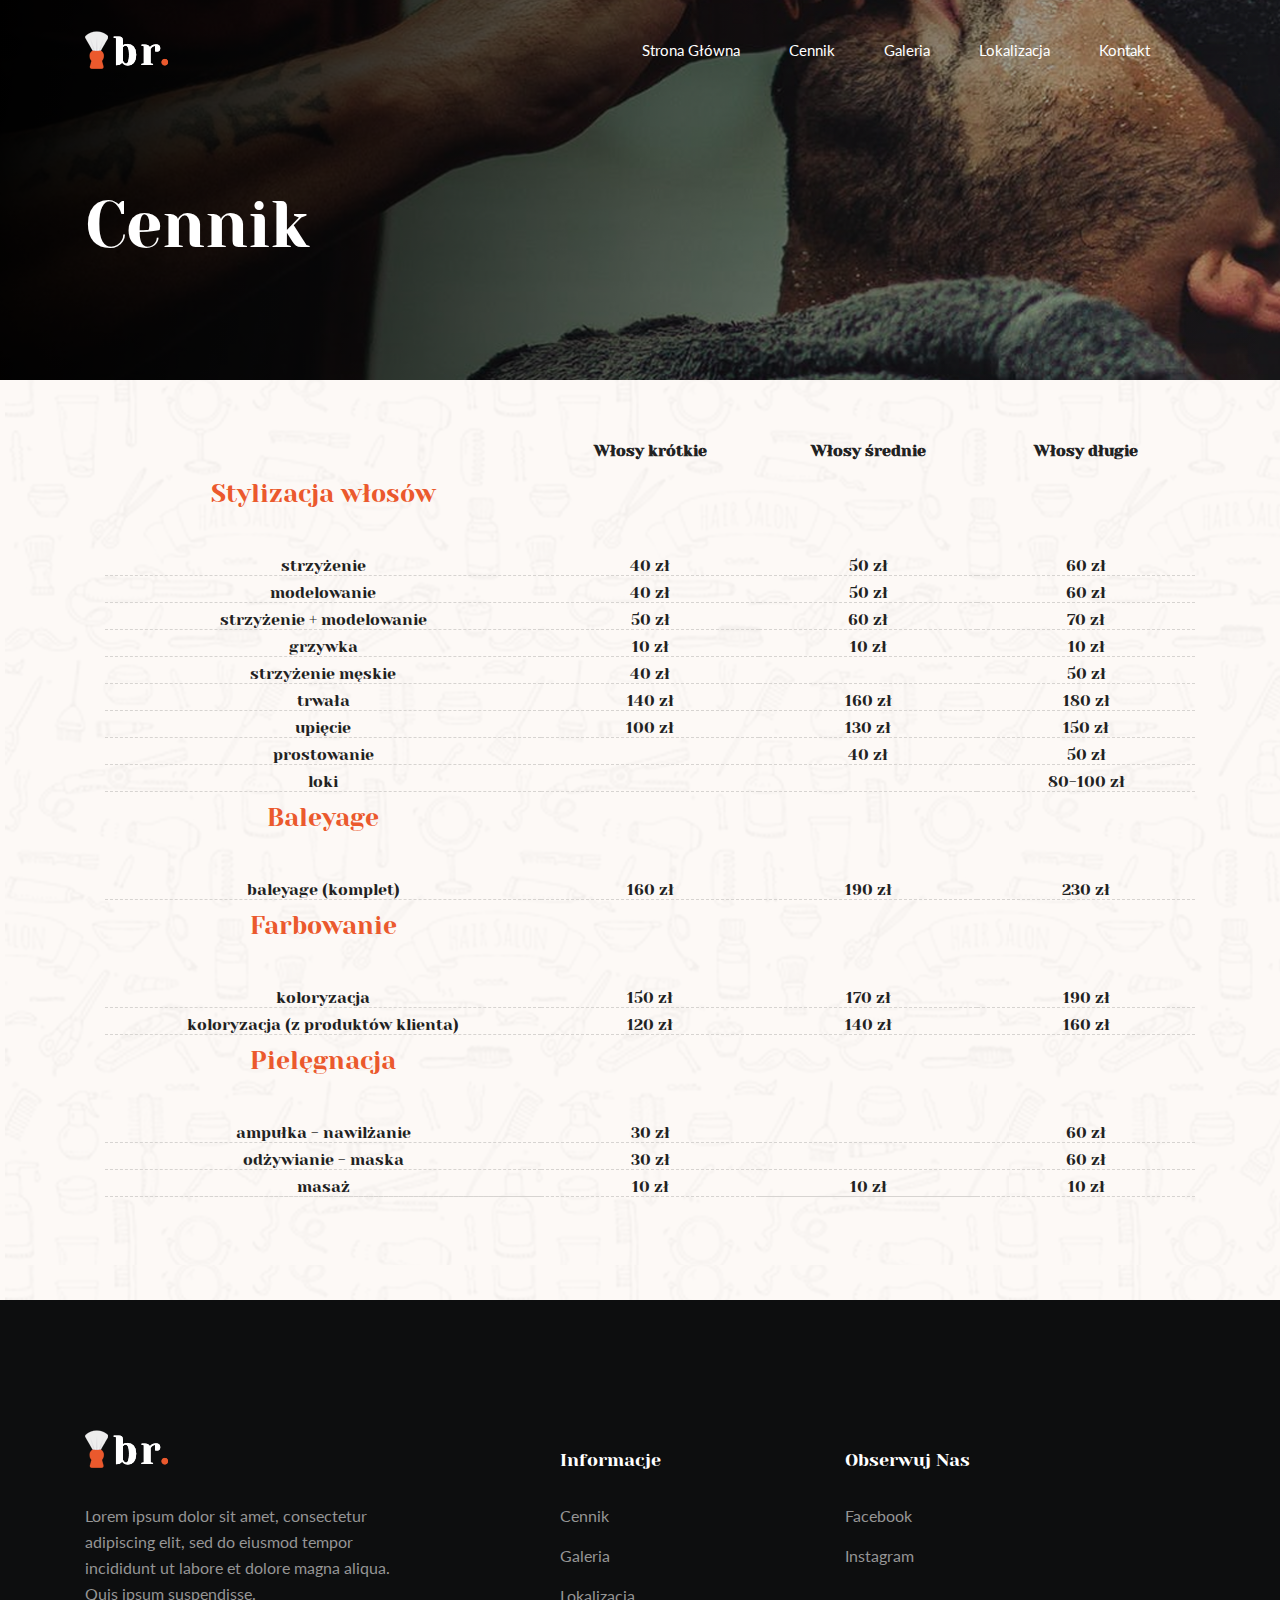
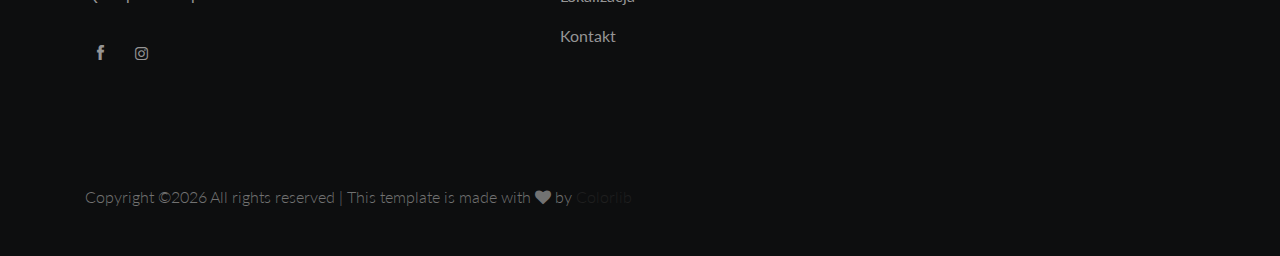
<file: cennik.html>
<!doctype html>
<html class="no-js" lang="zxx">

<head>
    <meta charset="utf-8">
    <meta http-equiv="x-ua-compatible" content="ie=edge">
    <title>Salon fryzjerski "Iman"</title>
    <meta name="description" content="">
    <meta name="viewport" content="width=device-width, initial-scale=1">

    <!-- <link rel="manifest" href="site.webmanifest"> -->
    <link rel="shortcut icon" type="image/x-icon" href="img/favicon.png">
    <!-- Place favicon.ico in the root directory -->

    <!-- CSS here -->
    <link rel="stylesheet" href="css/bootstrap.min.css">
    <link rel="stylesheet" href="css/owl.carousel.min.css">
    <link rel="stylesheet" href="css/magnific-popup.css">
    <link rel="stylesheet" href="css/font-awesome.min.css">
    <link rel="stylesheet" href="css/themify-icons.css">
    <link rel="stylesheet" href="css/nice-select.css">
    <link rel="stylesheet" href="css/flaticon.css">
    <link rel="stylesheet" href="css/gijgo.css">
    <link rel="stylesheet" href="css/animate.css">
    <link rel="stylesheet" href="css/slicknav.css">
    <link rel="stylesheet" href="css/style.css">
    <!-- <link rel="stylesheet" href="css/responsive.css"> -->
</head>

<body>
    <!--[if lte IE 9]>
            <p class="browserupgrade">You are using an <strong>outdated</strong> browser. Please <a href="https://browsehappy.com/">upgrade your browser</a> to improve your experience and security.</p>
        <![endif]-->

    <!-- header-start -->
    <header>
        <div class="header-area ">
            <div id="sticky-header" class="main-header-area">
                <div class="container">
                    <div class="row align-items-center">
                        <div class="col-xl-3 col-lg-3">
                            <div class="logo-img">
                                <a href="index.html">
                                    <img src="img/logo.png" alt="">
                                </a>
                            </div>
                        </div>
                        <div class="col-xl-9 col-lg-9">
                            <div class="menu_wrap d-none d-lg-block">
                                <div class="menu_wrap_inner d-flex align-items-center justify-content-end">
                                    <div class="main-menu">
                                        <nav>
                                            <ul id="navigation">
                                                <li><a class="active" href="index.html">Strona główna</a></li>
                                                <li><a href="cennik.html">Cennik</a></li>
                                                <li><a href="galeria.html">Galeria</a></li>
                                                <li><a href="lokalizacja.html">Lokalizacja</a></li>
                                                <li><a href="kontakt.html">Kontakt</a></li>
                                            </ul>
                                        </nav>
                                    </div>
                                </div>
                            </div>
                        </div>
                        <div class="col-12">
                            <div class="mobile_menu d-block d-lg-none"></div>
                        </div>
                    </div>
                </div>
            </div>
        </div>
    </header>
    <!-- header-end -->

     <!-- bradcam_area_start -->
     <div class="bradcam_area breadcam_bg overlay">
        <div class="container">
            <div class="row">
                <div class="col-lg-12">
                    <h3>Cennik</h3>
                </div>
            </div>
        </div>
    </div>
    <!-- bradcam_area_end -->

    <div class="prising_area">
        <div class="container">
            <div class="row">
                <div class="col-lg-12">
                    <div class="single_service">
                        <div class="hair_style_info">
                            <div class="prise d-flex justify-content-between">
                            
                    <table class="prising-table">
                        
                        <thead>
                            
                            <tr>
                                <th> </th>
                                <th><span>Włosy krótkie</span></th>
                                <th><span>Włosy średnie</span></th>
                                <th><span>Włosy długie</span></th>
                            </tr>
                        </thead>
                        <tbody>
                            <tr>
                                <th>
                                    <div class="prise_title">
                                        <h4>Stylizacja włosów</h4>
                                    </div>
                                </th>
                                <th></th>
                                <th></th>
                                <th></th>
                            </tr>
                            <tr>
                                <td class="prise"><span>strzyżenie</span></th>
                                <td class="prise"><span>40 zł</span></th>
                                <td class="prise"><span>50 zł</span></th>
                                <td class="prise"><span>60 zł</span></th>
                            </tr>
                            <tr>
                                <td class="prise"><span>modelowanie</span></th>
                                <td class="prise"><span>40 zł</span></th>
                                <td class="prise"><span>50 zł</span></th>
                                <td class="prise"><span>60 zł</span></th>
                            </tr>
                            <tr>
                                <td class="prise"><span>strzyżenie + modelowanie</span></th>
                                <td class="prise"><span>50 zł</span></th>
                                <td class="prise"><span>60 zł</span></th>
                                <td class="prise"><span>70 zł</span></th>
                            </tr>
                            <tr>
                                <td class="prise"><span>grzywka</span></th>
                                <td class="prise"><span>10 zł</span></th>
                                <td class="prise"><span>10 zł</span></th>
                                <td class="prise"><span>10 zł</span></th>
                            </tr>
                            <tr>
                                <td class="prise"><span>strzyżenie męskie</span></th>
                                <td class="prise"><span>40 zł</span></th>
                                <td class="prise"><span></span></th>
                                <td class="prise"><span>50 zł</span></th>
                            </tr>
                            <tr>
                                <td class="prise"><span>trwała</span></th>
                                <td class="prise"><span>140 zł</span></th>
                                <td class="prise"><span>160 zł</span></th>
                                <td class="prise"><span>180 zł</span></th>
                            </tr>
                            <tr>
                                <td class="prise"><span>upięcie</span></th>
                                <td class="prise"><span>100 zł</span></th>
                                <td class="prise"><span>130 zł</span></th>
                                <td class="prise"><span>150 zł</span></th>
                            </tr>
                            <tr>
                                <td class="prise"><span>prostowanie</span></th>
                                <td class="prise"><span></span></th>
                                <td class="prise"><span>40 zł</span></th>
                                <td class="prise"><span>50 zł</span></th>
                            </tr>
                            <tr>
                                <td class="prise"><span>loki</span></th>
                                <td class="prise"><span></span></th>
                                <td class="prise"><span></span></th>
                                <td class="prise"><span>80-100 zł</span></th>
                            </tr>
                            <tr>
                                <th>
                                    <div class="prise_title">
                                        <h4>Baleyage</h4>
                                    </div>
                                </th>
                                <th></th>
                                <th></th>
                                <th></th>
                            </tr>
                            <tr>
                                <td class="prise"><span>baleyage (komplet)</span></th>
                                <td class="prise"><span>160 zł</span></th>
                                <td class="prise"><span>190 zł</span></th>
                                <td class="prise"><span>230 zł</span></th>
                            </tr>
                            <tr>
                                <th>
                                    <div class="prise_title">
                                        <h4>Farbowanie</h4>
                                    </div>
                                </th>
                                <th></th>
                                <th></th>
                                <th></th>
                            </tr>
                            <tr>
                                <td class="prise"><span>koloryzacja</span></th>
                                <td class="prise"><span>150 zł</span></th>
                                <td class="prise"><span>170 zł</span></th>
                                <td class="prise"><span>190 zł</span></th>
                            </tr>
                            <tr>
                                <td class="prise"><span>koloryzacja (z produktów klienta)</span></th>
                                <td class="prise"><span>120 zł</span></th>
                                <td class="prise"><span>140 zł</span></th>
                                <td class="prise"><span>160 zł</span></th>
                            </tr>
                            <tr>
                                <th>
                                    <div class="prise_title">
                                        <h4>Pielęgnacja</h4>
                                    </div>
                                </th>
                                <th></th>
                                <th></th>
                                <th></th>
                            </tr>
                            <tr>
                                <td class="prise"><span>ampułka - nawilżanie</span></th>
                                <td class="prise"><span>30 zł</span></th>
                                <td class="prise"><span></span></th>
                                <td class="prise"><span>60 zł</span></th>
                            </tr>
                            <tr>
                                <td class="prise"><span>odżywianie - maska</span></th>
                                <td class="prise"><span>30 zł</span></th>
                                <td class="prise"><span></span></th>
                                <td class="prise"><span>60 zł</span></th>
                            </tr>
                            <tr>
                                <td class="prise"><span>masaż</span></th>
                                <td class="prise"><span>10 zł</span></th>
                                <td class="prise"><span>10 zł</span></th>
                                <td class="prise"><span>10 zł</span></th>
                            </tr>
                        </tbody>
                    </table>
                    </div>
                    </div>
                    </div>
                </div>
            </div>
        </div>
    </div>


    <!-- footer_start  -->
    <footer class="footer">
        <div class="footer_top">
            <div class="container">
                <div class="row">
                    <div class="col-xl-5 col-md-6 col-lg-5 ">
                        <div class="footer_widget">
                            <div class="footer_logo">
                                <a href="#">
                                    <img src="img/logo.png" alt="">
                                </a>
                            </div>
                            <p class="address_text">Lorem ipsum dolor sit amet, consectetur <br> adipiscing elit, sed do eiusmod tempor <br> incididunt ut labore et dolore magna aliqua. <br> Quis ipsum suspendisse.
                            </p>
                            <div class="socail_links">
                                <ul>
                                    <li>
                                        <a href="#">
                                            <i class="ti-facebook"></i>
                                        </a>
                                    </li>
                                    <li>
                                        <a href="#">
                                            <i class="fa fa-instagram"></i>
                                        </a>
                                    </li>
                                </ul>
                            </div>
                        </div>
                    </div>
                    <div class="col-xl-3 col-md-6 col-lg-3">
                        <div class="footer_widget">
                            <h3 class="footer_title">
                                Informacje
                            </h3>
                            <ul class="links">
                                <li><a href="cennik.html">Cennik</a></li>
                                <li><a href="galeria.html">Galeria</a></li>
                                <li><a href="lokalizacja.html">Lokalizacja</a></li>
                                <li><a href="kontakt.html">Kontakt</a></li>
                            </ul>
                        </div>
                    </div>
                    <div class="col-xl-2  col-md-6 col-lg-2">
                        <div class="footer_widget">
                            <h3 class="footer_title">
                                Obserwuj nas
                            </h3>
                            <ul class="links">
                                <li><a href="#">Facebook</a></li>
                                <li><a href="#">Instagram</a></li>
                            </ul>
                        </div>
                    </div>
                </div>
            </div>
        </div>
        <div class="copy-right_text">
            <div class="container">
                <div class="row">
                    <div class="col-xl-12">
                        <p class="copy_right text-center">
                            <p><!-- Link back to Colorlib can't be removed. Template is licensed under CC BY 3.0. -->
  Copyright &copy;<script>document.write(new Date().getFullYear());</script> All rights reserved | This template is made with <i class="fa fa-heart" aria-hidden="true"></i> by <a href="https://colorlib.com" target="_blank">Colorlib</a>
  <!-- Link back to Colorlib can't be removed. Template is licensed under CC BY 3.0. --></p>
                        </p>
                    </div>
                </div>
            </div>
        </div>
    </footer>
    <!-- footer_end  -->

    <!-- JS here -->
    <script src="js/vendor/modernizr-3.5.0.min.js"></script>
    <script src="js/vendor/jquery-1.12.4.min.js"></script>
    <script src="js/popper.min.js"></script>
    <script src="js/bootstrap.min.js"></script>
    <script src="js/owl.carousel.min.js"></script>
    <script src="js/isotope.pkgd.min.js"></script>
    <script src="js/ajax-form.js"></script>
    <script src="js/waypoints.min.js"></script>
    <script src="js/jquery.counterup.min.js"></script>
    <script src="js/imagesloaded.pkgd.min.js"></script>
    <script src="js/scrollIt.js"></script>
    <script src="js/jquery.scrollUp.min.js"></script>
    <script src="js/wow.min.js"></script>
    <script src="js/nice-select.min.js"></script>
    <script src="js/jquery.slicknav.min.js"></script>
    <script src="js/jquery.magnific-popup.min.js"></script>
    <script src="js/plugins.js"></script>
    <script src="js/gijgo.min.js"></script>

    <!--contact js-->
    <script src="js/contact.js"></script>
    <script src="js/jquery.ajaxchimp.min.js"></script>
    <script src="js/jquery.form.js"></script>
    <script src="js/jquery.validate.min.js"></script>
    <script src="js/mail-script.js"></script>

    <script src="js/main.js"></script>
    <script>
        $('#datepicker').datepicker({
            iconsLibrary: 'fontawesome',
            disableDaysOfWeek: [0, 0],
        //     icons: {
        //      rightIcon: '<span class="fa fa-caret-down"></span>'
        //  }
        });
        $('#datepicker2').datepicker({
            iconsLibrary: 'fontawesome',
            icons: {
             rightIcon: '<span class="fa fa-caret-down"></span>'
         }

        });
        var timepicker = $('#timepicker').timepicker({
         format: 'HH.MM'
     });
    </script>
</body>

</html>
</file>
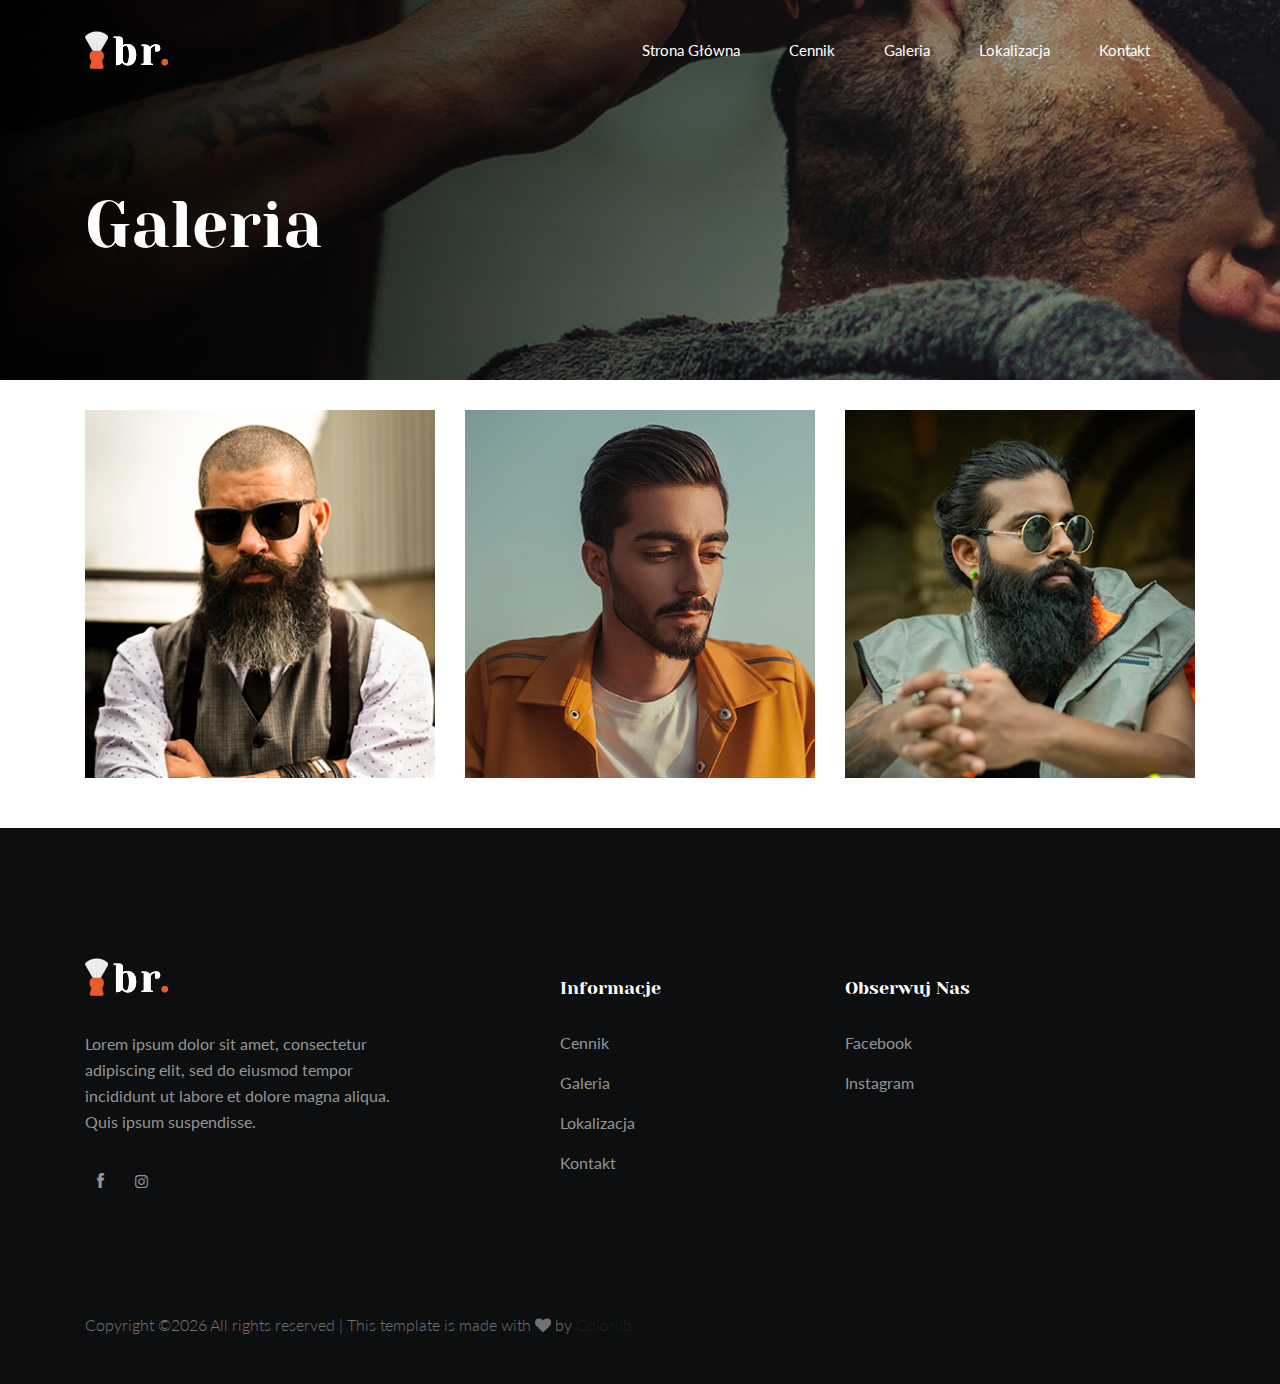
<file: galeria.html>
<!doctype html>
<html class="no-js" lang="zxx">

<head>
    <meta charset="utf-8">
    <meta http-equiv="x-ua-compatible" content="ie=edge">
    <title>Salon fryzjerski "Iman"</title>
    <meta name="description" content="">
    <meta name="viewport" content="width=device-width, initial-scale=1">

    <!-- <link rel="manifest" href="site.webmanifest"> -->
    <link rel="shortcut icon" type="image/x-icon" href="img/favicon.png">
    <!-- Place favicon.ico in the root directory -->

    <!-- CSS here -->
    <link rel="stylesheet" href="css/bootstrap.min.css">
    <link rel="stylesheet" href="css/owl.carousel.min.css">
    <link rel="stylesheet" href="css/magnific-popup.css">
    <link rel="stylesheet" href="css/font-awesome.min.css">
    <link rel="stylesheet" href="css/themify-icons.css">
    <link rel="stylesheet" href="css/nice-select.css">
    <link rel="stylesheet" href="css/flaticon.css">
    <link rel="stylesheet" href="css/gijgo.css">
    <link rel="stylesheet" href="css/animate.css">
    <link rel="stylesheet" href="css/slicknav.css">
    <link rel="stylesheet" href="css/style.css">
    <!-- <link rel="stylesheet" href="css/responsive.css"> -->
</head>

<body>
    <!--[if lte IE 9]>
            <p class="browserupgrade">You are using an <strong>outdated</strong> browser. Please <a href="https://browsehappy.com/">upgrade your browser</a> to improve your experience and security.</p>
        <![endif]-->

    <!-- header-start -->
    <header>
        <div class="header-area ">
            <div id="sticky-header" class="main-header-area">
                <div class="container">
                    <div class="row align-items-center">
                        <div class="col-xl-3 col-lg-3">
                            <div class="logo-img">
                                <a href="index.html">
                                    <img src="img/logo.png" alt="">
                                </a>
                            </div>
                        </div>
                        <div class="col-xl-9 col-lg-9">
                            <div class="menu_wrap d-none d-lg-block">
                                <div class="menu_wrap_inner d-flex align-items-center justify-content-end">
                                    <div class="main-menu">
                                        <nav>
                                            <ul id="navigation">
                                                <li><a class="active" href="index.html">Strona główna</a></li>
                                                <li><a href="cennik.html">Cennik</a></li>
                                                <li><a href="galeria.html">Galeria</a></li>
                                                <li><a href="lokalizacja.html">Lokalizacja</a></li>
                                                <li><a href="kontakt.html">Kontakt</a></li>
                                            </ul>
                                        </nav>
                                    </div>
                                </div>
                            </div>
                        </div>
                        <div class="col-12">
                            <div class="mobile_menu d-block d-lg-none"></div>
                        </div>
                    </div>
                </div>
            </div>
        </div>
    </header>
    <!-- header-end -->

     <!-- bradcam_area_start -->
     <div class="bradcam_area breadcam_bg overlay">
        <div class="container">
            <div class="row">
                <div class="col-lg-12">
                    <h3>Galeria</h3>
                </div>
            </div>
        </div>
    </div>
    <!-- bradcam_area_end -->

    <!-- galeria_area_start  -->
    <div class="team_area">
        <div class="container">
            <div class="row justify-content-center">
                <div class="col-lg-4 col-md-6">
                    <div class="single_team_member">
                        <div class="team_thumb">
                            <img src="img/team/1.png" alt="">
                        </div>
                    </div>
                </div>
                <div class="col-lg-4 col-md-6">
                    <div class="single_team_member">
                        <div class="team_thumb">
                            <img src="img/team/2.png" alt="">
                        </div>
                    </div>
                </div>
                <div class="col-lg-4 col-md-6">
                    <div class="single_team_member">
                        <div class="team_thumb">
                            <img src="img/team/3.png" alt="">
                        </div>
                    </div>
                </div>
            </div>
        </div>
    </div>
    <!-- galeria_area_end  -->

    <!-- footer_start  -->
    <footer class="footer">
        <div class="footer_top">
            <div class="container">
                <div class="row">
                    <div class="col-xl-5 col-md-6 col-lg-5 ">
                        <div class="footer_widget">
                            <div class="footer_logo">
                                <a href="#">
                                    <img src="img/logo.png" alt="">
                                </a>
                            </div>
                            <p class="address_text">Lorem ipsum dolor sit amet, consectetur <br> adipiscing elit, sed do eiusmod tempor <br> incididunt ut labore et dolore magna aliqua. <br> Quis ipsum suspendisse.
                            </p>
                            <div class="socail_links">
                                <ul>
                                    <li>
                                        <a href="#">
                                            <i class="ti-facebook"></i>
                                        </a>
                                    </li>
                                    <li>
                                        <a href="#">
                                            <i class="fa fa-instagram"></i>
                                        </a>
                                    </li>
                                </ul>
                            </div>
                        </div>
                    </div>
                    <div class="col-xl-3 col-md-6 col-lg-3">
                        <div class="footer_widget">
                            <h3 class="footer_title">
                                Informacje
                            </h3>
                            <ul class="links">
                                <li><a href="cennik.html">Cennik</a></li>
                                <li><a href="galeria.html">Galeria</a></li>
                                <li><a href="lokalizacja.html">Lokalizacja</a></li>
                                <li><a href="kontakt.html">Kontakt</a></li>
                            </ul>
                        </div>
                    </div>
                    <div class="col-xl-2  col-md-6 col-lg-2">
                        <div class="footer_widget">
                            <h3 class="footer_title">
                                Obserwuj nas
                            </h3>
                            <ul class="links">
                                <li><a href="#">Facebook</a></li>
                                <li><a href="#">Instagram</a></li>
                            </ul>
                        </div>
                    </div>
                </div>
            </div>
        </div>
        <div class="copy-right_text">
            <div class="container">
                <div class="row">
                    <div class="col-xl-12">
                        <p class="copy_right text-center">
                            <p><!-- Link back to Colorlib can't be removed. Template is licensed under CC BY 3.0. -->
  Copyright &copy;<script>document.write(new Date().getFullYear());</script> All rights reserved | This template is made with <i class="fa fa-heart" aria-hidden="true"></i> by <a href="https://colorlib.com" target="_blank">Colorlib</a>
  <!-- Link back to Colorlib can't be removed. Template is licensed under CC BY 3.0. --></p>
                        </p>
                    </div>
                </div>
            </div>
        </div>
    </footer>
    <!-- footer_end  -->

    <!-- JS here -->
    <script src="js/vendor/modernizr-3.5.0.min.js"></script>
    <script src="js/vendor/jquery-1.12.4.min.js"></script>
    <script src="js/popper.min.js"></script>
    <script src="js/bootstrap.min.js"></script>
    <script src="js/owl.carousel.min.js"></script>
    <script src="js/isotope.pkgd.min.js"></script>
    <script src="js/ajax-form.js"></script>
    <script src="js/waypoints.min.js"></script>
    <script src="js/jquery.counterup.min.js"></script>
    <script src="js/imagesloaded.pkgd.min.js"></script>
    <script src="js/scrollIt.js"></script>
    <script src="js/jquery.scrollUp.min.js"></script>
    <script src="js/wow.min.js"></script>
    <script src="js/nice-select.min.js"></script>
    <script src="js/jquery.slicknav.min.js"></script>
    <script src="js/jquery.magnific-popup.min.js"></script>
    <script src="js/plugins.js"></script>
    <script src="js/gijgo.min.js"></script>

    <!--contact js-->
    <script src="js/contact.js"></script>
    <script src="js/jquery.ajaxchimp.min.js"></script>
    <script src="js/jquery.form.js"></script>
    <script src="js/jquery.validate.min.js"></script>
    <script src="js/mail-script.js"></script>

    <script src="js/main.js"></script>
    <script>
        $('#datepicker').datepicker({
            iconsLibrary: 'fontawesome',
            disableDaysOfWeek: [0, 0],
        //     icons: {
        //      rightIcon: '<span class="fa fa-caret-down"></span>'
        //  }
        });
        $('#datepicker2').datepicker({
            iconsLibrary: 'fontawesome',
            icons: {
             rightIcon: '<span class="fa fa-caret-down"></span>'
         }

        });
        var timepicker = $('#timepicker').timepicker({
         format: 'HH.MM'
     });
    </script>
</body>

</html>
</file>
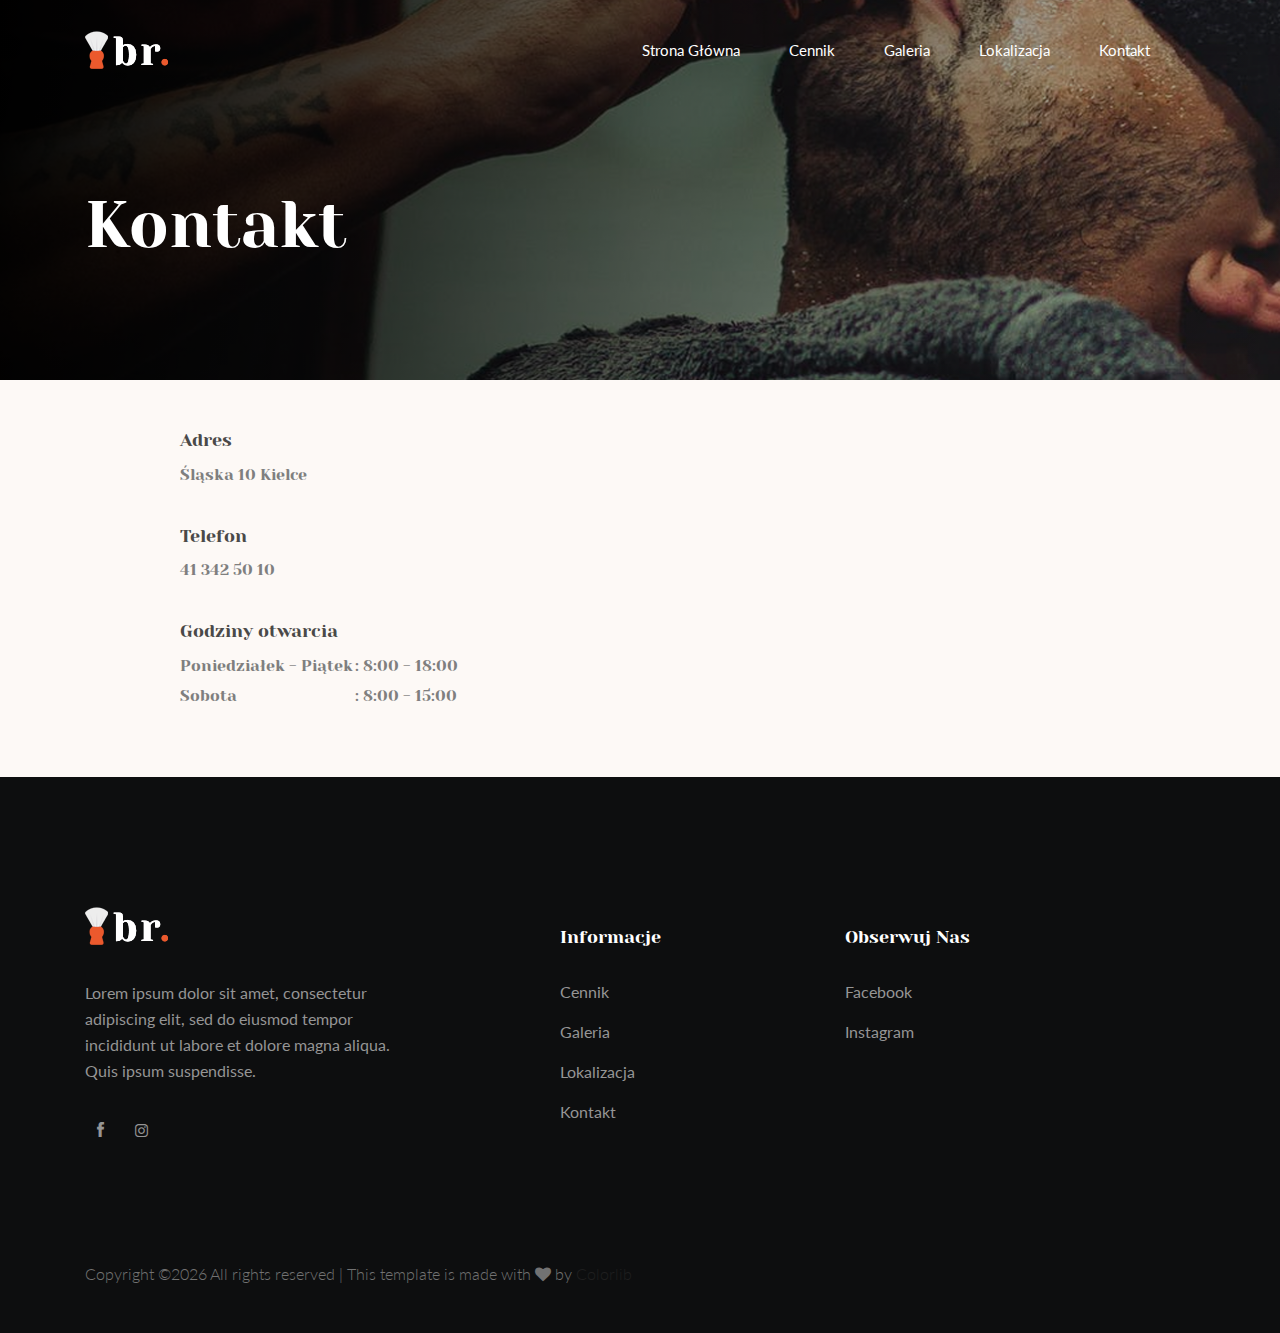
<file: kontakt.html>
<!doctype html>
<html class="no-js" lang="zxx">

<head>
    <meta charset="utf-8">
    <meta http-equiv="x-ua-compatible" content="ie=edge">
    <title>Salon fryzjerski "Iman"</title>
    <meta name="description" content="">
    <meta name="viewport" content="width=device-width, initial-scale=1">

    <!-- <link rel="manifest" href="site.webmanifest"> -->
    <link rel="shortcut icon" type="image/x-icon" href="img/favicon.png">
    <!-- Place favicon.ico in the root directory -->

    <!-- CSS here -->
    <link rel="stylesheet" href="css/bootstrap.min.css">
    <link rel="stylesheet" href="css/owl.carousel.min.css">
    <link rel="stylesheet" href="css/magnific-popup.css">
    <link rel="stylesheet" href="css/font-awesome.min.css">
    <link rel="stylesheet" href="css/themify-icons.css">
    <link rel="stylesheet" href="css/nice-select.css">
    <link rel="stylesheet" href="css/flaticon.css">
    <link rel="stylesheet" href="css/gijgo.css">
    <link rel="stylesheet" href="css/animate.css">
    <link rel="stylesheet" href="css/slicknav.css">
    <link rel="stylesheet" href="css/style.css">
    <!-- <link rel="stylesheet" href="css/responsive.css"> -->
</head>

<body>
    <!--[if lte IE 9]>
            <p class="browserupgrade">You are using an <strong>outdated</strong> browser. Please <a href="https://browsehappy.com/">upgrade your browser</a> to improve your experience and security.</p>
        <![endif]-->

    <!-- header-start -->
    <header>
        <div class="header-area ">
            <div id="sticky-header" class="main-header-area">
                <div class="container">
                    <div class="row align-items-center">
                        <div class="col-xl-3 col-lg-3">
                            <div class="logo-img">
                                <a href="index.html">
                                    <img src="img/logo.png" alt="">
                                </a>
                            </div>
                        </div>
                        <div class="col-xl-9 col-lg-9">
                            <div class="menu_wrap d-none d-lg-block">
                                <div class="menu_wrap_inner d-flex align-items-center justify-content-end">
                                    <div class="main-menu">
                                        <nav>
                                            <ul id="navigation">
                                                <li><a class="active" href="index.html">Strona główna</a></li>
                                                <li><a href="cennik.html">Cennik</a></li>
                                                <li><a href="galeria.html">Galeria</a></li>
                                                <li><a href="lokalizacja.html">Lokalizacja</a></li>
                                                <li><a href="kontakt.html">Kontakt</a></li>
                                            </ul>
                                        </nav>
                                    </div>
                                </div>
                            </div>
                        </div>
                        <div class="col-12">
                            <div class="mobile_menu d-block d-lg-none"></div>
                        </div>
                    </div>
                </div>
            </div>
        </div>
    </header>
    <!-- header-end -->

     <!-- bradcam_area_start -->
     <div class="bradcam_area breadcam_bg overlay">
        <div class="container">
            <div class="row">
                <div class="col-lg-12">
                    <h3>Kontakt</h3>
                </div>
            </div>
        </div>
    </div>
    <!-- bradcam_area_end -->

    <div class="make_apppointment_area">
        <div class="container">
            <div class="row">
                <div class="col-lg-4 offset-lg-1">
                    <div class="appointMent_info">
                        <div class="single_appontment">
                            <h4>Adres</h4>
                            <p>Śląska 10
                                Kielce</p>
                        </div>
                        <div class="single_appontment">
                            <h4>Telefon</h4>
                            <p>41 342 50 10</p>
                        </div>
                        <div class="single_appontment">
                            <h4>Godziny otwarcia</h4>
                            <p class="d-flex justify-content-between">
                                <span>Poniedziałek - Piątek</span>
                                <span>:  8:00 - 18:00</span>
                            </p>
                            <p class="d-flex justify-content-between">
                                <span>Sobota</span>
                                <span>:  8:00 - 15:00</span>
                            </p>
                        </div>
                    </div>
                </div>
            </div>
        </div>
    </div>
    
    <!-- footer_start  -->
    <footer class="footer">
        <div class="footer_top">
            <div class="container">
                <div class="row">
                    <div class="col-xl-5 col-md-6 col-lg-5 ">
                        <div class="footer_widget">
                            <div class="footer_logo">
                                <a href="#">
                                    <img src="img/logo.png" alt="">
                                </a>
                            </div>
                            <p class="address_text">Lorem ipsum dolor sit amet, consectetur <br> adipiscing elit, sed do eiusmod tempor <br> incididunt ut labore et dolore magna aliqua. <br> Quis ipsum suspendisse.
                            </p>
                            <div class="socail_links">
                                <ul>
                                    <li>
                                        <a href="#">
                                            <i class="ti-facebook"></i>
                                        </a>
                                    </li>
                                    <li>
                                        <a href="#">
                                            <i class="fa fa-instagram"></i>
                                        </a>
                                    </li>
                                </ul>
                            </div>
                        </div>
                    </div>
                    <div class="col-xl-3 col-md-6 col-lg-3">
                        <div class="footer_widget">
                            <h3 class="footer_title">
                                Informacje
                            </h3>
                            <ul class="links">
                                <li><a href="cennik.html">Cennik</a></li>
                                <li><a href="galeria.html">Galeria</a></li>
                                <li><a href="lokalizacja.html">Lokalizacja</a></li>
                                <li><a href="kontakt.html">Kontakt</a></li>
                            </ul>
                        </div>
                    </div>
                    <div class="col-xl-2  col-md-6 col-lg-2">
                        <div class="footer_widget">
                            <h3 class="footer_title">
                                Obserwuj nas
                            </h3>
                            <ul class="links">
                                <li><a href="#">Facebook</a></li>
                                <li><a href="#">Instagram</a></li>
                            </ul>
                        </div>
                    </div>
                </div>
            </div>
        </div>
        <div class="copy-right_text">
            <div class="container">
                <div class="row">
                    <div class="col-xl-12">
                        <p class="copy_right text-center">
                            <p><!-- Link back to Colorlib can't be removed. Template is licensed under CC BY 3.0. -->
  Copyright &copy;<script>document.write(new Date().getFullYear());</script> All rights reserved | This template is made with <i class="fa fa-heart" aria-hidden="true"></i> by <a href="https://colorlib.com" target="_blank">Colorlib</a>
  <!-- Link back to Colorlib can't be removed. Template is licensed under CC BY 3.0. --></p>
                        </p>
                    </div>
                </div>
            </div>
        </div>
    </footer>
    <!-- footer_end  -->
    
        <!-- JS here -->
        <script src="js/vendor/modernizr-3.5.0.min.js"></script>
        <script src="js/vendor/jquery-1.12.4.min.js"></script>
        <script src="js/popper.min.js"></script>
        <script src="js/bootstrap.min.js"></script>
        <script src="js/owl.carousel.min.js"></script>
        <script src="js/isotope.pkgd.min.js"></script>
        <script src="js/ajax-form.js"></script>
        <script src="js/waypoints.min.js"></script>
        <script src="js/jquery.counterup.min.js"></script>
        <script src="js/imagesloaded.pkgd.min.js"></script>
        <script src="js/scrollIt.js"></script>
        <script src="js/jquery.scrollUp.min.js"></script>
        <script src="js/wow.min.js"></script>
        <script src="js/nice-select.min.js"></script>
        <script src="js/jquery.slicknav.min.js"></script>
        <script src="js/jquery.magnific-popup.min.js"></script>
        <script src="js/plugins.js"></script>
        <script src="js/gijgo.min.js"></script>
    
        <!--contact js-->
        <script src="js/contact.js"></script>
        <script src="js/jquery.ajaxchimp.min.js"></script>
        <script src="js/jquery.form.js"></script>
        <script src="js/jquery.validate.min.js"></script>
        <script src="js/mail-script.js"></script>
    
        <script src="js/main.js"></script>
        <script>
        $('#datepicker').datepicker({
            iconsLibrary: 'fontawesome',
            disableDaysOfWeek: [0, 0],
        //     icons: {
        //      rightIcon: '<span class="fa fa-caret-down"></span>'
        //  }
        });
        $('#datepicker2').datepicker({
            iconsLibrary: 'fontawesome',
            icons: {
             rightIcon: '<span class="fa fa-caret-down"></span>'
         }

        });
        var timepicker = $('#timepicker').timepicker({
         format: 'HH.MM'
     });
        </script>
    </body>
    
    </html>
</file>
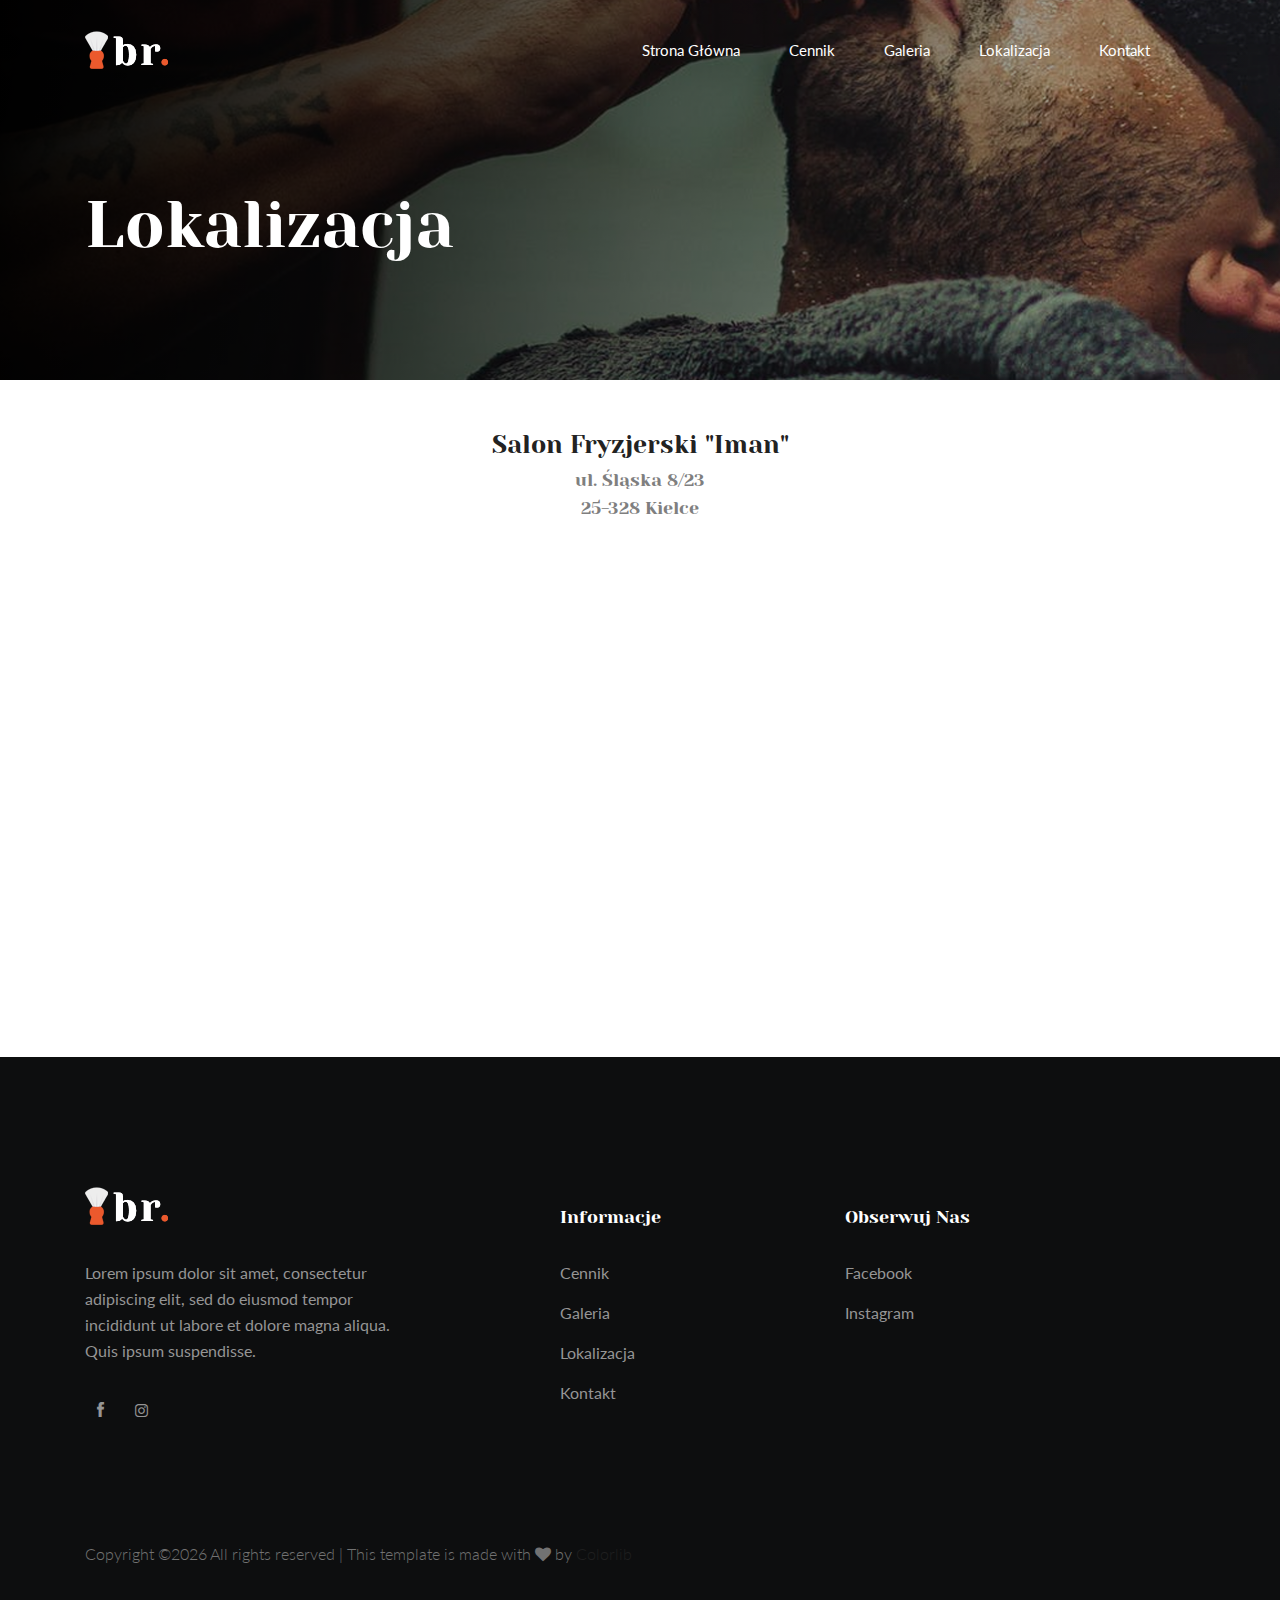
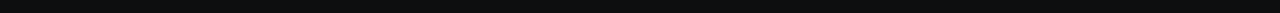
<file: lokalizacja.html>
<!doctype html>
<html class="no-js" lang="zxx">

<head>
    <meta charset="utf-8">
    <meta http-equiv="x-ua-compatible" content="ie=edge">
    <title>Salon fryzjerski "Iman"</title>
    <meta name="description" content="">
    <meta name="viewport" content="width=device-width, initial-scale=1">

    <!-- <link rel="manifest" href="site.webmanifest"> -->
    <link rel="shortcut icon" type="image/x-icon" href="img/favicon.png">
    <!-- Place favicon.ico in the root directory -->

    <!-- CSS here -->
    <link rel="stylesheet" href="css/bootstrap.min.css">
    <link rel="stylesheet" href="css/owl.carousel.min.css">
    <link rel="stylesheet" href="css/magnific-popup.css">
    <link rel="stylesheet" href="css/font-awesome.min.css">
    <link rel="stylesheet" href="css/themify-icons.css">
    <link rel="stylesheet" href="css/nice-select.css">
    <link rel="stylesheet" href="css/flaticon.css">
    <link rel="stylesheet" href="css/gijgo.css">
    <link rel="stylesheet" href="css/animate.css">
    <link rel="stylesheet" href="css/slicknav.css">
    <link rel="stylesheet" href="css/style.css">
    <!-- <link rel="stylesheet" href="css/responsive.css"> -->
</head>

<body>
    <!--[if lte IE 9]>
            <p class="browserupgrade">You are using an <strong>outdated</strong> browser. Please <a href="https://browsehappy.com/">upgrade your browser</a> to improve your experience and security.</p>
        <![endif]-->

    <!-- header-start -->
    <header>
        <div class="header-area ">
            <div id="sticky-header" class="main-header-area">
                <div class="container">
                    <div class="row align-items-center">
                        <div class="col-xl-3 col-lg-3">
                            <div class="logo-img">
                                <a href="index.html">
                                    <img src="img/logo.png" alt="">
                                </a>
                            </div>
                        </div>
                        <div class="col-xl-9 col-lg-9">
                            <div class="menu_wrap d-none d-lg-block">
                                <div class="menu_wrap_inner d-flex align-items-center justify-content-end">
                                    <div class="main-menu">
                                        <nav>
                                            <ul id="navigation">
                                                <li><a class="active" href="index.html">Strona główna</a></li>
                                                <li><a href="cennik.html">Cennik</a></li>
                                                <li><a href="galeria.html">Galeria</a></li>
                                                <li><a href="lokalizacja.html">Lokalizacja</a></li>
                                                <li><a href="kontakt.html">Kontakt</a></li>
                                            </ul>
                                        </nav>
                                    </div>
                                </div>
                            </div>
                        </div>
                        <div class="col-12">
                            <div class="mobile_menu d-block d-lg-none"></div>
                        </div>
                    </div>
                </div>
            </div>
        </div>
    </header>
    <!-- header-end -->

     <!-- bradcam_area_start -->
     <div class="bradcam_area breadcam_bg overlay">
        <div class="container">
            <div class="row">
                <div class="col-lg-12">
                    <h3>Lokalizacja</h3>
                </div>
            </div>
        </div>
    </div>
    <!-- bradcam_area_end -->

    <!-- location_area_start  -->
    <div class="team_area">
        <div class="container">
            <div class="row justify-content-center">
                <div class="col-lg-6 col-md-10">
                    <div class="single_team_member">
                        <div class="member_info text-center">
                            <h3>Salon Fryzjerski "Iman"</h3>
                            <p>ul. Śląska 8/23 <BR>25-328 Kielce</p>
                        </div>
                    </div>
                </div>
            </div>
            <div class="row justify-content-center">
                <iframe src="https://www.google.com/maps/embed?pb=!1m18!1m12!1m3!1d2517.836883888036!2d20.648902610531028!3d50.87121945686253!2m3!1f0!2f0!3f0!3m2!1i1024!2i768!4f13.1!3m3!1m2!1s0x471827990cb74b61%3A0x2c734d8906c72668!2sIman!5e0!3m2!1spl!2spl!4v1694712519897!5m2!1spl!2spl" width="800" height="450" style="border:0;" allowfullscreen="" loading="lazy" referrerpolicy="no-referrer-when-downgrade"></iframe>
            </div>
        </div>
    </div>
    <!-- location_area_end  -->

    <!-- footer_start  -->
    <footer class="footer">
        <div class="footer_top">
            <div class="container">
                <div class="row">
                    <div class="col-xl-5 col-md-6 col-lg-5 ">
                        <div class="footer_widget">
                            <div class="footer_logo">
                                <a href="#">
                                    <img src="img/logo.png" alt="">
                                </a>
                            </div>
                            <p class="address_text">Lorem ipsum dolor sit amet, consectetur <br> adipiscing elit, sed do eiusmod tempor <br> incididunt ut labore et dolore magna aliqua. <br> Quis ipsum suspendisse.
                            </p>
                            <div class="socail_links">
                                <ul>
                                    <li>
                                        <a href="#">
                                            <i class="ti-facebook"></i>
                                        </a>
                                    </li>
                                    <li>
                                        <a href="#">
                                            <i class="fa fa-instagram"></i>
                                        </a>
                                    </li>
                                </ul>
                            </div>
                        </div>
                    </div>
                    <div class="col-xl-3 col-md-6 col-lg-3">
                        <div class="footer_widget">
                            <h3 class="footer_title">
                                Informacje
                            </h3>
                            <ul class="links">
                                <li><a href="cennik.html">Cennik</a></li>
                                <li><a href="galeria.html">Galeria</a></li>
                                <li><a href="lokalizacja.html">Lokalizacja</a></li>
                                <li><a href="kontakt.html">Kontakt</a></li>
                            </ul>
                        </div>
                    </div>
                    <div class="col-xl-2  col-md-6 col-lg-2">
                        <div class="footer_widget">
                            <h3 class="footer_title">
                                Obserwuj nas
                            </h3>
                            <ul class="links">
                                <li><a href="#">Facebook</a></li>
                                <li><a href="#">Instagram</a></li>
                            </ul>
                        </div>
                    </div>
                </div>
            </div>
        </div>
        <div class="copy-right_text">
            <div class="container">
                <div class="row">
                    <div class="col-xl-12">
                        <p class="copy_right text-center">
                            <p><!-- Link back to Colorlib can't be removed. Template is licensed under CC BY 3.0. -->
  Copyright &copy;<script>document.write(new Date().getFullYear());</script> All rights reserved | This template is made with <i class="fa fa-heart" aria-hidden="true"></i> by <a href="https://colorlib.com" target="_blank">Colorlib</a>
  <!-- Link back to Colorlib can't be removed. Template is licensed under CC BY 3.0. --></p>
                        </p>
                    </div>
                </div>
            </div>
        </div>
    </footer>
    <!-- footer_end  -->

    <!-- JS here -->
    <script src="js/vendor/modernizr-3.5.0.min.js"></script>
    <script src="js/vendor/jquery-1.12.4.min.js"></script>
    <script src="js/popper.min.js"></script>
    <script src="js/bootstrap.min.js"></script>
    <script src="js/owl.carousel.min.js"></script>
    <script src="js/isotope.pkgd.min.js"></script>
    <script src="js/ajax-form.js"></script>
    <script src="js/waypoints.min.js"></script>
    <script src="js/jquery.counterup.min.js"></script>
    <script src="js/imagesloaded.pkgd.min.js"></script>
    <script src="js/scrollIt.js"></script>
    <script src="js/jquery.scrollUp.min.js"></script>
    <script src="js/wow.min.js"></script>
    <script src="js/nice-select.min.js"></script>
    <script src="js/jquery.slicknav.min.js"></script>
    <script src="js/jquery.magnific-popup.min.js"></script>
    <script src="js/plugins.js"></script>
    <script src="js/gijgo.min.js"></script>

    <!--contact js-->
    <script src="js/contact.js"></script>
    <script src="js/jquery.ajaxchimp.min.js"></script>
    <script src="js/jquery.form.js"></script>
    <script src="js/jquery.validate.min.js"></script>
    <script src="js/mail-script.js"></script>

    <script src="js/main.js"></script>
    <script>
        $('#datepicker').datepicker({
            iconsLibrary: 'fontawesome',
            disableDaysOfWeek: [0, 0],
        //     icons: {
        //      rightIcon: '<span class="fa fa-caret-down"></span>'
        //  }
        });
        $('#datepicker2').datepicker({
            iconsLibrary: 'fontawesome',
            icons: {
             rightIcon: '<span class="fa fa-caret-down"></span>'
         }

        });
        var timepicker = $('#timepicker').timepicker({
         format: 'HH.MM'
     });
    </script>
</body>

</html>
</file>
<file: css/themify-icons.css>
@font-face {
	font-family: 'themify';
	src:url('../fonts/themify.eot?-fvbane');
	src:url('../fonts/themify.eot?#iefix-fvbane') format('embedded-opentype'),
		url('../fonts/themify.woff?-fvbane') format('woff'),
		url('../fonts/themify.ttf?-fvbane') format('truetype'),
		url('../fonts/themify.svg?-fvbane#themify') format('svg');
	font-weight: normal;
	font-style: normal;
}

[class^="ti-"], [class*=" ti-"] {
	font-family: 'themify';
	/* speak: none; */
	font-style: normal;
	font-weight: normal;
	font-variant: normal;
	text-transform: none;
	line-height: 1;

	/* Better Font Rendering =========== */
	-webkit-font-smoothing: antialiased;
	-moz-osx-font-smoothing: grayscale;
}

.ti-wand:before {
	content: "\e600";
}
.ti-volume:before {
	content: "\e601";
}
.ti-user:before {
	content: "\e602";
}
.ti-unlock:before {
	content: "\e603";
}
.ti-unlink:before {
	content: "\e604";
}
.ti-trash:before {
	content: "\e605";
}
.ti-thought:before {
	content: "\e606";
}
.ti-target:before {
	content: "\e607";
}
.ti-tag:before {
	content: "\e608";
}
.ti-tablet:before {
	content: "\e609";
}
.ti-star:before {
	content: "\e60a";
}
.ti-spray:before {
	content: "\e60b";
}
.ti-signal:before {
	content: "\e60c";
}
.ti-shopping-cart:before {
	content: "\e60d";
}
.ti-shopping-cart-full:before {
	content: "\e60e";
}
.ti-settings:before {
	content: "\e60f";
}
.ti-search:before {
	content: "\e610";
}
.ti-zoom-in:before {
	content: "\e611";
}
.ti-zoom-out:before {
	content: "\e612";
}
.ti-cut:before {
	content: "\e613";
}
.ti-ruler:before {
	content: "\e614";
}
.ti-ruler-pencil:before {
	content: "\e615";
}
.ti-ruler-alt:before {
	content: "\e616";
}
.ti-bookmark:before {
	content: "\e617";
}
.ti-bookmark-alt:before {
	content: "\e618";
}
.ti-reload:before {
	content: "\e619";
}
.ti-plus:before {
	content: "\e61a";
}
.ti-pin:before {
	content: "\e61b";
}
.ti-pencil:before {
	content: "\e61c";
}
.ti-pencil-alt:before {
	content: "\e61d";
}
.ti-paint-roller:before {
	content: "\e61e";
}
.ti-paint-bucket:before {
	content: "\e61f";
}
.ti-na:before {
	content: "\e620";
}
.ti-mobile:before {
	content: "\e621";
}
.ti-minus:before {
	content: "\e622";
}
.ti-medall:before {
	content: "\e623";
}
.ti-medall-alt:before {
	content: "\e624";
}
.ti-marker:before {
	content: "\e625";
}
.ti-marker-alt:before {
	content: "\e626";
}
.ti-arrow-up:before {
	content: "\e627";
}
.ti-arrow-right:before {
	content: "\e628";
}
.ti-arrow-left:before {
	content: "\e629";
}
.ti-arrow-down:before {
	content: "\e62a";
}
.ti-lock:before {
	content: "\e62b";
}
.ti-location-arrow:before {
	content: "\e62c";
}
.ti-link:before {
	content: "\e62d";
}
.ti-layout:before {
	content: "\e62e";
}
.ti-layers:before {
	content: "\e62f";
}
.ti-layers-alt:before {
	content: "\e630";
}
.ti-key:before {
	content: "\e631";
}
.ti-import:before {
	content: "\e632";
}
.ti-image:before {
	content: "\e633";
}
.ti-heart:before {
	content: "\e634";
}
.ti-heart-broken:before {
	content: "\e635";
}
.ti-hand-stop:before {
	content: "\e636";
}
.ti-hand-open:before {
	content: "\e637";
}
.ti-hand-drag:before {
	content: "\e638";
}
.ti-folder:before {
	content: "\e639";
}
.ti-flag:before {
	content: "\e63a";
}
.ti-flag-alt:before {
	content: "\e63b";
}
.ti-flag-alt-2:before {
	content: "\e63c";
}
.ti-eye:before {
	content: "\e63d";
}
.ti-export:before {
	content: "\e63e";
}
.ti-exchange-vertical:before {
	content: "\e63f";
}
.ti-desktop:before {
	content: "\e640";
}
.ti-cup:before {
	content: "\e641";
}
.ti-crown:before {
	content: "\e642";
}
.ti-comments:before {
	content: "\e643";
}
.ti-comment:before {
	content: "\e644";
}
.ti-comment-alt:before {
	content: "\e645";
}
.ti-close:before {
	content: "\e646";
}
.ti-clip:before {
	content: "\e647";
}
.ti-angle-up:before {
	content: "\e648";
}
.ti-angle-right:before {
	content: "\e649";
}
.ti-angle-left:before {
	content: "\e64a";
}
.ti-angle-down:before {
	content: "\e64b";
}
.ti-check:before {
	content: "\e64c";
}
.ti-check-box:before {
	content: "\e64d";
}
.ti-camera:before {
	content: "\e64e";
}
.ti-announcement:before {
	content: "\e64f";
}
.ti-brush:before {
	content: "\e650";
}
.ti-briefcase:before {
	content: "\e651";
}
.ti-bolt:before {
	content: "\e652";
}
.ti-bolt-alt:before {
	content: "\e653";
}
.ti-blackboard:before {
	content: "\e654";
}
.ti-bag:before {
	content: "\e655";
}
.ti-move:before {
	content: "\e656";
}
.ti-arrows-vertical:before {
	content: "\e657";
}
.ti-arrows-horizontal:before {
	content: "\e658";
}
.ti-fullscreen:before {
	content: "\e659";
}
.ti-arrow-top-right:before {
	content: "\e65a";
}
.ti-arrow-top-left:before {
	content: "\e65b";
}
.ti-arrow-circle-up:before {
	content: "\e65c";
}
.ti-arrow-circle-right:before {
	content: "\e65d";
}
.ti-arrow-circle-left:before {
	content: "\e65e";
}
.ti-arrow-circle-down:before {
	content: "\e65f";
}
.ti-angle-double-up:before {
	content: "\e660";
}
.ti-angle-double-right:before {
	content: "\e661";
}
.ti-angle-double-left:before {
	content: "\e662";
}
.ti-angle-double-down:before {
	content: "\e663";
}
.ti-zip:before {
	content: "\e664";
}
.ti-world:before {
	content: "\e665";
}
.ti-wheelchair:before {
	content: "\e666";
}
.ti-view-list:before {
	content: "\e667";
}
.ti-view-list-alt:before {
	content: "\e668";
}
.ti-view-grid:before {
	content: "\e669";
}
.ti-uppercase:before {
	content: "\e66a";
}
.ti-upload:before {
	content: "\e66b";
}
.ti-underline:before {
	content: "\e66c";
}
.ti-truck:before {
	content: "\e66d";
}
.ti-timer:before {
	content: "\e66e";
}
.ti-ticket:before {
	content: "\e66f";
}
.ti-thumb-up:before {
	content: "\e670";
}
.ti-thumb-down:before {
	content: "\e671";
}
.ti-text:before {
	content: "\e672";
}
.ti-stats-up:before {
	content: "\e673";
}
.ti-stats-down:before {
	content: "\e674";
}
.ti-split-v:before {
	content: "\e675";
}
.ti-split-h:before {
	content: "\e676";
}
.ti-smallcap:before {
	content: "\e677";
}
.ti-shine:before {
	content: "\e678";
}
.ti-shift-right:before {
	content: "\e679";
}
.ti-shift-left:before {
	content: "\e67a";
}
.ti-shield:before {
	content: "\e67b";
}
.ti-notepad:before {
	content: "\e67c";
}
.ti-server:before {
	content: "\e67d";
}
.ti-quote-right:before {
	content: "\e67e";
}
.ti-quote-left:before {
	content: "\e67f";
}
.ti-pulse:before {
	content: "\e680";
}
.ti-printer:before {
	content: "\e681";
}
.ti-power-off:before {
	content: "\e682";
}
.ti-plug:before {
	content: "\e683";
}
.ti-pie-chart:before {
	content: "\e684";
}
.ti-paragraph:before {
	content: "\e685";
}
.ti-panel:before {
	content: "\e686";
}
.ti-package:before {
	content: "\e687";
}
.ti-music:before {
	content: "\e688";
}
.ti-music-alt:before {
	content: "\e689";
}
.ti-mouse:before {
	content: "\e68a";
}
.ti-mouse-alt:before {
	content: "\e68b";
}
.ti-money:before {
	content: "\e68c";
}
.ti-microphone:before {
	content: "\e68d";
}
.ti-menu:before {
	content: "\e68e";
}
.ti-menu-alt:before {
	content: "\e68f";
}
.ti-map:before {
	content: "\e690";
}
.ti-map-alt:before {
	content: "\e691";
}
.ti-loop:before {
	content: "\e692";
}
.ti-location-pin:before {
	content: "\e693";
}
.ti-list:before {
	content: "\e694";
}
.ti-light-bulb:before {
	content: "\e695";
}
.ti-Italic:before {
	content: "\e696";
}
.ti-info:before {
	content: "\e697";
}
.ti-infinite:before {
	content: "\e698";
}
.ti-id-badge:before {
	content: "\e699";
}
.ti-hummer:before {
	content: "\e69a";
}
.ti-home:before {
	content: "\e69b";
}
.ti-help:before {
	content: "\e69c";
}
.ti-headphone:before {
	content: "\e69d";
}
.ti-harddrives:before {
	content: "\e69e";
}
.ti-harddrive:before {
	content: "\e69f";
}
.ti-gift:before {
	content: "\e6a0";
}
.ti-game:before {
	content: "\e6a1";
}
.ti-filter:before {
	content: "\e6a2";
}
.ti-files:before {
	content: "\e6a3";
}
.ti-file:before {
	content: "\e6a4";
}
.ti-eraser:before {
	content: "\e6a5";
}
.ti-envelope:before {
	content: "\e6a6";
}
.ti-download:before {
	content: "\e6a7";
}
.ti-direction:before {
	content: "\e6a8";
}
.ti-direction-alt:before {
	content: "\e6a9";
}
.ti-dashboard:before {
	content: "\e6aa";
}
.ti-control-stop:before {
	content: "\e6ab";
}
.ti-control-shuffle:before {
	content: "\e6ac";
}
.ti-control-play:before {
	content: "\e6ad";
}
.ti-control-pause:before {
	content: "\e6ae";
}
.ti-control-forward:before {
	content: "\e6af";
}
.ti-control-backward:before {
	content: "\e6b0";
}
.ti-cloud:before {
	content: "\e6b1";
}
.ti-cloud-up:before {
	content: "\e6b2";
}
.ti-cloud-down:before {
	content: "\e6b3";
}
.ti-clipboard:before {
	content: "\e6b4";
}
.ti-car:before {
	content: "\e6b5";
}
.ti-calendar:before {
	content: "\e6b6";
}
.ti-book:before {
	content: "\e6b7";
}
.ti-bell:before {
	content: "\e6b8";
}
.ti-basketball:before {
	content: "\e6b9";
}
.ti-bar-chart:before {
	content: "\e6ba";
}
.ti-bar-chart-alt:before {
	content: "\e6bb";
}
.ti-back-right:before {
	content: "\e6bc";
}
.ti-back-left:before {
	content: "\e6bd";
}
.ti-arrows-corner:before {
	content: "\e6be";
}
.ti-archive:before {
	content: "\e6bf";
}
.ti-anchor:before {
	content: "\e6c0";
}
.ti-align-right:before {
	content: "\e6c1";
}
.ti-align-left:before {
	content: "\e6c2";
}
.ti-align-justify:before {
	content: "\e6c3";
}
.ti-align-center:before {
	content: "\e6c4";
}
.ti-alert:before {
	content: "\e6c5";
}
.ti-alarm-clock:before {
	content: "\e6c6";
}
.ti-agenda:before {
	content: "\e6c7";
}
.ti-write:before {
	content: "\e6c8";
}
.ti-window:before {
	content: "\e6c9";
}
.ti-widgetized:before {
	content: "\e6ca";
}
.ti-widget:before {
	content: "\e6cb";
}
.ti-widget-alt:before {
	content: "\e6cc";
}
.ti-wallet:before {
	content: "\e6cd";
}
.ti-video-clapper:before {
	content: "\e6ce";
}
.ti-video-camera:before {
	content: "\e6cf";
}
.ti-vector:before {
	content: "\e6d0";
}
.ti-themify-logo:before {
	content: "\e6d1";
}
.ti-themify-favicon:before {
	content: "\e6d2";
}
.ti-themify-favicon-alt:before {
	content: "\e6d3";
}
.ti-support:before {
	content: "\e6d4";
}
.ti-stamp:before {
	content: "\e6d5";
}
.ti-split-v-alt:before {
	content: "\e6d6";
}
.ti-slice:before {
	content: "\e6d7";
}
.ti-shortcode:before {
	content: "\e6d8";
}
.ti-shift-right-alt:before {
	content: "\e6d9";
}
.ti-shift-left-alt:before {
	content: "\e6da";
}
.ti-ruler-alt-2:before {
	content: "\e6db";
}
.ti-receipt:before {
	content: "\e6dc";
}
.ti-pin2:before {
	content: "\e6dd";
}
.ti-pin-alt:before {
	content: "\e6de";
}
.ti-pencil-alt2:before {
	content: "\e6df";
}
.ti-palette:before {
	content: "\e6e0";
}
.ti-more:before {
	content: "\e6e1";
}
.ti-more-alt:before {
	content: "\e6e2";
}
.ti-microphone-alt:before {
	content: "\e6e3";
}
.ti-magnet:before {
	content: "\e6e4";
}
.ti-line-double:before {
	content: "\e6e5";
}
.ti-line-dotted:before {
	content: "\e6e6";
}
.ti-line-dashed:before {
	content: "\e6e7";
}
.ti-layout-width-full:before {
	content: "\e6e8";
}
.ti-layout-width-default:before {
	content: "\e6e9";
}
.ti-layout-width-default-alt:before {
	content: "\e6ea";
}
.ti-layout-tab:before {
	content: "\e6eb";
}
.ti-layout-tab-window:before {
	content: "\e6ec";
}
.ti-layout-tab-v:before {
	content: "\e6ed";
}
.ti-layout-tab-min:before {
	content: "\e6ee";
}
.ti-layout-slider:before {
	content: "\e6ef";
}
.ti-layout-slider-alt:before {
	content: "\e6f0";
}
.ti-layout-sidebar-right:before {
	content: "\e6f1";
}
.ti-layout-sidebar-none:before {
	content: "\e6f2";
}
.ti-layout-sidebar-left:before {
	content: "\e6f3";
}
.ti-layout-placeholder:before {
	content: "\e6f4";
}
.ti-layout-menu:before {
	content: "\e6f5";
}
.ti-layout-menu-v:before {
	content: "\e6f6";
}
.ti-layout-menu-separated:before {
	content: "\e6f7";
}
.ti-layout-menu-full:before {
	content: "\e6f8";
}
.ti-layout-media-right-alt:before {
	content: "\e6f9";
}
.ti-layout-media-right:before {
	content: "\e6fa";
}
.ti-layout-media-overlay:before {
	content: "\e6fb";
}
.ti-layout-media-overlay-alt:before {
	content: "\e6fc";
}
.ti-layout-media-overlay-alt-2:before {
	content: "\e6fd";
}
.ti-layout-media-left-alt:before {
	content: "\e6fe";
}
.ti-layout-media-left:before {
	content: "\e6ff";
}
.ti-layout-media-center-alt:before {
	content: "\e700";
}
.ti-layout-media-center:before {
	content: "\e701";
}
.ti-layout-list-thumb:before {
	content: "\e702";
}
.ti-layout-list-thumb-alt:before {
	content: "\e703";
}
.ti-layout-list-post:before {
	content: "\e704";
}
.ti-layout-list-large-image:before {
	content: "\e705";
}
.ti-layout-line-solid:before {
	content: "\e706";
}
.ti-layout-grid4:before {
	content: "\e707";
}
.ti-layout-grid3:before {
	content: "\e708";
}
.ti-layout-grid2:before {
	content: "\e709";
}
.ti-layout-grid2-thumb:before {
	content: "\e70a";
}
.ti-layout-cta-right:before {
	content: "\e70b";
}
.ti-layout-cta-left:before {
	content: "\e70c";
}
.ti-layout-cta-center:before {
	content: "\e70d";
}
.ti-layout-cta-btn-right:before {
	content: "\e70e";
}
.ti-layout-cta-btn-left:before {
	content: "\e70f";
}
.ti-layout-column4:before {
	content: "\e710";
}
.ti-layout-column3:before {
	content: "\e711";
}
.ti-layout-column2:before {
	content: "\e712";
}
.ti-layout-accordion-separated:before {
	content: "\e713";
}
.ti-layout-accordion-merged:before {
	content: "\e714";
}
.ti-layout-accordion-list:before {
	content: "\e715";
}
.ti-ink-pen:before {
	content: "\e716";
}
.ti-info-alt:before {
	content: "\e717";
}
.ti-help-alt:before {
	content: "\e718";
}
.ti-headphone-alt:before {
	content: "\e719";
}
.ti-hand-point-up:before {
	content: "\e71a";
}
.ti-hand-point-right:before {
	content: "\e71b";
}
.ti-hand-point-left:before {
	content: "\e71c";
}
.ti-hand-point-down:before {
	content: "\e71d";
}
.ti-gallery:before {
	content: "\e71e";
}
.ti-face-smile:before {
	content: "\e71f";
}
.ti-face-sad:before {
	content: "\e720";
}
.ti-credit-card:before {
	content: "\e721";
}
.ti-control-skip-forward:before {
	content: "\e722";
}
.ti-control-skip-backward:before {
	content: "\e723";
}
.ti-control-record:before {
	content: "\e724";
}
.ti-control-eject:before {
	content: "\e725";
}
.ti-comments-smiley:before {
	content: "\e726";
}
.ti-brush-alt:before {
	content: "\e727";
}
.ti-youtube:before {
	content: "\e728";
}
.ti-vimeo:before {
	content: "\e729";
}
.ti-twitter:before {
	content: "\e72a";
}
.ti-time:before {
	content: "\e72b";
}
.ti-tumblr:before {
	content: "\e72c";
}
.ti-skype:before {
	content: "\e72d";
}
.ti-share:before {
	content: "\e72e";
}
.ti-share-alt:before {
	content: "\e72f";
}
.ti-rocket:before {
	content: "\e730";
}
.ti-pinterest:before {
	content: "\e731";
}
.ti-new-window:before {
	content: "\e732";
}
.ti-microsoft:before {
	content: "\e733";
}
.ti-list-ol:before {
	content: "\e734";
}
.ti-linkedin:before {
	content: "\e735";
}
.ti-layout-sidebar-2:before {
	content: "\e736";
}
.ti-layout-grid4-alt:before {
	content: "\e737";
}
.ti-layout-grid3-alt:before {
	content: "\e738";
}
.ti-layout-grid2-alt:before {
	content: "\e739";
}
.ti-layout-column4-alt:before {
	content: "\e73a";
}
.ti-layout-column3-alt:before {
	content: "\e73b";
}
.ti-layout-column2-alt:before {
	content: "\e73c";
}
.ti-instagram:before {
	content: "\e73d";
}
.ti-google:before {
	content: "\e73e";
}
.ti-github:before {
	content: "\e73f";
}
.ti-flickr:before {
	content: "\e740";
}
.ti-facebook:before {
	content: "\e741";
}
.ti-dropbox:before {
	content: "\e742";
}
.ti-dribbble:before {
	content: "\e743";
}
.ti-apple:before {
	content: "\e744";
}
.ti-android:before {
	content: "\e745";
}
.ti-save:before {
	content: "\e746";
}
.ti-save-alt:before {
	content: "\e747";
}
.ti-yahoo:before {
	content: "\e748";
}
.ti-wordpress:before {
	content: "\e749";
}
.ti-vimeo-alt:before {
	content: "\e74a";
}
.ti-twitter-alt:before {
	content: "\e74b";
}
.ti-tumblr-alt:before {
	content: "\e74c";
}
.ti-trello:before {
	content: "\e74d";
}
.ti-stack-overflow:before {
	content: "\e74e";
}
.ti-soundcloud:before {
	content: "\e74f";
}
.ti-sharethis:before {
	content: "\e750";
}
.ti-sharethis-alt:before {
	content: "\e751";
}
.ti-reddit:before {
	content: "\e752";
}
.ti-pinterest-alt:before {
	content: "\e753";
}
.ti-microsoft-alt:before {
	content: "\e754";
}
.ti-linux:before {
	content: "\e755";
}
.ti-jsfiddle:before {
	content: "\e756";
}
.ti-joomla:before {
	content: "\e757";
}
.ti-html5:before {
	content: "\e758";
}
.ti-flickr-alt:before {
	content: "\e759";
}
.ti-email:before {
	content: "\e75a";
}
.ti-drupal:before {
	content: "\e75b";
}
.ti-dropbox-alt:before {
	content: "\e75c";
}
.ti-css3:before {
	content: "\e75d";
}
.ti-rss:before {
	content: "\e75e";
}
.ti-rss-alt:before {
	content: "\e75f";
}
</file>
<file: css/nice-select.css>
.nice-select {
  -webkit-tap-highlight-color: transparent;
  background-color: #fff;
  border-radius: 5px;
  border: solid 1px #e8e8e8;
  box-sizing: border-box;
  clear: both;
  cursor: pointer;
  display: block;
  float: left;
  font-family: inherit;
  font-size: 14px;
  font-weight: normal;
  height: 42px;
  line-height: 40px;
  outline: none;
  padding-left: 18px;
  padding-right: 30px;
  position: relative;
  text-align: left !important;
  -webkit-transition: all 0.2s ease-in-out;
  transition: all 0.2s ease-in-out;
  -webkit-user-select: none;
     -moz-user-select: none;
      -ms-user-select: none;
          user-select: none;
  white-space: nowrap;
  width: auto; }
  .nice-select:hover {
    border-color: #dbdbdb; }
  .nice-select:active, .nice-select.open, .nice-select:focus {
    border-color: #999; }


  .nice-select.disabled {
    border-color: #ededed;
    color: #999;
    pointer-events: none; }
    .nice-select.disabled:after {
      border-color: #cccccc; }
  .nice-select.wide {
    width: 100%; }
    .nice-select.wide .list {
      left: 0 !important;
      right: 0 !important; }
  .nice-select.right {
    float: right; }
    .nice-select.right .list {
      left: auto;
      right: 0; }
  .nice-select.small {
    font-size: 12px;
    height: 36px;
    line-height: 34px; }
    .nice-select.small:after {
      height: 4px;
      width: 4px; }
    .nice-select.small .option {
      line-height: 34px;
      min-height: 34px; }
  .nice-select .list {
    background-color: #fff;
    border-radius: 5px;
    box-shadow: 0 0 0 1px rgba(68, 68, 68, 0.11);
    box-sizing: border-box;
    margin-top: 4px;
    opacity: 0;
    overflow: hidden;
    padding: 0;
    pointer-events: none;
    position: absolute;
    top: 100%;
    left: 0;
    -webkit-transform-origin: 50% 0;
        -ms-transform-origin: 50% 0;
            transform-origin: 50% 0;
    -webkit-transform: scale(0.75) translateY(-21px);
        -ms-transform: scale(0.75) translateY(-21px);
            transform: scale(0.75) translateY(-21px);
    -webkit-transition: all 0.2s cubic-bezier(0.5, 0, 0, 1.25), opacity 0.15s ease-out;
    transition: all 0.2s cubic-bezier(0.5, 0, 0, 1.25), opacity 0.15s ease-out;
    z-index: 9; }
    .nice-select .list:hover .option:not(:hover) {
      background-color: transparent !important; }
  .nice-select .option {
    cursor: pointer;
    font-weight: 400;
    line-height: 40px;
    list-style: none;
    min-height: 40px;
    outline: none;
    padding-left: 18px;
    padding-right: 29px;
    text-align: left;
    -webkit-transition: all 0.2s;
    transition: all 0.2s; }
    .nice-select .option:hover, .nice-select .option.focus, .nice-select .option.selected.focus {
      background-color: #f6f6f6; }
    .nice-select .option.selected {
      font-weight: bold; }
    .nice-select .option.disabled {
      background-color: transparent;
      color: #999;
      cursor: default; }

.no-csspointerevents .nice-select .list {
  display: none; }

.no-csspointerevents .nice-select.open .list {
  display: block; }





  /* ,,,,,,,,,,,,,,,, */


  .nice-select:after {
    content: "\e64b";
    display: block;
    height: 5px;
    margin-top: -5px;
    pointer-events: none;
    position: absolute;
    right: 30px;
    top: 8px;
    transition: all 0.15s ease-in-out;
    width: 5px;
    font-family: 'themify';
    color: #ddd; }

    .nice-select.open:after {
 }
    .nice-select.open .list {
      opacity: 1;
      pointer-events: auto;
      -webkit-transform: scale(1) translateY(0);
          -ms-transform: scale(1) translateY(0);
              transform: scale(1) translateY(0); }
</file>
<file: css/flaticon.css>
/*
  	Flaticon icon font: Flaticon
  	Creation date: 11/01/2020 06:59
  	*/

@font-face {
  font-family: "Flaticon";
  src: url("../fonts/Flaticon.eot");
  src: url("../fonts/Flaticon.eot?#iefix") format("embedded-opentype"),
       url("./Flaticon.woff2") format("woff2"),
       url("../fonts/Flaticon.woff") format("woff"),
       url("../fonts/Flaticon.ttf") format("truetype"),
       url("../fonts/Flaticon.svg#Flaticon") format("svg");
  font-weight: normal;
  font-style: normal;
}

@media screen and (-webkit-min-device-pixel-ratio:0) {
  @font-face {
    font-family: "Flaticon";
    src: url("../fonts/Flaticon.svg#Flaticon") format("svg");
  }
}

[class^="flaticon-"]:before, [class*=" flaticon-"]:before,
[class^="flaticon-"]:after, [class*=" flaticon-"]:after {   
  font-family: Flaticon;
font-style: normal;
}

.flaticon-null:before { content: "\f100"; }
.flaticon-shave:before { content: "\f101"; }
.flaticon-barber:before { content: "\f102"; }
</file>
<file: css/gijgo.css>
.gj-button {
    background-color: #f5f5f5;
    border: 1px solid #ddd;
    color: #000;
    border-radius: 3px;
    padding: 6px 10px;
    cursor: pointer;
}

.gj-unselectable {
    -webkit-touch-callout: none;
    -webkit-user-select: none;
    -khtml-user-select: none;
    -moz-user-select: none;
    -ms-user-select: none;
    user-select: none;
}

.gj-row {
    display: -webkit-box;
    display: -ms-flexbox;
    display: flex;
    -ms-flex-wrap: wrap;
    flex-wrap: wrap;
}

.gj-margin-left-5 {
    margin-left: 5px;
}

.gj-margin-left-10 {
    margin-left: 10px;
}

.gj-width-full {
    width: 100%;
}

.gj-cursor-pointer {
    cursor: pointer;
}

.gj-text-align-center {
    text-align: center;
}

.gj-font-size-16 {
    font-size: 16px;
}

.gj-hidden {
    display: none;
}

/** Material Design */
.gj-button-md {
    background: 0 0;
    border: none;
    border-radius: 2px;
    color: rgba(0, 0, 0, 0.87);
    position: relative;
    height: 36px;
    margin: 0;
    min-width: 64px;
    padding: 0 16px;
    display: inline-block;
    font-family: "Roboto","Helvetica","Arial",sans-serif;
    font-size: 1rem;
    font-weight: 500;
    text-transform: uppercase;
    letter-spacing: 0;
    overflow: hidden;
    will-change: box-shadow;
    transition: box-shadow .2s cubic-bezier(.4,0,1,1),background-color .2s cubic-bezier(.4,0,.2,1),color .2s cubic-bezier(.4,0,.2,1);
    outline: none;
    cursor: pointer;
    text-decoration: none;
    text-align: center;
    line-height: 36px;
    vertical-align: middle;
    overflow: hidden;
    -webkit-user-select: none;
    -moz-user-select: none;
    -ms-user-select: none;
    user-select: none;
}

.gj-button-md:hover {
    background-color: rgba(158,158,158,.2);
}

.gj-button-md:disabled {
    color: rgba(0,0,0,.26);
    background: 0 0;
}

.gj-button-md .material-icons,
.gj-button-md .gj-icon {
    vertical-align: middle;
    /*font-size: 1.3rem;
    margin-right: 4px;*/
}

.gj-button-md.gj-button-md-icon {
    width: 24px;
    height: 31px;
    min-width: 24px;
    padding: 0px;
    display: table;
}

.gj-button-md.gj-button-md-icon .material-icons,
.gj-button-md.gj-button-md-icon .gj-icon {
    display: table-cell;
    margin-right: 0px;
    width: 24px;
    height: 24px;
}

.gj-button-md.active {
    background-color: rgba(158,158,158,.4);
}

.gj-button-md-group {
    position: relative;
    display: inline-block;
    vertical-align: middle;
}

.gj-textbox-md {
    border: none;
    border-bottom: 1px solid rgba(0,0,0,.42);
    display: block;
    font-family: "Helvetica","Arial",sans-serif;
    font-size: 16px;
    line-height: 16px;
    padding: 4px 0px;
    margin: 0;
    width: 100%;
    background: 0 0;
    text-align: left;
    color: rgba(0,0,0,.87);
}

.gj-textbox-md:focus,
.gj-textbox-md:active {
    border-bottom: 2px solid rgba(0,0,0,.42);
    outline: none;
}

.gj-textbox-md::placeholder {
    color: #8e8e8e;
}

.gj-textbox-md:-ms-input-placeholder {
    color: #8e8e8e;
}

.gj-textbox-md::-ms-input-placeholder {
    color: #8e8e8e;
}

.gj-md-spacer-24 {
    min-width: 24px;
    width: 24px;
    display: inline-block;
}

.gj-md-spacer-32 {
    min-width: 32px;
    width: 32px;
    display: inline-block;
}

.gj-modal {
    position: fixed;
    top: 0;
    right: 0;
    bottom: 0;
    left: 0;
    z-index: 1203;
    display: none;
    overflow: hidden;
    -webkit-overflow-scrolling: touch;
    outline: 0;
    background-color: rgba(0, 0, 0, 0.54118);
    transition: 200ms ease opacity;
    will-change: opacity;
}

/* List */
ul.gj-list li [data-role="wrapper"] {
    display: table;
    width: 100%;
}

ul.gj-list li [data-role="checkbox"] {
    display: table-cell;
    vertical-align:middle;
    text-align:center;
}

ul.gj-list li [data-role="image"] {
    display: table-cell;
    vertical-align:middle;
    text-align:center;
}

ul.gj-list li [data-role="display"] {
    display: table-cell;
    vertical-align:middle;
    cursor: pointer;
}

ul.gj-list li [data-role="display"]:empty:before {
  content: "\200b"; /* unicode zero width space character */
}

/* List - Bootstrap */
ul.gj-list-bootstrap {
    padding-left: 0px;
    margin-bottom: 0px;
}

ul.gj-list-bootstrap li {
    padding: 0px;
}

ul.gj-list-bootstrap li [data-role="wrapper"] {
    padding: 0px 10px;
}

ul.gj-list-bootstrap li [data-role="checkbox"] {
    width: 24px;
    padding: 3px;
}

ul.gj-list-bootstrap li [data-role="image"] {
    width: 24px;
    height: 24px;
}

ul.gj-list-bootstrap li [data-role="display"] {
    padding: 8px 0px 8px 4px;
}

.list-group-item.active ul li, .list-group-item.active:focus ul li, .list-group-item.active:hover ul li {
    text-shadow: none;
    color:initial;
}

/* List - Material Design */
ul.gj-list-md {
    padding: 0px;
    list-style: none;
    list-style-type: none;
    line-height: 24px;
    letter-spacing: 0;
    color: #616161; /* Gray 700 */
}

ul.gj-list-md li {
    display: list-item;
    list-style-type: none;
    padding: 0px;
    min-height: unset;
    box-sizing: border-box;
    align-items: center;
    cursor: default;
    overflow: hidden;

    font-family: "Roboto","Helvetica","Arial",sans-serif;
    font-size: 16px;
    font-weight: 400;
    letter-spacing: .04em;
    line-height: 1;
    
    -webkit-flex-direction: row;
    -ms-flex-direction: row;
    flex-direction: row;
    -webkit-flex-wrap: nowrap;
    -ms-flex-wrap: nowrap;
    flex-wrap: nowrap;
}

ul.gj-list-md li [data-role="checkbox"] {
    height: 24px;
    width: 24px;
}

ul.gj-list-md li [data-role="image"] {
    height: 24px;
    width: 24px;
}

ul.gj-list-md li [data-role="display"] {
    padding: 8px 0px 8px 5px;
    order: 0;
    flex-grow: 2;
    text-decoration: none;
    box-sizing: border-box;
    align-items: center;
    text-align: left;
    color: rgba(0,0,0,.87);
}

ul.gj-list-md li.disabled>[data-role="wrapper"]>[data-role="display"] {
    color: #9E9E9E; /* Gray 500 */
}

.gj-list-md-active {
    background: #e0e0e0;
    color: #3f51b5;
}


/* Picker */
.gj-picker {
    position: absolute;
    z-index: 1203;
    background-color: #fff;
}

.gj-picker .selected {
    color: #fff;
}

/* Material Design */
.gj-picker-md {
    font-family: "Roboto","Helvetica","Arial",sans-serif;
    font-size: 16px;
    font-weight: 400;
    letter-spacing: .04em;
    line-height: 1;
    color: rgba(0,0,0,.87);
    border: 1px solid #E0E0E0;
}

.gj-modal .gj-picker-md {
    border: 0px;
}

.gj-picker-md [role="header"] {
    color: rgba(255, 255, 255, 0.54);
    display: flex;
    background: #4A3600;
    align-items: baseline;
    user-select: none;
    justify-content: center;
}

.gj-picker-md [role="footer"] {
    float: right;
    padding: 10px;
}

.gj-picker-md [role="footer"] button.gj-button-md {
    color: #4A3600;
    font-weight: bold;
    font-size: 13px;
}

/* Bootstrap */
.gj-picker-bootstrap {
    border-radius: 4px;
    border: 1px solid #E0E0E0;
}

.gj-picker-bootstrap .selected {
    color: #888;
}

.gj-picker-bootstrap [role="header"] {
    background: #eee;
    color: #AAA;
}
@font-face {
    font-family: 'gijgo-material';
    src: url('../fonts/gijgo-material.eot?235541');
    src: url('../fonts/gijgo-material.eot?235541#iefix') format('embedded-opentype'), url('../fonts/gijgo-material.ttf?235541') format('truetype'), url('../fonts/gijgo-material.woff?235541') format('woff'), url('../fonts/gijgo-material.svg?235541#gijgo-material') format('svg');
    font-weight: normal;
    font-style: normal;
}

.gj-icon {
    /* use !important to prevent issues with browser extensions that change fonts */
    font-family: 'gijgo-material' !important;
    font-size: 24px;
    speak: none;
    font-style: normal;
    font-weight: normal;
    font-variant: normal;
    text-transform: none;
    line-height: 1;
    /* Enable Ligatures ================ */
    letter-spacing: 0;
    -webkit-font-feature-settings: "liga";
    -moz-font-feature-settings: "liga=1";
    -moz-font-feature-settings: "liga";
    -ms-font-feature-settings: "liga" 1;
    font-feature-settings: "liga";
    -webkit-font-variant-ligatures: discretionary-ligatures;
    font-variant-ligatures: discretionary-ligatures;
    /* Better Font Rendering =========== */
    -webkit-font-smoothing: antialiased;
    -moz-osx-font-smoothing: grayscale;
}

.gj-icon.undo:before {
    content: "\e900";
}

.gj-icon.vertical-align-top:before {
    content: "\e901";
}

.gj-icon.vertical-align-center:before {
    content: "\e902";
}

.gj-icon.vertical-align-bottom:before {
    content: "\e903";
}

.gj-icon.arrow-dropup:before {
    content: "\e904";
}

.gj-icon.clock:before {
    content: "\e905";
}

.gj-icon.refresh:before {
    content: "\e906";
}

.gj-icon.last-page:before {
    content: "\e907";
}

.gj-icon.first-page:before {
    content: "\e908";
}

.gj-icon.cancel:before {
    content: "\e909";
}

.gj-icon.clear:before {
    content: "\e90a";
}

.gj-icon.check-circle:before {
    content: "\e90b";
}

.gj-icon.delete:before {
    content: "\e90c";
}

.gj-icon.arrow-upward:before {
    content: "\e90d";
}

.gj-icon.arrow-forward:before {
    content: "\e90e";
}

.gj-icon.arrow-downward:before {
    content: "\e90f";
}

.gj-icon.arrow-back:before {
    content: "\e910";
}

.gj-icon.list-numbered:before {
    content: "\e911";
}

.gj-icon.list-bulleted:before {
    content: "\e912";
}

.gj-icon.indent-increase:before {
    content: "\e913";
}

.gj-icon.indent-decrease:before {
    content: "\e914";
}

.gj-icon.redo:before {
    content: "\e915";
}

.gj-icon.align-right:before {
    content: "\e916";
}

.gj-icon.align-left:before {
    content: "\e917";
}

.gj-icon.align-justify:before {
    content: "\e918";
}

.gj-icon.align-center:before {
    content: "\e919";
}

.gj-icon.strikethrough:before {
    content: "\e91a";
}

.gj-icon.italic:before {
    content: "\e91b";
}

.gj-icon.underlined:before {
    content: "\e91c";
}

.gj-icon.bold:before {
    content: "\e91d";
}

.gj-icon.arrow-dropdown:before {
    content: "\e91e";
}

.gj-icon.done:before {
    content: "\e91f";
}

.gj-icon.pencil:before {
    content: "\e920";
}

.gj-icon.minus:before {
    content: "\e921";
}

.gj-icon.plus:before {
    content: "\e922";
}

.gj-icon.chevron-up:before {
    content: "\e923";
}

.gj-icon.chevron-right:before {
    content: "\e924";
}

.gj-icon.chevron-down:before {
    content: "\e925";
}

.gj-icon.chevron-left:before {
    content: "\e926";
}

.gj-icon.event:before {
    content: "\e927";
}
.gj-draggable {
    cursor: move;
}
.gj-resizable-handle {
    position: absolute;
    font-size: 0.1px;
    display: block;
    -ms-touch-action: none;
    touch-action: none;
    z-index: 1203;
}

.gj-resizable-n {
    cursor: n-resize;
    height: 7px;
    width: 100%;
    top: -5px;
    left: 0;
}
.gj-resizable-e {
    cursor: e-resize;
    width: 7px;
    right: -5px;
    top: 0;
    height: 100%;
}
.gj-resizable-s {
    cursor: s-resize;
    height: 7px;
    width: 100%;
    bottom: -5px;
    left: 0;
}
.gj-resizable-w {
	cursor: w-resize;
	width: 7px;
	left: -5px;
	top: 0;
	height: 100%;
}
.gj-resizable-se {
	cursor: se-resize;
	width: 12px;
	height: 12px;
	right: 1px;
	bottom: 1px;
}
.gj-resizable-sw {
	cursor: sw-resize;
	width: 9px;
	height: 9px;
	left: -5px;
	bottom: -5px;
}
.gj-resizable-nw {
	cursor: nw-resize;
	width: 9px;
	height: 9px;
	left: -5px;
	top: -5px;
}
.gj-resizable-ne {
	cursor: ne-resize;
	width: 9px;
	height: 9px;
	right: -5px;
	top: -5px;
}

.gj-dialog-footer {
    position: absolute;
    bottom: 0px;
    width: 100%;
    margin-top: 0px;
}

.gj-dialog-scrollable [data-role="body"] {
    overflow-x: hidden;
    overflow-y: scroll;
}

/** Bootstrap 3 **/
.gj-dialog-bootstrap {
    overflow: hidden;
    z-index: 1202;
}

.gj-dialog-bootstrap [data-role="title"] {
    display: inline;
}
.gj-dialog-bootstrap [data-role="close"] {
    line-height: 1.42857143;
}

/** Bootstrap 4 **/
.gj-dialog-bootstrap4 {
    overflow: hidden;
    z-index: 1202;
}

.gj-dialog-bootstrap4 [data-role="title"] {
    display: inline;
}
.gj-dialog-bootstrap4 [data-role="close"] {
    line-height: 1.5;
}

/** Material Design **/
.gj-dialog-md {
    background-color: #FFF;
    overflow: hidden;
    border: none;
    box-shadow: 0 11px 15px -7px rgba(0,0,0,.2), 0 24px 38px 3px rgba(0,0,0,.14), 0 9px 46px 8px rgba(0,0,0,.12);
    box-sizing: border-box;
    position: relative;
    display: -webkit-box;
    display: -webkit-flex;
    display: -ms-flexbox;
    display: flex;
    -webkit-box-orient: vertical;
    -webkit-box-direction: normal;
    -webkit-flex-direction: column;
    -ms-flex-direction: column;
    flex-direction: column;
    -webkit-background-clip: padding-box;
    background-clip: padding-box;
    outline: 0;
    z-index: 1202;
}

.gj-dialog-md-header {
    padding: 24px 24px 0px 24px;
    font-family: "Roboto","Helvetica","Arial",sans-serif;
}

.gj-dialog-md-title {
    margin: 0;
    font-weight: 400;
    display: inline;
    line-height: 28px;
    font-size: 20px;
}

.gj-dialog-md-close {
    -webkit-appearance: none;
    padding: 0;
    cursor: pointer;
    background: 0 0;
    border: 0;
    float: right;
    line-height: 28px;
    font-size: 28px;
}

.gj-dialog-md-body {
    padding: 20px 24px 24px 24px;
    color: rgba(0,0,0,.54);
    font-family: "Helvetica","Arial",sans-serif;
    font-size: 14px;
    font-weight: 400;
    line-height: 20px;
}

.gj-dialog-md-footer {
    padding: 8px 8px 8px 24px;
    display: -webkit-flex;
    display: -ms-flexbox;
    display: flex;
    -webkit-flex-direction: row-reverse;
    -ms-flex-direction: row-reverse;
    flex-direction: row-reverse;
    -webkit-flex-wrap: wrap;
    -ms-flex-wrap: wrap;
    flex-wrap: wrap;

    box-sizing: border-box;
}

.gj-dialog-md-footer>*:first-child {
    margin-right: 0;
}

.gj-dialog-md-footer>* {
    margin-right: 8px;
    height: 36px;
}
DIV.gj-grid-wrapper {
    margin: auto;
    position: relative;
    clear:both;
    z-index: 1;
}

TABLE.gj-grid {
    margin: auto;    
    border-collapse: collapse;
    width: 100%;
    table-layout: fixed;
}

TABLE.gj-grid THEAD TH [data-role="selectAll"] {
    margin: auto;
}

TABLE.gj-grid THEAD TH [data-role="title"] {
    display: inline-block;
}

TABLE.gj-grid THEAD TH [data-role="sorticon"] {
    display: inline-block;
}

TABLE.gj-grid THEAD TH {
    overflow: hidden;
    text-overflow: ellipsis;
}

TABLE.gj-grid.autogrow-header-row THEAD TH {
    overflow: auto;
    text-overflow: initial;
    white-space: pre-wrap;
    -ms-word-break: break-word;
    word-break: break-word;
}

TABLE.gj-grid > tbody > tr > td {
    overflow: hidden;
    position: relative;
}

table.gj-grid tbody div[data-role="display"] {
    vertical-align: middle;
    text-indent: 0;
    white-space: pre-wrap;
    -ms-word-break: break-word;
    word-break: break-word;
}

table.gj-grid.fixed-body-rows tbody div[data-role="display"] {
    overflow: hidden;
    text-overflow: ellipsis;
    white-space: nowrap;
    -ms-word-break: initial;
    word-break: initial;
}

table.gj-grid tfoot DIV[data-role="display"] {
    vertical-align: middle;
    text-indent: 0;
    display: flex;
}

TABLE.gj-grid .fa {
    padding: 2px;
}

TABLE.gj-grid > tbody > tr > td > div {
    padding: 2px;
    overflow: hidden;
}

DIV.gj-grid-wrapper DIV.gj-grid-loading-cover
{
    background: #BBBBBB;
    opacity: 0.5;
    position: absolute;
    vertical-align: middle;
}

DIV.gj-grid-wrapper DIV.gj-grid-loading-text
{
    position: absolute;
    font-weight: bold;
}

/* Bootstrap Theme */
table.gj-grid-bootstrap thead th {
    background-color: #f5f5f5;
    vertical-align:middle;
}

table.gj-grid-bootstrap thead th [data-role="sorticon"] {
    margin-left: 5px;
}

table.gj-grid-bootstrap thead th [data-role="sorticon"] i.gj-icon,
table.gj-grid-bootstrap thead th [data-role="sorticon"] i.material-icons {
    position: absolute;
    font-size: 20px;
    top: 15px;
}

table.gj-grid-bootstrap tbody tr td div[data-role="display"] {
    padding: 0px;
}

.gj-grid-bootstrap-4 .gj-checkbox-bootstrap {
    display: inline-block;
    padding-top: 2px;
}

.gj-grid-bootstrap-4 tbody tr.active {
    background-color: rgba(0,0,0,.075);
}

/* Material Design Theme */
.gj-grid-md {
    position: relative;
    border: 1px solid #e0e0e0;
    border-collapse: collapse;
    white-space: nowrap;
    font-size: 13px;
    font-family: "Roboto","Helvetica","Arial",sans-serif;
    background-color: #fff;
}

.gj-grid-md td:first-of-type, .gj-grid-md th:first-of-type {
    padding-left: 24px;
}

.gj-grid-md th {
    position: relative;
    vertical-align: bottom;
    font-weight: 700;
    line-height: 31px;
    letter-spacing: 0;
    height: 56px;
    font-size: 12px;
    color: rgba(0,0,0,.54);
    padding-bottom: 8px;
    box-sizing: border-box;
    padding: 12px 18px;
    text-align: right;
}

.gj-grid-md td {
    position: relative;
    height: 48px;
    border-top: 1px solid #e0e0e0;
    border-bottom: 1px solid #e0e0e0;
    padding: 12px 18px;
    box-sizing: border-box;
    text-align: left;
    color: rgba(0,0,0,.87);
}

.gj-grid-md tbody tr {
    position: relative;
    height: 48px;
    transition-duration: .28s;
    transition-timing-function: cubic-bezier(.4,0,.2,1);
    transition-property: background-color;
}

.gj-grid-md tbody tr:hover {
    background-color: #EEEEEE; /* Gray 200 */
}

.gj-grid-md tbody tr.gj-grid-md-select {
    background-color: #F5F5F5; /* Grey 100 */
}


table.gj-grid-md thead th [data-role="sorticon"] {
    margin-left: 5px;
}

table.gj-grid-md thead th [data-role="sorticon"] i.gj-icon,
table.gj-grid-md thead th [data-role="sorticon"] i.material-icons {
    position: absolute;
    font-size: 16px;
    top: 19px;
}

table.gj-grid-md thead th.gj-grid-select-all {
    padding-bottom: 3px;
}
/* Hide all prioritized columns by default */
@media only all {
	th.display-1120,
	td.display-1120,
	th.display-960,
	td.display-960,
	th.display-800,
	td.display-800,
	th.display-640,
	td.display-640,
	th.display-480,
	td.display-480,
	th.display-320,
	td.display-320 {
		display: none;
	}
}

/* Show at 320px (20em x 16px) */
@media screen and (min-width: 20em) {
	TABLE.gj-grid-bootstrap th.display-320,
	TABLE.gj-grid-bootstrap td.display-320 {
		display: table-cell;
	}
}
/* Show at 480px (30em x 16px) */
@media screen and (min-width: 30em) {
	TABLE.gj-grid-bootstrap th.display-480,
	TABLE.gj-grid-bootstrap td.display-480 {
		display: table-cell;
	}
}
/* Show at 640px (40em x 16px) */
@media screen and (min-width: 40em) {
	TABLE.gj-grid-bootstrap th.display-640,
	TABLE.gj-grid-bootstrap td.display-640 {
		display: table-cell;
	}
}
/* Show at 800px (50em x 16px) */
@media screen and (min-width: 50em) {
	TABLE.gj-grid-bootstrap th.display-800,
	TABLE.gj-grid-bootstrap td.display-800 {
		display: table-cell;
	}
}
/* Show at 960px (60em x 16px) */
@media screen and (min-width: 60em) {
	TABLE.gj-grid-bootstrap th.display-960,
	TABLE.gj-grid-bootstrap td.display-960 {
		display: table-cell;
	}
}
/* Show at 1,120px (70em x 16px) */
@media screen and (min-width: 70em) {
	TABLE.gj-grid-bootstrap th.display-1120,
	TABLE.gj-grid-bootstrap td.display-1120 {
		display: table-cell;
	}
}

/* Material Design Theme */
.gj-grid-md tfoot tr th {
    padding-right: 14px;
}

.gj-grid-md tfoot tr[data-role="pager"] .gj-grid-mdl-pager-label {
    padding-left: 5px;
    padding-right: 5px;
}

.gj-grid-md tfoot tr[data-role="pager"] .gj-dropdown-md {
    margin-left: 12px;
}

.gj-grid-md tfoot tr[data-role="pager"] .gj-dropdown-md [role="presenter"] {
    font-size: 12px;
    font-weight: bold;
    color: rgba(0,0,0,.54);
}

.gj-grid-md tfoot tr[data-role="pager"] .gj-dropdown-md [role="presenter"] [role="display"] {
    text-align: right;
}

.gj-grid-md tfoot tr[data-role="pager"] .gj-grid-md-limit-select {
    margin-left: 10px;
    font-size: 12px;
    font-weight: bold;
    color: rgba(0,0,0,.54);
}

/* Bootstrap */
.gj-grid-bootstrap tfoot tr[data-role="pager"] th {
    line-height: 30px;
    background-color: #f5f5f5;
}

.gj-grid-bootstrap tfoot tr[data-role="pager"] th > div > div {
    margin-right: 5px;
}

.gj-grid-bootstrap tfoot tr[data-role="pager"] th > div > button {
    margin-right: 5px;
}

.gj-grid-bootstrap-4 tfoot tr[data-role="pager"] th > div button {
    height: 34px;
}

.gj-grid-bootstrap-4 tfoot tr[data-role="pager"] th div .gj-dropdown-bootstrap-4 .gj-dropdown-expander-mi .gj-icon {
    top: 5px;
}

.gj-grid-bootstrap-3 tfoot tr[data-role="pager"] th > div > input {
    margin-right: 5px;
    width: 40px;
    text-align: right;
    display: inline-block;
    font-weight: bold;
}

.gj-grid-bootstrap-4 tfoot tr[data-role="pager"] th > div > div.input-group {
    width: 40px;
}

.gj-grid-bootstrap-4 tfoot tr[data-role="pager"] th > div > div.input-group input {
    text-align: right;
    font-weight: bold;
    height: 34px;
    padding-top: 2px;
    padding-bottom: 6px;
}

.gj-grid-bootstrap tfoot tr[data-role="pager"] th > div > select {
    display: inline-block;
    margin-right: 5px;
    width: 60px;
}

.gj-grid-bootstrap tfoot tr[data-role="pager"] th .gj-dropdown-bootstrap .gj-list-bootstrap [data-role="display"] {
    line-height: 14px;
}

.gj-grid-bootstrap tfoot tr[data-role="pager"] th .gj-dropdown-bootstrap [role="presenter"] [role="display"] {
    font-weight: bold;
}

.gj-grid-bootstrap tfoot tr[data-role="pager"] th .gj-dropdown-bootstrap-3 [role="presenter"] {
    padding: 2px 8px;
}

.gj-grid-bootstrap tfoot tr[data-role="pager"] th .gj-dropdown-bootstrap-4 [role="presenter"] {
    padding: 1px 8px;
}
.gj-grid thead tr th div.gj-grid-column-resizer-wrapper {
    position: relative;
    width: 100%;
    height: 0px; 
    top: 0px; 
    left: 0px; 
    padding: 0px;
}

span.gj-grid-column-resizer {
    position: absolute;
    right: 0px;
    width: 10px;
    top: -100px;
    height: 300px;
    z-index: 1203;
    cursor: e-resize;
}

.gj-grid-resize-cursor {
    cursor: e-resize;
}
.gj-grid-md tbody tr.gj-grid-top-border td {
  border-top: 2px solid #777;
}
.gj-grid-md tbody tr.gj-grid-bottom-border td {
  border-bottom: 2px solid #777;
}

.gj-grid-bootstrap tbody tr.gj-grid-top-border td {
  border-top: 2px solid #777;
}
.gj-grid-bootstrap tbody tr.gj-grid-bottom-border td {
  border-bottom: 2px solid #777;
}
.gj-grid-md thead tr th.gj-grid-left-border,
.gj-grid-md tbody tr td.gj-grid-left-border
{
    border-left: 3px solid #777;
}
.gj-grid-md thead tr th.gj-grid-right-border,
.gj-grid-md tbody tr td.gj-grid-right-border
{
    border-right: 3px solid #777;
}

.gj-grid-bootstrap thead tr th.gj-grid-left-border,
.gj-grid-bootstrap tbody tr td.gj-grid-left-border
{
    border-left: 5px solid #ddd;
}
.gj-grid-bootstrap thead tr th.gj-grid-right-border,
.gj-grid-bootstrap tbody tr td.gj-grid-right-border
{
    border-right: 5px solid #ddd;
}
.gj-dirty {
    position: absolute;
    top: 0px;
    left: 0px;
    border-style: solid;
    border-width: 3px;
    border-color: #f00 transparent transparent #f00;
    padding: 0;
    overflow: hidden;
    vertical-align: top;
}

/* Material Design */
.gj-grid-md tbody tr td.gj-grid-management-column {
    padding: 3px;
}

.gj-grid-md tbody tr td[data-mode="edit"] {
    padding: 0px 18px;
}

.gj-grid-md tbody .gj-dropdown-md [role="presenter"] [role="display"] {
    padding: 0px;
}

/* Bootstrap */
.gj-grid-bootstrap tbody tr td[data-mode="edit"] {
    padding: 0px;
}

.gj-grid-bootstrap tbody tr td[data-mode="edit"] [data-role="edit"] {
    padding: 0px;
}

/* Bootstrap 3 */
.gj-grid-bootstrap-3 tbody tr td.gj-grid-management-column {
    padding: 3px;
}

.gj-grid-bootstrap-3 tbody tr td[data-mode="edit"] {
    height: 38px;
}

.gj-grid-bootstrap-3 tbody tr td[data-mode="edit"] [data-role="edit"] input[type="text"] {
    height: 37px;
    padding: 8px;
}

.gj-grid-bootstrap-3 tbody tr td[data-mode="edit"] .gj-dropdown-bootstrap [role="presenter"] {
    border: 0px;
    border-radius: 0px;
    height: 37px;
    padding-left: 8px;
}

.gj-grid-bootstrap-3 tbody tr td[data-mode="edit"] .gj-datepicker-bootstrap {
    height: 37px;
}

.gj-grid-bootstrap-3 tbody tr td[data-mode="edit"] .gj-datepicker-bootstrap [role="input"] {
    height: 37px;
    border:0px;
    border-radius: 0px;
}

.gj-grid-bootstrap-3 tbody tr td[data-mode="edit"] .gj-datepicker-bootstrap [role="right-icon"] {
    border:0px;
    border-radius: 0px;
}

.gj-grid-bootstrap-3 tbody tr td[data-mode="edit"] .gj-checkbox-bootstrap {
    display: inline-block;
    padding-top: 10px;
    height: 32px;
}

/* Bootstrap 4 */
.gj-grid-bootstrap-4 tbody tr td.gj-grid-management-column {
    padding: 6px;
}

.gj-grid-bootstrap-4 tbody tr td[data-mode="edit"] [data-role="edit"] input[type="text"] {
    height: 48px;
    padding-left: 12px;
}

.gj-grid-bootstrap-4 tbody tr td[data-mode="edit"] .gj-dropdown-bootstrap [role="presenter"] {
    border: 0px;
    border-radius: 0px;
    height: 48px;
    padding-left: 12px;
    font-family: -apple-system,system-ui,BlinkMacSystemFont,"Segoe UI",Roboto,"Helvetica Neue",Arial,sans-serif;
}

.gj-grid-bootstrap-4 tbody tr td[data-mode="edit"] .gj-dropdown-bootstrap-4 [role="expander"].gj-dropdown-expander-mi .gj-icon,
.gj-grid-bootstrap-4 tbody tr td[data-mode="edit"] .gj-dropdown-bootstrap-4 [role="expander"].gj-dropdown-expander-mi .material-icons {
    top: 13px;
}

.gj-grid-bootstrap-4 tbody tr td[data-mode="edit"] .gj-datepicker-bootstrap {
    height: 48px;
}

.gj-grid-bootstrap-4 tbody tr td[data-mode="edit"] .gj-datepicker-bootstrap [role="input"] {
    height: 48px;
    border:0px;
    border-radius: 0px;
}

.gj-grid-bootstrap-4 tbody tr td[data-mode="edit"] .gj-datepicker-bootstrap [role="right-icon"] {
    background-color: #fff;
}

.gj-grid-bootstrap-4 tbody tr td[data-mode="edit"] .gj-datepicker-bootstrap [role="right-icon"] button {
    border: 0px;
    border-radius: 0px;
    width: 43px;
    position: relative;
}

.gj-grid-bootstrap-4 tbody tr td[data-mode="edit"] .gj-datepicker-bootstrap [role="right-icon"] .gj-icon,
.gj-grid-bootstrap-4 tbody tr td[data-mode="edit"] .gj-datepicker-bootstrap [role="right-icon"] .material-icons {
    top: 13px;
    left: 10px;
    font-size: 24px;
}

.gj-grid-bootstrap-4 tbody tr td[data-mode="edit"] .gj-checkbox-bootstrap {
    display: inline-block;
    padding-top: 15px;
    height: 42px;
}
.gj-grid-md thead tr[data-role="filter"] th {
    border-top: 1px solid #e0e0e0;
}

div.gj-grid-wrapper div.gj-grid-bootstrap-toolbar {
    background-color: #f5f5f5;
    padding: 8px;
    font-weight: bold;
    border: 1px solid #ddd;
}

div.gj-grid-wrapper div.gj-grid-bootstrap-4-toolbar {
    background-color: #f5f5f5;
    padding: 12px;
    font-weight: bold;
    border: 1px solid #ddd;
}

div.gj-grid-wrapper div.gj-grid-md-toolbar {
    font-weight: bold;
    font-size: 24px;
    font-family: "Helvetica","Arial",sans-serif;
    background-color: rgb(255, 255, 255);
    
    border-top: 1px solid #e0e0e0;
    border-left: 1px solid #e0e0e0;
    border-right: 1px solid #e0e0e0;
    border-bottom: 0px;
    border-collapse: collapse;

    padding: 0 18px 0px 18px;
    line-height: 56px;
}
table.gj-grid-scrollable tbody {
    overflow-y: auto;
    overflow-x: hidden;
    display: block;
}

/* Material Design */
table.gj-grid-md.gj-grid-scrollable {
    border-bottom: 0px;
}

table.gj-grid-md.gj-grid-scrollable tbody {
    border-right: 1px solid #e0e0e0;
    border-bottom: 1px solid #e0e0e0;
}

table.gj-grid-md.gj-grid-scrollable tfoot {
    border-bottom: 1px solid #e0e0e0;
}

/* Bootstrap 3 */
table.gj-grid-bootstrap.gj-grid-scrollable {
    border-bottom: 0px;
}

table.gj-grid-bootstrap.gj-grid-scrollable tbody {
    border-right: 1px solid #ddd;
    border-bottom: 1px solid #ddd;
}

table.gj-grid-bootstrap.gj-grid-scrollable tbody tr[data-role="row"]:first-child td {
    border-top: 0px;
}

table.gj-grid-bootstrap.gj-grid-scrollable tbody tr[data-role="row"] td:first-child {
    border-left: 0px;
}

table.gj-grid-bootstrap.gj-grid-scrollable tbody tr[data-role="row"] td:last-child {
    border-right: 0px;
}

table.gj-grid-bootstrap.gj-grid-scrollable tfoot {
    border-bottom: 1px solid #ddd;
}

ul.gj-list li [data-role="spacer"] {
    display: table-cell;
}

ul.gj-list li [data-role="expander"] {
    display: table-cell;
    vertical-align:middle;
    text-align:center;
    cursor: pointer;
}

[data-type="tree"] ul li [data-role="expander"].gj-tree-material-icons-expander {
    width: 24px;
}

[data-type="tree"] ul li [data-role="expander"].gj-tree-font-awesome-expander {
    width: 24px;
}

[data-type="tree"] ul li [data-role="expander"].gj-tree-glyphicons-expander {
    width: 24px;
}

[data-type="tree"] ul li [data-role="expander"].gj-tree-glyphicons-expander .glyphicon {
    top: 4px;
    height: 24px;
}

/* Bootstrap Theme */
.gj-tree-bootstrap-3 ul.gj-list-bootstrap li {
    border: 0px;
    border-radius: 0px;
    color: #333;
}

.gj-tree-bootstrap-3 ul.gj-list-bootstrap li.active {
    color: #fff;
}

.gj-tree-bootstrap-3 ul.gj-list-bootstrap li.disabled {
    color: #777;
    background-color: #eee;
}

.gj-tree-bootstrap-4 ul.gj-list-bootstrap li {
    border: 0px;
    border-radius: 0px;
    color: #212529;
}

.gj-tree-bootstrap-4 ul.gj-list-bootstrap li.active {
    color: #fff;
}

.gj-tree-bootstrap-4 ul.gj-list-bootstrap li.disabled {
    color: #868e96;
}

.gj-tree-bootstrap-4 ul.gj-list-bootstrap li ul.gj-list-bootstrap {
    width: 100%;
}

.gj-tree-bootstrap-border ul.gj-list-bootstrap li {
    border: 1px solid #ddd;
}

.gj-tree-bootstrap-border ul.gj-list-bootstrap li ul.gj-list-bootstrap li {
    border-left: 0px;
    border-right: 0px;
}

.gj-tree-bootstrap-border ul.gj-list-bootstrap li:first-child {
    border-top-left-radius: 4px;
    border-top-right-radius: 4px;
}

.gj-tree-bootstrap-border ul.gj-list-bootstrap li:last-child {
    border-bottom-left-radius: 4px;
    border-bottom-right-radius: 4px;
}

.gj-tree-bootstrap-border ul.gj-list-bootstrap li ul.gj-list-bootstrap li:first-child {
    border-top-left-radius: 0px;
    border-top-right-radius: 0px;
}

.gj-tree-bootstrap-border ul.gj-list-bootstrap li ul.gj-list-bootstrap li:last-child {
    border-bottom: 0px;
    border-bottom-left-radius: 0px;
    border-bottom-right-radius: 0px;
}

ul.gj-list-bootstrap li [data-role="expander"].gj-tree-material-icons-expander {
    padding-top: 8px;
    padding-bottom: 4px;
}

ul.gj-list-bootstrap li [data-role="expander"].gj-tree-material-icons-expander .gj-icon {
    width: 24px;
    height: 24px;
}

/* Material Design Theme */
ul.gj-list-md li.disabled > [data-role="wrapper"] > [data-role="expander"] {
    color: #9E9E9E; /* Gray 500 */
}

.gj-tree-md-border ul.gj-list-md li {
    border: 1px solid #616161; /* Gray 700 */
    margin-bottom: -1px;
}

.gj-tree-md-border ul.gj-list-md li ul.gj-list-md li {
    border-left: 0px;
    border-right: 0px;
}

.gj-tree-md-border ul.gj-list-md li ul.gj-list-md li:last-child {
    border-bottom: 0px;
}
.gj-tree-drop-above {    
    border-top: 1px solid #000;
}

.gj-tree-drop-below {
    border-bottom: 1px solid #000;
}

.gj-tree-bootstrap-3 ul.gj-list-bootstrap li [data-role="wrapper"].drop-above {
    border-top: 2px solid #000;
}

.gj-tree-bootstrap-3 ul.gj-list-bootstrap li [data-role="wrapper"].drop-below {
    border-bottom: 2px solid #000;
}

.gj-tree-bootstrap-4 ul.gj-list-bootstrap li [data-role="wrapper"].drop-above {
    border-top: 2px solid #000;
}

.gj-tree-bootstrap-4 ul.gj-list-bootstrap li [data-role="wrapper"].drop-below {
    border-bottom: 2px solid #000;
}

.gj-tree-drag-el {
    padding: 0px;
    margin: 0px;
    z-index: 1203;
}

.gj-tree-drag-el li {
    padding: 0px;
    margin: 0px;
}

.gj-tree-drag-el [data-role="wrapper"] {
    cursor: move;
    display: table;
}

.gj-tree-drag-el [data-role="indicator"] {
    width: 14px;
    padding: 0px 3px;
    display: table-cell;
    vertical-align: middle;
    text-align: center;
}

.gj-tree-bootstrap-drag-el li.list-group-item {
    border: 0px;
    background: unset;
}

.gj-tree-bootstrap-drag-el [data-role="indicator"] {
    width: 24px;
    height: 24px;
    padding: 0px;
}

.gj-tree-md-drag-el [data-role="indicator"] {
    width: 24px;
    height: 24px;
    padding: 0px;
}
/* Bootstrap */
.gj-checkbox-bootstrap {
    min-width: 0;
    font-size: 0;
    font-weight: normal;
    margin: 0px;
    text-align: center;
    width: 18px;
    height: 18px;
    position: relative;
    display: inline;
}

.gj-checkbox-bootstrap input[type="checkbox"] {
    display: none;
    margin-bottom: -12px;
}

.gj-checkbox-bootstrap span {
    background: #fff;
    display: block;
    content: " ";
    width: 18px;
    height: 18px;
    line-height: 11px;
    font-size: 11px;
    padding: 2px;
    color: #555555;
    border: 1px solid #CCCCCC;
    border-radius: 3px;
    transition: box-shadow 0.2s linear, border-color 0.2s linear;
    cursor: pointer;
    margin: auto;
}

.gj-checkbox-bootstrap input[type="checkbox"]:focus + span:before {
    outline: 0;
    box-shadow: 0 0 0 0 #66afe9, 0 0 6px rgba(102, 175, 233, .6);
    border-color: #66afe9;
}

.gj-checkbox-bootstrap input[type="checkbox"][disabled] + span {
    opacity: 0.6;
    cursor: not-allowed;
}

/* Bootstrap 4 */
.gj-checkbox-bootstrap.gj-checkbox-bootstrap-4 span {
    line-height: 16px;
    padding: 0px;
}

.gj-checkbox-bootstrap-4.gj-checkbox-material-icons input[type="checkbox"]:checked + span:after {
    font-size: 16px;
}

.gj-checkbox-bootstrap-4.gj-checkbox-material-icons input[type="checkbox"]:indeterminate + span:after {
    font-size: 16px;
}

/* Material Design */
.gj-checkbox-md {
    min-width: 0;
    font-size: 0;
    font-weight: normal;
    margin: 0px;
    text-align: center;
    width: 16px;
    height: 16px;
    position: relative;
}

.gj-checkbox-md input[type="checkbox"] {
    display: none;
    margin-bottom: -12px;
}

.gj-checkbox-md span {
    display: inline-block;
    box-sizing: border-box;
    width: 16px;
    height: 16px;
    margin: 0;
    cursor: pointer;
    overflow: hidden;
    border: 2px solid #616161; /* Gray 700 */
    border-radius: 2px;
    z-index: 2;
}

.gj-checkbox-md input[type="checkbox"]:checked + span {
    border: 2px solid #536DFE; /* Indigo A200 */
}

.gj-checkbox-md input[type="checkbox"]:checked + span:after {
    color: #FFF;
    background-color: #536DFE; /* Indigo A200 */
    position: absolute;
    left: 1px;
    top: -15px;
}

.gj-checkbox-md input[type="checkbox"]:indeterminate + span {
    border: 2px solid #616161; /* Gray 700 */
}

.gj-checkbox-md input[type="checkbox"]:indeterminate + span:after {    
    color: #616161;/*color: rgba(0, 0, 0, 1);*/
    position: absolute;
    left: 1px;
    top: -15px;
}

.gj-checkbox-md input[type="checkbox"][disabled] + span {
    border: 2px solid #9E9E9E;
}

.gj-checkbox-md input[type="checkbox"][disabled] + span:after {
    background-color: #9E9E9E;
}

.gj-checkbox-md input[type="checkbox"][disabled]:indeterminate + span:after {
    color: #FFFFFF;
}

/* Material Icons */
.gj-checkbox-material-icons input[type="checkbox"]:checked + span:after {
    content: "\e91f";
    font-size: 14px;
    font-weight: bold;
    white-space: pre;
}

.gj-checkbox-material-icons input[type="checkbox"]:indeterminate + span:after {
    content: "\e921";
    font-size: 14px;
    font-weight: bold;
    white-space: pre;
}

/* Glyphicons */
.gj-checkbox-glyphicons input[type="checkbox"]:checked + span:after {
    display: inline-block;
    font-family: 'Glyphicons Halflings';
    content: "\e013 ";
}

.gj-checkbox-glyphicons input[type="checkbox"]:indeterminate + span:after {
    display: inline-block;
    font-family: 'Glyphicons Halflings';
    content: "\2212 ";
    padding-right: 1px;
}

/* fontawesome */
.gj-checkbox-fontawesome .fa {
    font-size: 14px;
}
.gj-checkbox-bootstrap.gj-checkbox-fontawesome .fa {
    line-height: 18px;
}

.gj-checkbox-fontawesome input[type="checkbox"]:checked + span:before {
    content: "\f00c ";
}

.gj-checkbox-fontawesome input[type="checkbox"]:indeterminate + span:before {
    content: "\f068 ";
}
.gj-editor [role="body"] {
    overflow: auto;
    outline: 0px solid transparent;
    box-sizing: border-box;
}

/* Material Design */
.gj-editor-md {
    padding: 7px;
    font-family: "Roboto","Helvetica","Arial",sans-serif;
    font-size: 14px;
    font-weight: 500;
    letter-spacing: 0;
    border: 1px solid rgba(158,158,158,.2);
}

.gj-editor-md [role="toolbar"] {
    margin-bottom: 7px;
}

.gj-editor-md [role="toolbar"] .gj-button-md {
    min-width: 54px;
    margin-right: 5px;
}

.gj-editor-md [role="toolbar"] .gj-button-md .gj-icon {
    width: 24px;
    height: 24px;
}

.gj-editor-md [role="body"] {
    border: 1px solid rgba(158,158,158,.2);
}

.gj-editor-md p {
    margin: 0;
    padding: 0;
}

.gj-editor-md blockquote {
    font-size: 14px;
}

/* Bootstrap */
.gj-editor-bootstrap {
    padding: 7px;
    border: 1px solid #eceeef;
}

.gj-editor-bootstrap [role="toolbar"] {
    margin-bottom: 7px;
}

.gj-editor-bootstrap [role="toolbar"] .btn-group {
    margin-right: 10px;
}

.gj-editor-bootstrap [role="toolbar"] button {
    height: 36px;
}

.gj-editor-bootstrap [role="body"] {
    border: 1px solid #eceeef;
}

.gj-editor-bootstrap p {
    margin: 0;
    padding: 0;
}

.gj-editor-bootstrap blockquote {
    font-size: 14px;
}
.gj-dropdown {
    position: relative;
    border-collapse: separate;
}

.gj-dropdown [role="presenter"] {
    display: table;
    cursor: pointer;
    outline: none;
    position: relative;
}

.gj-dropdown [role="presenter"] [role="display"] {
    display: table-cell;
    text-align: left;
    width: 100%;
}

.gj-dropdown [role="presenter"] [role="expander"] {
    display: table-cell;
    vertical-align:middle;
    text-align:center;
    width: 24px;
    height: 24px;
}

/* Material Design */
.gj-dropdown-md [role="presenter"] {
    font-family: "Roboto","Helvetica","Arial",sans-serif;
    font-size: 16px;
    font-weight: 400;
    letter-spacing: .04em;
    line-height: 1;
    color: rgba(0,0,0,.87);
    padding: 0px;
    border: 0px;
    border-bottom: 1px solid rgba(0,0,0,.42);
    background: transparent;
}

.gj-dropdown-md [role="presenter"]:focus,
.gj-dropdown-md [role="presenter"]:active {
    border-bottom: 2px solid rgba(0,0,0,.42);
}

.gj-dropdown-md [role="presenter"] [role="display"] {
    padding: 4px 0px;
    line-height: 18px;
}

.gj-dropdown-md [role="presenter"] [role="display"] .placeholder {
    color: #8e8e8e;
}

.gj-dropdown-list-md {
    position: absolute;
    top: 0px;
    left: 0px;
    background-color: #f5f5f5;
    color: #000;
    margin: 0px;
    z-index: 1203;
}

.gj-dropdown-list-md li:hover, .gj-dropdown-list-md li.active {
    background-color: #eee;
}

/* Bootstrap */
.gj-dropdown-bootstrap [role="presenter"] [role="display"] {
    padding-right: 5px;
}

.gj-dropdown-bootstrap [role="presenter"] [role="expander"] {
    padding-left: 5px;
}

.gj-dropdown-bootstrap [role="presenter"] [role="expander"].gj-dropdown-expander-mi {
    width: 24px;
}

.gj-dropdown-bootstrap-3 [role="presenter"] [role="display"] {
    line-height: 20px;
}

.gj-dropdown-bootstrap-3 [role="presenter"] [role="display"] .placeholder {
    color: #9999b3;
}

.gj-dropdown-bootstrap-3 [role="presenter"] [role="expander"] {
    width: 20px;
    height: 20px;
}

.gj-dropdown-bootstrap-3 [role="presenter"] [role="expander"].gj-dropdown-expander-mi .gj-icon,
.gj-dropdown-bootstrap-3 [role="presenter"] [role="expander"].gj-dropdown-expander-mi .material-icons {
    top: 5px;
    right: 10px;
    position: absolute;
}

.gj-dropdown-bootstrap-4 [role="presenter"] {
    border: 1px solid #ced4da;
}

.gj-dropdown-bootstrap-4 [role="presenter"] [role="display"] {
    line-height: 24px;
}

.gj-dropdown-bootstrap-4 [role="presenter"] [role="expander"].gj-dropdown-expander-mi .gj-icon,
.gj-dropdown-bootstrap-4 [role="presenter"] [role="expander"].gj-dropdown-expander-mi .material-icons {
    top: 7px;
    right: 10px;
    position: absolute;
}

.gj-dropdown-list-bootstrap {
    position: absolute;
    top: 32px;
    left: 0px;
    margin: 0px;
    z-index: 1203;
}
.gj-datepicker [role="input"]::-ms-clear {
    display: none;
}

.gj-datepicker [role="right-icon"] {
    cursor: pointer;
}

.gj-picker div[role="navigator"] {
    display: -webkit-box;
    display: -ms-flexbox;
    display: flex;
    -ms-flex-wrap: wrap;
    flex-wrap: wrap;
}

.gj-picker div[role="navigator"] div {
    cursor: pointer;
    position: relative;
    flex-basis: 0;
    -webkit-box-flex: 1;
    -ms-flex-positive: 1;
    flex-grow: 1;
    max-width: 100%;
}

.gj-picker div[role="navigator"] div[role="period"] {
    width: 100%;
    text-align: center;
}

/* Material Design */
.gj-datepicker-md {
    font-family: "Roboto","Helvetica","Arial",sans-serif;
    font-size: 16px;
    font-weight: 400;
    letter-spacing: .04em;
    line-height: 1;
    color: rgba(0,0,0,.87);
    position: relative;
}

.gj-datepicker-md [role="right-icon"] {
    position: absolute;
    right: 0px;
    top: 0px;
    font-size: 24px;
}

.gj-datepicker-md.small .gj-textbox-md {
    font-size: 14px;
}

.gj-datepicker-md.small .gj-icon {
    font-size: 22px;
}

.gj-datepicker-md.large .gj-textbox-md {
    font-size: 18px;
}

.gj-datepicker-md.large .gj-icon {
    font-size: 28px;
}

.gj-picker-md.datepicker [role="header"] {
    padding: 20px 20px;
    display: block;
}

.gj-picker-md.datepicker [role="header"] [role="year"] {
    font-size: 17px;
    padding-bottom: 5px;
    cursor: pointer;
}

.gj-picker-md.datepicker [role="header"] [role="date"] {
    font-size: 36px;
    cursor: pointer;
}

.gj-picker-md div[role="navigator"] {
    height: 42px;
    line-height: 42px;
}

.gj-picker div[role="navigator"] div[role="period"] {
    font-weight: bold;
    font-size: 15px;
}

.gj-picker-md div[role="navigator"] div:first-child {
    max-width: 42px;
}

.gj-picker-md div[role="navigator"] div:last-child {
    max-width: 42px;
}

.gj-picker-md div[role="navigator"] div i.gj-icon,
.gj-picker-md div[role="navigator"] div i.material-icons {
    position: absolute;
    top: 8px;
}

.gj-picker-md div[role="navigator"] div:first-child i.gj-icon,
.gj-picker-md div[role="navigator"] div:first-child i.material-icons {
    left: 10px;
}

.gj-picker-md div[role="navigator"] div:last-child i.gj-icon,
.gj-picker-md div[role="navigator"] div:last-child i.material-icons {
    right: 11px;
}

.gj-picker-md table thead {
    color: #9E9E9E; /* Gray 500 */
}

.gj-picker-md table tr th div,
.gj-picker-md table tr td div {
    display: block;
    width: 40px;
    height: 40px;
    line-height: 40px;
    font-size: 13px;
    text-align: center;
    vertical-align: middle;
}

[type="year"].gj-picker-md table tr td div,
[type="decade"].gj-picker-md table tr td div,
[type="century"].gj-picker-md table tr td div {
    width: 73px;
    height: 73px;
    line-height: 73px;
    cursor: pointer;
}

.gj-picker-md table tr td.gj-cursor-pointer div:hover {
    background: #EEEEEE;
    border-radius: 50%;
    color: rgba(0,0,0,.87);
}

.gj-picker-md table tr td.other-month div,
.gj-picker-md table tr td.disabled div {
    color: #BDBDBD; /* Gray 400 */
}

.gj-picker-md table tr td.focused div {
    background: #E0E0E0; /* Gray 300 */
    border-radius: 50%;
}

.gj-picker-md table tr td.today div {
    color: #4A3600;
}

.gj-picker-md table tr td.selected.gj-cursor-pointer div {
    color: #FFFFFF;
    background: #4A3600; /* Blue 700 */
    border-radius: 50%;
}

.gj-picker-md table tr td.calendar-week div {
    font-weight: bold;
}

/* Bootstrap */
.gj-datepicker-bootstrap :focus,
.gj-datepicker-bootstrap :active {
    box-shadow: none;
}

.gj-picker-bootstrap {
    border: 1px solid rgba(0,0,0,0.15);
    border-radius: 4px;
    padding: 4px;
}

.gj-modal .gj-picker-bootstrap {
    padding: 0px;
}

.gj-picker-bootstrap.datepicker [role="header"] {
    padding: 10px 20px;
    display: block;
}

.gj-picker-bootstrap.datepicker [role="header"] [role="year"] {
    font-size: 15px;
    cursor: pointer;
}

.gj-picker-bootstrap [role="header"] [role="date"] {
    font-size: 24px;
    cursor: pointer;
}

.gj-modal .gj-picker-bootstrap.datepicker [role="body"] {
    padding: 15px;
}

.gj-picker-bootstrap div[role="navigator"] {
    height: 30px;
    line-height: 30px;
    text-align: center;
}

.gj-picker-bootstrap div[role="navigator"] div:first-child {
    max-width: 30px;
}

.gj-picker-bootstrap div[role="navigator"] div:last-child {
    max-width: 30px;
}

.gj-picker-bootstrap table tr td div,
.gj-picker-bootstrap table tr th div {
    display: block;
    width: 30px;
    height: 30px;
    line-height: 30px;
    text-align: center;
    vertical-align: middle;
}

[type="year"].gj-picker-bootstrap table tr td div,
[type="decade"].gj-picker-bootstrap table tr td div,
[type="century"].gj-picker-bootstrap table tr td div {
    width: 53px;
    height: 53px;
    line-height: 53px;
    cursor: pointer;
}

.gj-picker-bootstrap table tr th div i,
.gj-picker-bootstrap table tr th div span {
    line-height: 30px;
}

.gj-picker-bootstrap div[role="navigator"] .gj-icon,
.gj-picker-bootstrap div[role="navigator"] .material-icons {
    margin: 3px;
}

.gj-picker-bootstrap table tr td.focused div,
.gj-picker-bootstrap table tr td.gj-cursor-pointer div:hover {
    background: #EEEEEE;
    border-radius: 4px;
    color: #212529;
}

.gj-picker-bootstrap table tr td.today div {
    color: #204d74;
    font-weight: bold;
}

.gj-picker-bootstrap table tr td.selected.gj-cursor-pointer div {
    color: #fff;
    background-color: #204d74;
    border-color: #122b40;
    border-radius: 4px;
}

.gj-picker-bootstrap table tr td.other-month div,
.gj-picker-bootstrap table tr td.disabled div {
    color: #777;
}

/* Bootstrap 3 */
.gj-datepicker-bootstrap span[role="right-icon"].input-group-addon {
    border-top-left-radius: 0px;
    border-bottom-left-radius: 0px;
    border-top-right-radius: 4px;
    border-bottom-right-radius: 4px;
    border-left: 0px;
    position: relative;
    /*width: 38px;*/
}

.gj-datepicker-bootstrap span[role="right-icon"].input-group-addon .gj-icon,
.gj-datepicker-bootstrap span[role="right-icon"].input-group-addon .material-icons {
    position: absolute;
    top: 7px;
    left: 7px;
}

/* Bootstrap 4 */
.gj-datepicker-bootstrap [role="right-icon"] button {
    width: 38px;
    position: relative;
    border: 1px solid #ced4da;
}

.gj-datepicker-bootstrap [role="right-icon"] button:hover {
    color: #6c757d;
    background-color: transparent;
}

.gj-datepicker-bootstrap.input-group-sm [role="right-icon"] button {
    width: 30px;
}

.gj-datepicker-bootstrap.input-group-lg [role="right-icon"] button {
    width: 48px;
}

.gj-datepicker-bootstrap [role="right-icon"] button .gj-icon,
.gj-datepicker-bootstrap [role="right-icon"] button .material-icons {
    position: absolute;
    font-size: 21px;
    top: 9px;
    left: 9px;
}

.gj-datepicker-bootstrap.input-group-sm [role="right-icon"] button .gj-icon,
.gj-datepicker-bootstrap.input-group-sm [role="right-icon"] button .material-icons {
    top: 6px;
    left: 6px;
    font-size: 19px;
}

.gj-datepicker-bootstrap.input-group-lg [role="right-icon"] button .gj-icon,
.gj-datepicker-bootstrap.input-group-lg [role="right-icon"] button .material-icons {
    font-size: 27px;
    top: 10px;
    left: 10px;
}
.gj-timepicker [role="input"]::-ms-clear {
    display: none;
}

.gj-timepicker [role="right-icon"] {
    cursor: pointer;
}

.gj-picker.timepicker [role="header"] {
    font-size: 58px;
    padding: 20px 0;
    line-height: 58px;

    display: flex;
    align-items: baseline;
    user-select: none;
    justify-content: center;
}

.gj-picker.timepicker [role="header"] div {
    cursor: pointer;
    width: 66px;
    text-align: right;
}

.gj-picker [role="header"] [role="mode"] {
    position: relative;
    width: 0px;
}

.gj-picker [role="header"] [role="mode"] span {
    position: absolute;
    left: 7px;
    line-height: 18px;
    font-size: 18px;
}

.gj-picker [role="header"] [role="mode"] span[role="am"] {
    top: 7px;
}

.gj-picker [role="header"] [role="mode"] span[role="pm"] {
    bottom: 7px;
}

.gj-picker [role="body"] [role="dial"] {
    width: 256px;
    color: rgba(0, 0, 0, 0.87);
    height: 256px;
    position: relative;
    background: #eeeeee;
    border-radius: 50%;
    margin: 10px;
}

.gj-picker [role="body"] [role="hour"] {
    top: calc(50% - 16px);
    left: calc(50% - 16px);
    width: 32px;
    height: 32px;
    cursor: pointer;
    position: absolute;
    font-size: 14px;
    text-align: center;
    line-height: 32px;
    user-select: none;
    pointer-events: none;
}

.gj-picker [role="body"] [role="hour"].selected {
    color: rgba(255, 255, 255, 1);
}

.gj-picker [role="body"] [role="arrow"] {
    top: calc(50% - 1px);
    left: 50%;
    width: calc(50% - 20px);
    height: 2px;
    position: absolute;
    pointer-events: none;
    transform-origin: left center;
    transition: all 250ms cubic-bezier(0.4, 0, 0.2, 1);
    width: calc(50% - 52px);
}

.gj-picker .arrow-begin {
    top: -3px;
    left: -4px;
    width: 8px;
    height: 8px;
    position: absolute;
    border-radius: 50%;
}

.gj-picker .arrow-end {
    top: -15px;
    right: -16px;
    width: 0;
    height: 0;
    position: absolute;
    box-sizing: content-box;
    border-width: 16px;
    border-radius: 50%;
}

/* Material Design */
.gj-timepicker-md {
    font-family: "Roboto","Helvetica","Arial",sans-serif;
    font-size: 16px;
    font-weight: 400;
    letter-spacing: .04em;
    line-height: 1;
    color: rgba(0,0,0,.87);
    position: relative;
}

.gj-timepicker-md.small .gj-textbox-md {
    font-size: 14px;
}

.gj-timepicker-md.small .gj-icon {
    font-size: 22px;
}

.gj-timepicker-md.large .gj-textbox-md {
    font-size: 18px;
}

.gj-timepicker-md.large .gj-icon {
    font-size: 28px;
}

.gj-timepicker-md [role="right-icon"] {
    cursor: pointer;
    position: absolute;
    right: 0px;
    top: 0px;
    font-size: 24px;
}

.gj-picker-md .arrow-begin {
    background-color: #4A3600;
}
.gj-picker-md .arrow-end {
    border: 16px solid #4A3600;
}

.gj-picker-md [role="body"] [role="arrow"] {
    background-color: #4A3600;
}

/* Bootstrap */
.gj-timepicker-bootstrap :focus,
.gj-timepicker-bootstrap :active {
    box-shadow: none;
}

.gj-picker-bootstrap [role="body"] [role="arrow"] {
    background-color: #888;
}

.gj-picker-bootstrap .arrow-begin {
    background-color: #888;
}

.gj-picker-bootstrap .arrow-end {
    border: 16px solid #888;
}

/* Bootstrap 3 */
.gj-timepicker-bootstrap .input-group-addon {
    border-top-left-radius: 0px;
    border-bottom-left-radius: 0px;
    border-top-right-radius: 4px;
    border-bottom-right-radius: 4px;
    border-left: 0px;
    position: relative;
    width: 38px;
}

.gj-timepicker-bootstrap.input-group-sm .input-group-addon {
    width: 30px;
}

.gj-timepicker-bootstrap.input-group-lg .input-group-addon {
    width: 46px;
}

.gj-timepicker-bootstrap .input-group-addon .gj-icon,
.gj-timepicker-bootstrap .input-group-addon .material-icons {
    position: absolute;
    font-size: 21px;
    top: 6px;
    left: 8px;
}

.gj-timepicker-bootstrap.input-group-sm .input-group-addon .gj-icon,
.gj-timepicker-bootstrap.input-group-sm .input-group-addon .material-icons {
    font-size: 19px;
    top: 5px;
    left: 5px;
}

.gj-timepicker-bootstrap.input-group-lg .input-group-addon .gj-icon,
.gj-timepicker-bootstrap.input-group-lg .input-group-addon .material-icons {
    font-size: 27px;
    top: 10px;
    left: 10px;
}

/* Bootstrap 4 */
.gj-timepicker-bootstrap [role="right-icon"] button {
    width: 38px;
    position: relative;
}

.gj-timepicker-bootstrap.input-group-sm [role="right-icon"] button {
    width: 30px;
}

.gj-timepicker-bootstrap.input-group-lg [role="right-icon"] button {
    width: 48px;
}

.gj-timepicker-bootstrap [role="right-icon"] button .gj-icon,
.gj-timepicker-bootstrap [role="right-icon"] button .material-icons {
    position: absolute;
    font-size: 21px;
    top: 7px;
    left: 9px;
}

.gj-timepicker-bootstrap.input-group-sm [role="right-icon"] button .gj-icon,
.gj-timepicker-bootstrap.input-group-sm [role="right-icon"] button .material-icons {
    top: 4px;
    left: 6px;
    font-size: 19px;
}

.gj-timepicker-bootstrap.input-group-lg [role="right-icon"] button .gj-icon,
.gj-timepicker-bootstrap.input-group-lg [role="right-icon"] button .material-icons {
    font-size: 27px;
    top: 8px;
    left: 10px;
}
.gj-picker.datetimepicker [role="header"] [role="date"] {
    padding-bottom: 5px;
    text-align: center;
    cursor: pointer;
}

.gj-picker [role="switch"] {
    align-items: baseline;
    user-select: none;
    position: relative;
}

.gj-picker [role="switch"] [role="calendarMode"] {
    cursor: pointer;
    position: absolute;
    bottom: 2px;
    left: 0px;
}

.gj-picker [role="switch"] [role="time"] {
    width: 100%;
    text-align: center;
}

.gj-picker [role="switch"] [role="time"] div {
    display: inline;
    cursor: pointer;
}

.gj-picker [role="switch"] [role="calendarMode"] {
    cursor: pointer;
}

.gj-picker [role="switch"] [role="clockMode"] {
    position: absolute;
    right: 0px;
    bottom: 3px;
    cursor: pointer;
}

/* Material Design */
.gj-picker-md.datetimepicker [role="header"] {
    font-size: 36px;
    padding: 10px 20px;
    display: block;
}

.gj-picker-md [role="switch"] {
    color: rgba(255, 255, 255, 0.54);
    background: #4A3600;
    font-size: 32px;
}

/* Bootstrap */
.gj-picker-bootstrap.datetimepicker [role="header"] {
    font-size: 36px;
    padding: 10px 20px;
    display: block;
}

.gj-picker-bootstrap.datetimepicker [role="header"] [role="time"] {
    font-size: 22px;
}

.gj-slider {
    position: relative;
    padding: 8px 6px;
}

.gj-slider [role="track"] {
    width: 100%;
}

.gj-slider [role="progress"] {
    position: absolute;
    z-index: 1203;
}

.gj-slider [role="handle"] {
    position: absolute;
}

.gj-slider-md [role="track"] {
    display: -webkit-box;
    display: -ms-flexbox;
    display: flex;
    -webkit-box-orient: vertical;
    -webkit-box-direction: normal;
    -ms-flex-direction: column;
    flex-direction: column;
    -webkit-box-pack: center;
    -ms-flex-pack: center;
    justify-content: center;
    color: #fff;
    text-align: center;
    background-color: #e9ecef;
    height: 2px;
    background-color: rgba(0,0,0,.26);
}

.gj-slider-md [role="progress"] {
    display: -webkit-box;
    display: -ms-flexbox;
    display: flex;
    -webkit-box-orient: vertical;
    -webkit-box-direction: normal;
    -ms-flex-direction: column;
    flex-direction: column;
    -webkit-box-pack: center;
    -ms-flex-pack: center;
    justify-content: center;
    color: #fff;
    text-align: center;
    height: 2px;
    background-color: #536DFE; /* Indigo A200 */
    top: 8px;
    left: 6px;
}

.gj-slider-md [role="handle"] {
    top: 3px;
    left: 0px;
    width: 12px;
    height: 12px;
    background-color: #536DFE; /* Indigo A200 */
    filter: progid:DXImageTransform.Microsoft.gradient(startColorstr='#ff337ab7', endColorstr='#ff2e6da4', GradientType=0);
    filter: none;
    -webkit-box-shadow: inset 0 1px 0 rgba(255,255,255,.2), 0 1px 2px rgba(0,0,0,.05);
    box-shadow: inset 0 1px 0 rgba(255,255,255,.2), 0 1px 2px rgba(0,0,0,.05);
    border: 0px solid transparent;
    border-radius: 50%;
    cursor: pointer;
    z-index: 1204;
}

/* Bootstrap */
.gj-slider-bootstrap [role="track"] {
    border-radius: 4px;
    height: 10px;
}

.gj-slider-bootstrap [role="progress"] {
    height: 10px;
    border-radius: 4px;
    top: 8px;
    left: 6px;
    transition: none;
}

.gj-slider-bootstrap [role="handle"] {
    top: 2px;
    left: 0px;
    width: 20px;
    height: 20px;
    filter: progid:DXImageTransform.Microsoft.gradient(startColorstr='#ff337ab7', endColorstr='#ff2e6da4', GradientType=0);
    filter: none;
    -webkit-box-shadow: inset 0 1px 0 rgba(255,255,255,.2), 0 1px 2px rgba(0,0,0,.05);
    box-shadow: inset 0 1px 0 rgba(255,255,255,.2), 0 1px 2px rgba(0,0,0,.05);
    border: 0px solid transparent;
    border-radius: 50%;
    cursor: pointer;
    z-index: 1204;
}

.gj-slider-bootstrap-3 [role="handle"] {
    background-color: #337ab7;
    background-image: -webkit-linear-gradient(top, #337ab7 0%, #2e6da4 100%);
    background-image: -o-linear-gradient(top, #337ab7 0%, #2e6da4 100%);
    background-image: linear-gradient(to bottom, #337ab7 0%, #2e6da4 100%);
    background-repeat: repeat-x;
}

.gj-slider-bootstrap-4 [role="handle"] {
    background-color: #007bff;
    background-image: -webkit-linear-gradient(top, #007bff 0%, #2e6da4 100%);
    background-image: -o-linear-gradient(top, #007bff 0%, #2e6da4 100%);
    background-image: linear-gradient(to bottom, #007bff 0%, #2e6da4 100%);
    background-repeat: repeat-x;
}


.gj-colorpicker [role="right-icon"] {
    cursor: pointer;
}


/* Material Design */
.gj-colorpicker-md {
    font-family: "Roboto","Helvetica","Arial",sans-serif;
    font-size: 16px;
    font-weight: 400;
    letter-spacing: .04em;
    line-height: 1;
    color: rgba(0,0,0,.87);
    position: relative;
}

.gj-colorpicker-md [role="right-icon"] {
    position: absolute;
    right: 0px;
    top: 0px;
    font-size: 24px;
}

/* ...........
 */
 .gj-datepicker-md [role="right-icon"] {
    position: absolute;
    right: 0px;
    top: 0px;
    font-size: 16px;
    color: #919191;
    margin-right: 15px;
}
</file>
<file: css/style.css>
@import url("https://fonts.googleapis.com/css?family=Lato:100,100i,300,300i,400,400i,700,700i,900,900i|Yeseva+One&display=swap");
@import url("https://fonts.googleapis.com/css?family=Lato:100,100i,300,300i,400,400i,700,700i,900,900i|Yeseva+One&display=swap");
/* line 1, ../../Arafath/CL/january 2020/238. Barber/HTML/scss/_extend.scss */
.flex-center-start {
  display: -webkit-box;
  display: -ms-flexbox;
  display: flex;
  -webkit-box-align: center;
  -ms-flex-align: center;
  align-items: center;
  -webkit-box-pack: start;
  -ms-flex-pack: start;
  justify-content: start;
}

/* line 13, ../../Arafath/CL/january 2020/238. Barber/HTML/scss/_extend.scss */
.overlay::before {
  background-image: -moz-linear-gradient(170deg, rgba(34, 34, 34, 0) 0%, black 100%);
  background-image: -webkit-linear-gradient(170deg, rgba(34, 34, 34, 0) 0%, black 100%);
  background-image: -ms-linear-gradient(170deg, rgba(34, 34, 34, 0) 0%, black 100%);
}

/* Normal desktop :1200px. */
/* Normal desktop :992px. */
/* Tablet desktop :768px. */
/* small mobile :320px. */
/* Large Mobile :480px. */
/* 1. Theme default css */
/* line 4, ../../Arafath/CL/january 2020/238. Barber/HTML/scss/_reset.scss */
body {
  font-family: "Lato", sans-serif;
  font-weight: normal;
  font-style: normal;
}

/* line 11, ../../Arafath/CL/january 2020/238. Barber/HTML/scss/_reset.scss */
.img {
  max-width: 100%;
  -webkit-transition: 0.3s;
  -moz-transition: 0.3s;
  -o-transition: 0.3s;
  transition: 0.3s;
}

/* line 15, ../../Arafath/CL/january 2020/238. Barber/HTML/scss/_reset.scss */
a,
.button {
  -webkit-transition: 0.3s;
  -moz-transition: 0.3s;
  -o-transition: 0.3s;
  transition: 0.3s;
}

/* line 19, ../../Arafath/CL/january 2020/238. Barber/HTML/scss/_reset.scss */
a:focus,
.button:focus, button:focus {
  text-decoration: none;
  outline: none;
}

/* line 24, ../../Arafath/CL/january 2020/238. Barber/HTML/scss/_reset.scss */
a:focus {
  text-decoration: none;
}

/* line 27, ../../Arafath/CL/january 2020/238. Barber/HTML/scss/_reset.scss */
a:focus,
a:hover,
.portfolio-cat a:hover,
.footer -menu li a:hover {
  text-decoration: none;
}

/* line 33, ../../Arafath/CL/january 2020/238. Barber/HTML/scss/_reset.scss */
a,
button {
  color: #1F1F1F;
  outline: medium none;
}

/* line 38, ../../Arafath/CL/january 2020/238. Barber/HTML/scss/_reset.scss */
h1, h2, h3, h4, h5 {
  font-family: "Yeseva One", cursive;
  color: #1F1F1F;
}

/* line 42, ../../Arafath/CL/january 2020/238. Barber/HTML/scss/_reset.scss */
h1 a,
h2 a,
h3 a,
h4 a,
h5 a,
h6 a {
  color: inherit;
}

/* line 51, ../../Arafath/CL/january 2020/238. Barber/HTML/scss/_reset.scss */
ul {
  margin: 0px;
  padding: 0px;
}

/* line 55, ../../Arafath/CL/january 2020/238. Barber/HTML/scss/_reset.scss */
li {
  list-style: none;
}

/* line 58, ../../Arafath/CL/january 2020/238. Barber/HTML/scss/_reset.scss */
p {
  font-size: 16px;
  font-weight: 300;
  line-height: 28px;
  color: #727272;
  margin-bottom: 13px;
  font-family: "Lato", sans-serif;
}

/* line 67, ../../Arafath/CL/january 2020/238. Barber/HTML/scss/_reset.scss */
label {
  color: #7e7e7e;
  cursor: pointer;
  font-size: 14px;
  font-weight: 400;
}

/* line 73, ../../Arafath/CL/january 2020/238. Barber/HTML/scss/_reset.scss */
*::-moz-selection {
  background: #444;
  color: #fff;
  text-shadow: none;
}

/* line 78, ../../Arafath/CL/january 2020/238. Barber/HTML/scss/_reset.scss */
::-moz-selection {
  background: #444;
  color: #fff;
  text-shadow: none;
}

/* line 83, ../../Arafath/CL/january 2020/238. Barber/HTML/scss/_reset.scss */
::selection {
  background: #444;
  color: #fff;
  text-shadow: none;
}

/* line 88, ../../Arafath/CL/january 2020/238. Barber/HTML/scss/_reset.scss */
*::-webkit-input-placeholder {
  color: #cccccc;
  font-size: 14px;
  opacity: 1;
}

/* line 93, ../../Arafath/CL/january 2020/238. Barber/HTML/scss/_reset.scss */
*:-ms-input-placeholder {
  color: #cccccc;
  font-size: 14px;
  opacity: 1;
}

/* line 98, ../../Arafath/CL/january 2020/238. Barber/HTML/scss/_reset.scss */
*::-ms-input-placeholder {
  color: #cccccc;
  font-size: 14px;
  opacity: 1;
}

/* line 103, ../../Arafath/CL/january 2020/238. Barber/HTML/scss/_reset.scss */
*::placeholder {
  color: #cccccc;
  font-size: 14px;
  opacity: 1;
}

/* line 109, ../../Arafath/CL/january 2020/238. Barber/HTML/scss/_reset.scss */
h3 {
  font-size: 24px;
}

/* line 113, ../../Arafath/CL/january 2020/238. Barber/HTML/scss/_reset.scss */
.mb-65 {
  margin-bottom: 67px;
}

/* line 117, ../../Arafath/CL/january 2020/238. Barber/HTML/scss/_reset.scss */
.black-bg {
  background: #020c26 !important;
}

/* line 121, ../../Arafath/CL/january 2020/238. Barber/HTML/scss/_reset.scss */
.white-bg {
  background: #ffffff;
}

/* line 124, ../../Arafath/CL/january 2020/238. Barber/HTML/scss/_reset.scss */
.gray-bg {
  background: #f5f5f5;
}

/* line 129, ../../Arafath/CL/january 2020/238. Barber/HTML/scss/_reset.scss */
.bg-img-1 {
  background-image: url(../img/slider/slider-img-1.jpg);
}

/* line 132, ../../Arafath/CL/january 2020/238. Barber/HTML/scss/_reset.scss */
.bg-img-2 {
  background-image: url(../img/background-img/bg-img-2.jpg);
}

/* line 135, ../../Arafath/CL/january 2020/238. Barber/HTML/scss/_reset.scss */
.cta-bg-1 {
  background-image: url(../img/background-img/bg-img-3.jpg);
}

/* line 140, ../../Arafath/CL/january 2020/238. Barber/HTML/scss/_reset.scss */
.overlay {
  position: relative;
  z-index: 0;
}

/* line 144, ../../Arafath/CL/january 2020/238. Barber/HTML/scss/_reset.scss */
.overlay::before {
  position: absolute;
  content: "";
  top: 0;
  left: 0;
  width: 100%;
  height: 100%;
  z-index: -1;
}

/* line 155, ../../Arafath/CL/january 2020/238. Barber/HTML/scss/_reset.scss */
.overlay2 {
  position: relative;
  z-index: 0;
}

/* line 159, ../../Arafath/CL/january 2020/238. Barber/HTML/scss/_reset.scss */
.overlay2::before {
  position: absolute;
  content: "";
  background-color: #2E2200;
  top: 0;
  left: 0;
  width: 100%;
  height: 100%;
  z-index: -1;
  opacity: 0.5;
}

/* line 171, ../../Arafath/CL/january 2020/238. Barber/HTML/scss/_reset.scss */
.section-padding {
  padding-top: 120px;
  padding-bottom: 120px;
}

/* line 175, ../../Arafath/CL/january 2020/238. Barber/HTML/scss/_reset.scss */
.pt-120 {
  padding-top: 120px;
}

/* button style */
/* line 181, ../../Arafath/CL/january 2020/238. Barber/HTML/scss/_reset.scss */
.owl-carousel .owl-nav div {
  background: transparent;
  height: 54px;
  left: 0px;
  line-height: 54px;
  position: absolute;
  text-align: center;
  top: 50%;
  -webkit-transform: translateY(-50%);
  -ms-transform: translateY(-50%);
  transform: translateY(-50%);
  -webkit-transition: all 0.3s ease 0s;
  -o-transition: all 0.3s ease 0s;
  transition: all 0.3s ease 0s;
  width: 54px;
  font-size: 25px;
  color: #fff;
  background-color: white;
  border-radius: 50%;
  left: 50px;
  font-size: 18px;
  line-height: 54px;
  left: -26px;
  font-size: 18px;
  line-height: 54px;
  color: #000;
}

/* line 212, ../../Arafath/CL/january 2020/238. Barber/HTML/scss/_reset.scss */
.owl-carousel .owl-nav div.owl-next {
  left: auto;
  right: -30px;
}

/* line 217, ../../Arafath/CL/january 2020/238. Barber/HTML/scss/_reset.scss */
.owl-carousel .owl-nav div.owl-next i {
  position: relative;
  right: 0;
  top: 1px;
}

/* line 224, ../../Arafath/CL/january 2020/238. Barber/HTML/scss/_reset.scss */
.owl-carousel .owl-nav div.owl-prev i {
  position: relative;
  right: 1px;
  top: 0px;
}

/* line 234, ../../Arafath/CL/january 2020/238. Barber/HTML/scss/_reset.scss */
.owl-carousel:hover .owl-nav div {
  opacity: 1;
  visibility: visible;
}

/* line 237, ../../Arafath/CL/january 2020/238. Barber/HTML/scss/_reset.scss */
.owl-carousel:hover .owl-nav div:hover {
  color: #fff;
  background: #EB592D;
}

/* line 246, ../../Arafath/CL/january 2020/238. Barber/HTML/scss/_reset.scss */
.mb-20px {
  margin-bottom: 20px;
}

/* line 249, ../../Arafath/CL/january 2020/238. Barber/HTML/scss/_reset.scss */
.mb-90 {
  margin-bottom: 90px;
}

@media (max-width: 767px) {
  /* line 249, ../../Arafath/CL/january 2020/238. Barber/HTML/scss/_reset.scss */
  .mb-90 {
    margin-bottom: 30px;
  }
}

@media (min-width: 768px) and (max-width: 991px) {
  /* line 249, ../../Arafath/CL/january 2020/238. Barber/HTML/scss/_reset.scss */
  .mb-90 {
    margin-bottom: 45px;
  }
}

/* line 1, ../../Arafath/CL/january 2020/238. Barber/HTML/scss/_btn.scss */
.boxed-btn {
  background: #fff;
  color: #EB592D;
  display: inline-block;
  padding: 18px 44px;
  font-family: "Lato", sans-serif;
  font-size: 14px;
  font-weight: 400;
  border: 0;
  border: 1px solid #EB592D;
  letter-spacing: 3px;
  text-align: center;
  color: #EB592D !important;
  text-transform: uppercase;
  cursor: pointer;
}

/* line 17, ../../Arafath/CL/january 2020/238. Barber/HTML/scss/_btn.scss */
.boxed-btn:hover {
  background: #EB592D;
  color: #fff !important;
  border: 1px solid #EB592D;
}

/* line 22, ../../Arafath/CL/january 2020/238. Barber/HTML/scss/_btn.scss */
.boxed-btn:focus {
  outline: none;
}

/* line 25, ../../Arafath/CL/january 2020/238. Barber/HTML/scss/_btn.scss */
.boxed-btn.large-width {
  width: 220px;
}

/* line 29, ../../Arafath/CL/january 2020/238. Barber/HTML/scss/_btn.scss */
.boxed-btn3 {
  background: #eb592d;
  font-size: 16px;
  font-weight: 400;
  border: 1px solid transparent;
  color: #fff;
  padding: 19px 43px 23px 43px;
  font-family: "Lato", sans-serif;
  display: inline-block;
  line-height: 1;
}

/* line 39, ../../Arafath/CL/january 2020/238. Barber/HTML/scss/_btn.scss */
.boxed-btn3:hover {
  background: transparent;
  color: #eb592d;
  border: 1px solid #eb592d;
}

/* line 44, ../../Arafath/CL/january 2020/238. Barber/HTML/scss/_btn.scss */
.boxed-btn3:focus {
  outline: none;
}

/* line 48, ../../Arafath/CL/january 2020/238. Barber/HTML/scss/_btn.scss */
.boxed-btn2 {
  background: transparent;
  color: #fff;
  display: inline-block;
  padding: 18px 24px;
  font-family: "Lato", sans-serif;
  font-size: 14px;
  font-weight: 400;
  border: 0;
  border: 1px solid #fff;
  letter-spacing: 2px;
  text-transform: uppercase;
}

/* line 60, ../../Arafath/CL/january 2020/238. Barber/HTML/scss/_btn.scss */
.boxed-btn2:hover {
  background: #fff;
  color: #131313 !important;
}

/* line 64, ../../Arafath/CL/january 2020/238. Barber/HTML/scss/_btn.scss */
.boxed-btn2:focus {
  outline: none;
}

/* line 68, ../../Arafath/CL/january 2020/238. Barber/HTML/scss/_btn.scss */
.line-button {
  color: #919191;
  font-size: 16px;
  font-weight: 400;
  display: inline-block;
  position: relative;
  padding-right: 5px;
  padding-bottom: 2px;
}

/* line 76, ../../Arafath/CL/january 2020/238. Barber/HTML/scss/_btn.scss */
.line-button::before {
  position: absolute;
  content: "";
  background: #919191;
  width: 100%;
  height: 1px;
  bottom: 0;
  left: 0;
}

/* line 85, ../../Arafath/CL/january 2020/238. Barber/HTML/scss/_btn.scss */
.line-button:hover {
  color: #009DFF;
}

/* line 88, ../../Arafath/CL/january 2020/238. Barber/HTML/scss/_btn.scss */
.line-button:hover::before {
  background: #009DFF;
}

/* line 92, ../../Arafath/CL/january 2020/238. Barber/HTML/scss/_btn.scss */
.book_now {
  display: inline-block;
  font-size: 14px;
  color: #009DFF;
  border: 1px solid #009DFF;
  text-transform: capitalize;
  padding: 10px 25px;
}

/* line 99, ../../Arafath/CL/january 2020/238. Barber/HTML/scss/_btn.scss */
.book_now:hover {
  background: #009DFF;
  color: #fff;
}

/* line 2, ../../Arafath/CL/january 2020/238. Barber/HTML/scss/_section_title.scss */
.section_title h3 {
  font-size: 50px;
  font-weight: 400;
  line-height: 51px;
  color: #222222;
  font-family: "Yeseva One", cursive;
  margin-bottom: 21px;
}

@media (max-width: 767px) {
  /* line 2, ../../Arafath/CL/january 2020/238. Barber/HTML/scss/_section_title.scss */
  .section_title h3 {
    font-size: 27px;
    line-height: 33px;
  }
}

@media (min-width: 768px) and (max-width: 991px) {
  /* line 2, ../../Arafath/CL/january 2020/238. Barber/HTML/scss/_section_title.scss */
  .section_title h3 {
    font-size: 32px;
    line-height: 40px;
  }
}

@media (min-width: 992px) and (max-width: 1200px) {
  /* line 2, ../../Arafath/CL/january 2020/238. Barber/HTML/scss/_section_title.scss */
  .section_title h3 {
    font-size: 33px;
    line-height: 40px;
  }
}

@media (max-width: 767px) {
  /* line 21, ../../Arafath/CL/january 2020/238. Barber/HTML/scss/_section_title.scss */
  .section_title h3 br {
    display: none;
  }
}

/* line 27, ../../Arafath/CL/january 2020/238. Barber/HTML/scss/_section_title.scss */
.section_title p {
  font-size: 16px;
  line-height: 32px;
  color: #7f7f7f;
  font-weight: 400;
}

/* line 34, ../../Arafath/CL/january 2020/238. Barber/HTML/scss/_section_title.scss */
.mb-100 {
  margin-bottom: 100px;
}

@media (max-width: 767px) {
  /* line 34, ../../Arafath/CL/january 2020/238. Barber/HTML/scss/_section_title.scss */
  .mb-100 {
    margin-bottom: 40px;
  }
}

/* line 41, ../../Arafath/CL/january 2020/238. Barber/HTML/scss/_section_title.scss */
.section_title2 i {
  font-size: 45px;
  color: #BC9321;
  display: block;
}

/* line 46, ../../Arafath/CL/january 2020/238. Barber/HTML/scss/_section_title.scss */
.section_title2 h3 {
  font-size: 42px;
  font-weight: 400;
  line-height: 52px;
  color: #EB592D;
  position: relative;
  padding-bottom: 30px;
  margin-top: 10px;
}

/* line 54, ../../Arafath/CL/january 2020/238. Barber/HTML/scss/_section_title.scss */
.section_title2 h3::before {
  position: absolute;
  content: "";
  width: 80px;
  height: 1px;
  background: #BC9321;
  bottom: 0;
  left: 50%;
  margin-left: -40px;
}

@media (max-width: 767px) {
  /* line 46, ../../Arafath/CL/january 2020/238. Barber/HTML/scss/_section_title.scss */
  .section_title2 h3 {
    font-size: 30px;
    line-height: 36px;
  }
}

@media (min-width: 768px) and (max-width: 991px) {
  /* line 46, ../../Arafath/CL/january 2020/238. Barber/HTML/scss/_section_title.scss */
  .section_title2 h3 {
    font-size: 36px;
    line-height: 42px;
  }
}

@media (max-width: 767px) {
  /* line 73, ../../Arafath/CL/january 2020/238. Barber/HTML/scss/_section_title.scss */
  .section_title2 h3 br {
    display: none;
  }
}

/* line 80, ../../Arafath/CL/january 2020/238. Barber/HTML/scss/_section_title.scss */
.section_title3 h3 {
  font-size: 60px;
  color: #FFFFFF;
  font-weight: 900;
  text-transform: capitalize;
}

@media (max-width: 767px) {
  /* line 80, ../../Arafath/CL/january 2020/238. Barber/HTML/scss/_section_title.scss */
  .section_title3 h3 {
    font-size: 30px;
  }
}

@media (min-width: 768px) and (max-width: 991px) {
  /* line 80, ../../Arafath/CL/january 2020/238. Barber/HTML/scss/_section_title.scss */
  .section_title3 h3 {
    font-size: 35px;
  }
}

/* line 92, ../../Arafath/CL/january 2020/238. Barber/HTML/scss/_section_title.scss */
.section_title3.padding_plus {
  padding-top: 115px;
  padding-bottom: 50px;
}

@media (max-width: 767px) {
  /* line 92, ../../Arafath/CL/january 2020/238. Barber/HTML/scss/_section_title.scss */
  .section_title3.padding_plus {
    padding-top: 60px;
    padding-bottom: 30px;
  }
}

@media (min-width: 768px) and (max-width: 991px) {
  /* line 92, ../../Arafath/CL/january 2020/238. Barber/HTML/scss/_section_title.scss */
  .section_title3.padding_plus {
    padding-top: 80px;
    padding-bottom: 40px;
  }
}

/* line 104, ../../Arafath/CL/january 2020/238. Barber/HTML/scss/_section_title.scss */
.mb-55 {
  margin-bottom: 53px;
}

@media (max-width: 767px) {
  /* line 104, ../../Arafath/CL/january 2020/238. Barber/HTML/scss/_section_title.scss */
  .mb-55 {
    margin-bottom: 30px;
  }
}

@media (min-width: 768px) and (max-width: 991px) {
  /* line 104, ../../Arafath/CL/january 2020/238. Barber/HTML/scss/_section_title.scss */
  .mb-55 {
    margin-bottom: 40px;
  }
}

/* line 113, ../../Arafath/CL/january 2020/238. Barber/HTML/scss/_section_title.scss */
.mb-40 {
  margin-bottom: 40px;
}

@media (max-width: 767px) {
  /* line 113, ../../Arafath/CL/january 2020/238. Barber/HTML/scss/_section_title.scss */
  .mb-40 {
    margin-bottom: 30px;
  }
}

/* line 120, ../../Arafath/CL/january 2020/238. Barber/HTML/scss/_section_title.scss */
.pl-68 {
  padding-left: 68px;
}

@media (max-width: 767px) {
  /* line 120, ../../Arafath/CL/january 2020/238. Barber/HTML/scss/_section_title.scss */
  .pl-68 {
    padding-left: 0;
  }
}

@media (min-width: 768px) and (max-width: 991px) {
  /* line 120, ../../Arafath/CL/january 2020/238. Barber/HTML/scss/_section_title.scss */
  .pl-68 {
    padding-left: 0;
  }
}

@media (min-width: 992px) and (max-width: 1200px) {
  /* line 120, ../../Arafath/CL/january 2020/238. Barber/HTML/scss/_section_title.scss */
  .pl-68 {
    padding-left: 0;
  }
}

@media (max-width: 767px) {
  /* line 4, ../../Arafath/CL/january 2020/238. Barber/HTML/scss/_slick-nav.scss */
  .mobile_menu {
    position: absolute;
    right: 0px;
    width: 100%;
    z-index: 9;
  }
}

/* line 13, ../../Arafath/CL/january 2020/238. Barber/HTML/scss/_slick-nav.scss */
.slicknav_menu .slicknav_nav {
  background: #fff;
  float: right;
  margin-top: 0;
  padding: 0;
  width: 95%;
  padding: 0;
  border-radius: 0px;
  margin-top: 5px;
  position: absolute;
  left: 0;
  right: 0;
  margin: auto;
  top: 11px;
}

/* line 28, ../../Arafath/CL/january 2020/238. Barber/HTML/scss/_slick-nav.scss */
.slicknav_menu .slicknav_nav a:hover {
  background: transparent;
  color: #4A3600;
}

/* line 32, ../../Arafath/CL/january 2020/238. Barber/HTML/scss/_slick-nav.scss */
.slicknav_menu .slicknav_nav a.active {
  color: #4A3600;
}

@media (max-width: 767px) {
  /* line 35, ../../Arafath/CL/january 2020/238. Barber/HTML/scss/_slick-nav.scss */
  .slicknav_menu .slicknav_nav a i {
    display: none;
  }
}

@media (min-width: 768px) and (max-width: 991px) {
  /* line 35, ../../Arafath/CL/january 2020/238. Barber/HTML/scss/_slick-nav.scss */
  .slicknav_menu .slicknav_nav a i {
    display: none;
  }
}

/* line 44, ../../Arafath/CL/january 2020/238. Barber/HTML/scss/_slick-nav.scss */
.slicknav_menu .slicknav_nav .slicknav_btn {
  background-color: transparent;
  cursor: pointer;
  margin-bottom: 10px;
  margin-top: -40px;
  position: relative;
  z-index: 99;
  border: 1px solid #ddd;
  top: 3px;
  right: 5px;
  top: -32px;
}

/* line 55, ../../Arafath/CL/january 2020/238. Barber/HTML/scss/_slick-nav.scss */
.slicknav_menu .slicknav_nav .slicknav_btn .slicknav_icon {
  margin-right: 6px;
  margin-top: 3px;
  position: relative;
  padding-bottom: 3px;
  top: -11px;
  right: -5px;
}

@media (max-width: 767px) {
  /* line 12, ../../Arafath/CL/january 2020/238. Barber/HTML/scss/_slick-nav.scss */
  .slicknav_menu {
    margin-right: 0px;
  }
}

/* line 72, ../../Arafath/CL/january 2020/238. Barber/HTML/scss/_slick-nav.scss */
.slicknav_nav .slicknav_arrow {
  float: right;
  font-size: 22px;
  position: relative;
  top: -9px;
}

/* line 78, ../../Arafath/CL/january 2020/238. Barber/HTML/scss/_slick-nav.scss */
.slicknav_btn {
  background-color: transparent;
  cursor: pointer;
  margin-bottom: 10px;
  position: relative;
  z-index: 99;
  border: none;
  border-radius: 3px;
  top: 5px;
  padding: 5px;
  right: 5px;
  margin-top: -5px;
  top: -31px;
}

/* line 92, ../../Arafath/CL/january 2020/238. Barber/HTML/scss/_slick-nav.scss */
.slicknav_btn {
  background-color: transparent;
  cursor: pointer;
  margin-bottom: 10px;
  position: relative;
  z-index: 99;
  border: none;
  border-radius: 3px;
  top: 5px;
  padding: 5px;
  right: 0;
  margin-top: -5px;
  top: -26px;
}

/* line 1, ../../Arafath/CL/january 2020/238. Barber/HTML/scss/_header.scss */
.header-area {
  position: absolute;
  left: 0;
  right: 0;
  width: 100%;
  top: 0;
  z-index: 9;
}

@media (max-width: 767px) {
  /* line 1, ../../Arafath/CL/january 2020/238. Barber/HTML/scss/_header.scss */
  .header-area {
    padding-top: 0;
  }
}

@media (min-width: 768px) and (max-width: 991px) {
  /* line 1, ../../Arafath/CL/january 2020/238. Barber/HTML/scss/_header.scss */
  .header-area {
    padding-top: 0;
  }
}

@media (max-width: 767px) {
  /* line 14, ../../Arafath/CL/january 2020/238. Barber/HTML/scss/_header.scss */
  .header-area .main-header-area {
    padding: 10px 10px;
  }
}

@media (min-width: 768px) and (max-width: 991px) {
  /* line 14, ../../Arafath/CL/january 2020/238. Barber/HTML/scss/_header.scss */
  .header-area .main-header-area {
    padding: 10px 10px;
  }
}

@media (max-width: 767px) {
  /* line 22, ../../Arafath/CL/january 2020/238. Barber/HTML/scss/_header.scss */
  .header-area .main-header-area .logo-img {
    text-align: left;
  }
}

@media (min-width: 768px) and (max-width: 991px) {
  /* line 22, ../../Arafath/CL/january 2020/238. Barber/HTML/scss/_header.scss */
  .header-area .main-header-area .logo-img {
    text-align: left;
  }
}

@media (min-width: 992px) and (max-width: 1200px) {
  /* line 22, ../../Arafath/CL/january 2020/238. Barber/HTML/scss/_header.scss */
  .header-area .main-header-area .logo-img {
    text-align: left;
  }
}

@media (max-width: 767px) {
  /* line 35, ../../Arafath/CL/january 2020/238. Barber/HTML/scss/_header.scss */
  .header-area .main-header-area .logo-img img {
    width: 70px;
  }
}

@media (min-width: 768px) and (max-width: 991px) {
  /* line 35, ../../Arafath/CL/january 2020/238. Barber/HTML/scss/_header.scss */
  .header-area .main-header-area .logo-img img {
    width: 70px;
  }
}

/* line 47, ../../Arafath/CL/january 2020/238. Barber/HTML/scss/_header.scss */
.header-area .main-header-area .book_room {
  display: -webkit-box;
  display: -moz-box;
  display: -ms-flexbox;
  display: -webkit-flex;
  display: flex;
  -webkit-align-items: center;
  -moz-align-items: center;
  -ms-align-items: center;
  align-items: center;
  -webkit-justify-content: flex-end;
  -moz-justify-content: flex-end;
  -ms-justify-content: flex-end;
  justify-content: flex-end;
  -ms-flex-pack: flex-end;
}

/* line 53, ../../Arafath/CL/january 2020/238. Barber/HTML/scss/_header.scss */
.header-area .main-header-area .book_room .socail_links ul li {
  display: inline-block;
}

/* line 56, ../../Arafath/CL/january 2020/238. Barber/HTML/scss/_header.scss */
.header-area .main-header-area .book_room .socail_links ul li a {
  color: #A8A7A0;
  margin: 0 10px;
  font-size: 15px;
}

/* line 60, ../../Arafath/CL/january 2020/238. Barber/HTML/scss/_header.scss */
.header-area .main-header-area .book_room .socail_links ul li a:hover {
  color: #fff;
}

/* line 68, ../../Arafath/CL/january 2020/238. Barber/HTML/scss/_header.scss */
.header-area .main-header-area .book_room .book_btn a {
  background: #eb592d;
  font-size: 16px;
  font-weight: 400;
  border: 1px solid transparent;
  color: #fff;
  padding: 19px 43px 23px 43px;
  font-family: "Lato", sans-serif;
  display: inline-block;
  line-height: 1;
}

/* line 78, ../../Arafath/CL/january 2020/238. Barber/HTML/scss/_header.scss */
.header-area .main-header-area .book_room .book_btn a:hover {
  background: transparent;
  color: #eb592d;
  border: 1px solid #eb592d;
}

/* line 86, ../../Arafath/CL/january 2020/238. Barber/HTML/scss/_header.scss */
.header-area .main-header-area .main-menu {
  text-align: center;
}

/* line 89, ../../Arafath/CL/january 2020/238. Barber/HTML/scss/_header.scss */
.header-area .main-header-area .main-menu ul li {
  display: inline-block;
  position: relative;
  margin-right: 45px;
}

@media (min-width: 992px) and (max-width: 1200px) {
  /* line 89, ../../Arafath/CL/january 2020/238. Barber/HTML/scss/_header.scss */
  .header-area .main-header-area .main-menu ul li {
    margin-right: 30px;
  }
}

@media (min-width: 1200px) and (max-width: 1500px) {
  /* line 89, ../../Arafath/CL/january 2020/238. Barber/HTML/scss/_header.scss */
  .header-area .main-header-area .main-menu ul li {
    margin-right: 45px;
  }
}

/* line 99, ../../Arafath/CL/january 2020/238. Barber/HTML/scss/_header.scss */
.header-area .main-header-area .main-menu ul li a {
  color: #fff;
  font-size: 16px;
  text-transform: capitalize;
  font-weight: 400;
  display: inline-block;
  padding: 39px 0px 39px 0px;
  font-family: "Lato", sans-serif;
  position: relative;
  text-transform: capitalize;
}

@media (min-width: 992px) and (max-width: 1200px) {
  /* line 99, ../../Arafath/CL/january 2020/238. Barber/HTML/scss/_header.scss */
  .header-area .main-header-area .main-menu ul li a {
    font-size: 15px;
  }
}

@media (min-width: 1200px) and (max-width: 1500px) {
  /* line 99, ../../Arafath/CL/january 2020/238. Barber/HTML/scss/_header.scss */
  .header-area .main-header-area .main-menu ul li a {
    font-size: 15px;
  }
}

/* line 118, ../../Arafath/CL/january 2020/238. Barber/HTML/scss/_header.scss */
.header-area .main-header-area .main-menu ul li a i {
  font-size: 9px;
}

@media (max-width: 767px) {
  /* line 118, ../../Arafath/CL/january 2020/238. Barber/HTML/scss/_header.scss */
  .header-area .main-header-area .main-menu ul li a i {
    display: none !important;
  }
}

@media (min-width: 768px) and (max-width: 991px) {
  /* line 118, ../../Arafath/CL/january 2020/238. Barber/HTML/scss/_header.scss */
  .header-area .main-header-area .main-menu ul li a i {
    display: none !important;
  }
}

/* line 149, ../../Arafath/CL/january 2020/238. Barber/HTML/scss/_header.scss */
.header-area .main-header-area .main-menu ul li a:hover {
  color: #fff;
}

/* line 153, ../../Arafath/CL/january 2020/238. Barber/HTML/scss/_header.scss */
.header-area .main-header-area .main-menu ul li .submenu {
  position: absolute;
  left: 0;
  top: 140%;
  background: #fff;
  width: 200px;
  z-index: 2;
  box-shadow: 0 0 10px rgba(0, 0, 0, 0.02);
  opacity: 0;
  visibility: hidden;
  text-align: left;
  -webkit-transition: 0.6s;
  -moz-transition: 0.6s;
  -o-transition: 0.6s;
  transition: 0.6s;
}

/* line 165, ../../Arafath/CL/january 2020/238. Barber/HTML/scss/_header.scss */
.header-area .main-header-area .main-menu ul li .submenu li {
  display: block;
}

/* line 167, ../../Arafath/CL/january 2020/238. Barber/HTML/scss/_header.scss */
.header-area .main-header-area .main-menu ul li .submenu li a {
  padding: 10px 15px;
  position: inherit;
  -webkit-transition: 0.3s;
  -moz-transition: 0.3s;
  -o-transition: 0.3s;
  transition: 0.3s;
  display: block;
  color: #000;
}

/* line 173, ../../Arafath/CL/january 2020/238. Barber/HTML/scss/_header.scss */
.header-area .main-header-area .main-menu ul li .submenu li a::before {
  display: none;
}

/* line 177, ../../Arafath/CL/january 2020/238. Barber/HTML/scss/_header.scss */
.header-area .main-header-area .main-menu ul li .submenu li:hover a {
  color: #000;
}

/* line 182, ../../Arafath/CL/january 2020/238. Barber/HTML/scss/_header.scss */
.header-area .main-header-area .main-menu ul li:hover > .submenu {
  opacity: 1;
  visibility: visible;
  top: 100%;
}

/* line 187, ../../Arafath/CL/january 2020/238. Barber/HTML/scss/_header.scss */
.header-area .main-header-area .main-menu ul li:hover > a::before {
  opacity: 1;
  transform: scaleX(1);
}

/* line 191, ../../Arafath/CL/january 2020/238. Barber/HTML/scss/_header.scss */
.header-area .main-header-area .main-menu ul li:first-child a {
  padding-left: 0;
}

/* line 197, ../../Arafath/CL/january 2020/238. Barber/HTML/scss/_header.scss */
.header-area .main-header-area.sticky {
  box-shadow: 0px 3px 16px 0px rgba(0, 0, 0, 0.1);
  position: fixed;
  width: 100%;
  top: -70px;
  left: 0;
  right: 0;
  z-index: 999;
  transform: translateY(70px);
  transition: transform 500ms ease, background 500ms ease;
  -webkit-transition: transform 500ms ease, background 500ms ease;
  box-shadow: 0px 3px 16px 0px rgba(0, 0, 0, 0.1);
  background: #000;
}

@media (max-width: 767px) {
  /* line 197, ../../Arafath/CL/january 2020/238. Barber/HTML/scss/_header.scss */
  .header-area .main-header-area.sticky {
    padding: 10px 10px;
  }
}

@media (min-width: 768px) and (max-width: 991px) {
  /* line 197, ../../Arafath/CL/january 2020/238. Barber/HTML/scss/_header.scss */
  .header-area .main-header-area.sticky {
    padding: 10px 10px;
  }
}

@media (min-width: 992px) and (max-width: 1200px) {
  /* line 197, ../../Arafath/CL/january 2020/238. Barber/HTML/scss/_header.scss */
  .header-area .main-header-area.sticky {
    padding: 10px 20px;
  }
}

@media (min-width: 1200px) and (max-width: 1500px) {
  /* line 197, ../../Arafath/CL/january 2020/238. Barber/HTML/scss/_header.scss */
  .header-area .main-header-area.sticky {
    padding: 10px 20px;
  }
}

/* line 222, ../../Arafath/CL/january 2020/238. Barber/HTML/scss/_header.scss */
.header-area .main-header-area.sticky .main-menu {
  padding: 0;
}

/* line 1, ../../Arafath/CL/january 2020/238. Barber/HTML/scss/_slider.scss */
.slider_bg_1 {
  background-image: url(../img/banner/banner.png);
}

/* line 4, ../../Arafath/CL/january 2020/238. Barber/HTML/scss/_slider.scss */
.slider_bg_2 {
  background-image: url(../img/banner/banner2.png);
}

/* line 7, ../../Arafath/CL/january 2020/238. Barber/HTML/scss/_slider.scss */
.slider_bg_3 {
  background-image: url(../img/banner/banner3.png);
}

/* line 11, ../../Arafath/CL/january 2020/238. Barber/HTML/scss/_slider.scss */
.slider_area .single_slider {
  height: 900px;
  background-size: cover;
  background-repeat: no-repeat;
}

@media (max-width: 767px) {
  /* line 11, ../../Arafath/CL/january 2020/238. Barber/HTML/scss/_slider.scss */
  .slider_area .single_slider {
    height: 600px;
  }
}

@media (min-width: 768px) and (max-width: 991px) {
  /* line 11, ../../Arafath/CL/january 2020/238. Barber/HTML/scss/_slider.scss */
  .slider_area .single_slider {
    height: 600px;
  }
}

/* line 23, ../../Arafath/CL/january 2020/238. Barber/HTML/scss/_slider.scss */
.slider_area .single_slider .slider_text h3 {
  color: #ffffff;
  font-family: "Yeseva One", cursive;
  font-size: 65px;
  font-weight: 900;
  margin-bottom: 4px;
  line-height: 75px;
}

@media (max-width: 767px) {
  /* line 23, ../../Arafath/CL/january 2020/238. Barber/HTML/scss/_slider.scss */
  .slider_area .single_slider .slider_text h3 {
    font-size: 33px;
    line-height: 40px;
  }
}

@media (min-width: 768px) and (max-width: 991px) {
  /* line 23, ../../Arafath/CL/january 2020/238. Barber/HTML/scss/_slider.scss */
  .slider_area .single_slider .slider_text h3 {
    font-size: 30px;
    line-height: 46px;
  }
}

@media (min-width: 992px) and (max-width: 1200px) {
  /* line 23, ../../Arafath/CL/january 2020/238. Barber/HTML/scss/_slider.scss */
  .slider_area .single_slider .slider_text h3 {
    font-size: 35px;
    line-height: 45px;
  }
}

/* line 43, ../../Arafath/CL/january 2020/238. Barber/HTML/scss/_slider.scss */
.slider_area .single_slider .slider_text p {
  font-size: 16px;
  font-weight: 400;
  color: #ffffff;
  margin-bottom: 0;
  margin-top: 0;
  line-height: 26px;
  display: inline-block;
  position: relative;
  margin-bottom: 41px;
  margin-top: 22px;
}

@media (min-width: 992px) and (max-width: 1200px) {
  /* line 43, ../../Arafath/CL/january 2020/238. Barber/HTML/scss/_slider.scss */
  .slider_area .single_slider .slider_text p {
    font-size: 16px;
  }
}

@media (max-width: 767px) {
  /* line 43, ../../Arafath/CL/january 2020/238. Barber/HTML/scss/_slider.scss */
  .slider_area .single_slider .slider_text p {
    font-size: 16px;
  }
}

/* line 64, ../../Arafath/CL/january 2020/238. Barber/HTML/scss/_slider.scss */
.slider_area .owl-dots {
  position: absolute;
  left: 50%;
  transform: translateX(-50%);
  bottom: 25px;
}

/* line 69, ../../Arafath/CL/january 2020/238. Barber/HTML/scss/_slider.scss */
.slider_area .owl-dots .owl-dot {
  width: 10px;
  height: 10px;
  background: #000;
  border-radius: 50%;
  display: inline-block;
  background-color: rgba(252, 229, 207, 0.2);
  margin: 0 6px;
}

/* line 77, ../../Arafath/CL/january 2020/238. Barber/HTML/scss/_slider.scss */
.slider_area .owl-dots .owl-dot.active {
  background: #fff;
}

/* line 1, ../../Arafath/CL/january 2020/238. Barber/HTML/scss/_about.scss */
.about_area {
  padding-top: 50px;
  padding-bottom: 50px;
  background: #FDF9F6;
}

@media (max-width: 767px) {
  /* line 1, ../../Arafath/CL/january 2020/238. Barber/HTML/scss/_about.scss */
  .about_area {
    padding-top: 40px;
    padding-bottom: 40px;
  }
}

@media (min-width: 768px) and (max-width: 991px) {
  /* line 1, ../../Arafath/CL/january 2020/238. Barber/HTML/scss/_about.scss */
  .about_area {
    padding-top: 80px;
    padding-bottom: 80px;
  }
}

@media (min-width: 992px) and (max-width: 1200px) {
  /* line 1, ../../Arafath/CL/january 2020/238. Barber/HTML/scss/_about.scss */
  .about_area {
    padding-top: 100px;
    padding-bottom: 100px;
  }
}

/* line 18, ../../Arafath/CL/january 2020/238. Barber/HTML/scss/_about.scss */
.about_area .section_title p {
  color: #575757;
}

/* line 22, ../../Arafath/CL/january 2020/238. Barber/HTML/scss/_about.scss */
.about_area .about_info {
  padding-left: 68px;
}

@media (max-width: 767px) {
  /* line 22, ../../Arafath/CL/january 2020/238. Barber/HTML/scss/_about.scss */
  .about_area .about_info {
    padding-left: 0;
  }
}

@media (min-width: 768px) and (max-width: 991px) {
  /* line 22, ../../Arafath/CL/january 2020/238. Barber/HTML/scss/_about.scss */
  .about_area .about_info {
    padding-left: 0;
  }
}

/* line 30, ../../Arafath/CL/january 2020/238. Barber/HTML/scss/_about.scss */
.about_area .about_info .opening_hour {
  font-family: "Yeseva One", cursive;
  font-size: 30px;
  font-weight: 400;
  color: #252219;
  margin-bottom: 55px;
  margin-top: 37px;
}

/* line 37, ../../Arafath/CL/january 2020/238. Barber/HTML/scss/_about.scss */
.about_area .about_info .opening_hour span {
  font-family: "Lato", sans-serif;
  color: #252219;
  font-size: 20px;
  margin-left: 6px;
  display: inline-block;
}

@media (max-width: 767px) {
  /* line 37, ../../Arafath/CL/january 2020/238. Barber/HTML/scss/_about.scss */
  .about_area .about_info .opening_hour span {
    margin-left: 0;
  }
}

/* line 49, ../../Arafath/CL/january 2020/238. Barber/HTML/scss/_about.scss */
.about_area .about_thumbs {
  position: relative;
  -webkit-justify-content: flex-end;
  -moz-justify-content: flex-end;
  -ms-justify-content: flex-end;
  justify-content: flex-end;
  -ms-flex-pack: flex-end;
}

@media (min-width: 768px) and (max-width: 991px) {
  /* line 49, ../../Arafath/CL/january 2020/238. Barber/HTML/scss/_about.scss */
  .about_area .about_thumbs {
    -webkit-justify-content: flex-start;
    -moz-justify-content: flex-start;
    -ms-justify-content: flex-start;
    justify-content: flex-start;
    -ms-flex-pack: flex-start;
    margin-top: 30px;
  }
}

@media (max-width: 767px) {
  /* line 49, ../../Arafath/CL/january 2020/238. Barber/HTML/scss/_about.scss */
  .about_area .about_thumbs {
    margin-bottom: 30px;
  }
}

/* line 60, ../../Arafath/CL/january 2020/238. Barber/HTML/scss/_about.scss */
.about_area .about_thumbs img {
  width: 100%;
}

/* line 63, ../../Arafath/CL/january 2020/238. Barber/HTML/scss/_about.scss */
.about_area .about_thumbs .large_img_1 {
  padding-right: 156px;
}

@media (max-width: 767px) {
  /* line 63, ../../Arafath/CL/january 2020/238. Barber/HTML/scss/_about.scss */
  .about_area .about_thumbs .large_img_1 {
    padding-right: 40px;
  }
}

@media (min-width: 768px) and (max-width: 991px) {
  /* line 63, ../../Arafath/CL/january 2020/238. Barber/HTML/scss/_about.scss */
  .about_area .about_thumbs .large_img_1 {
    padding-right: 0px;
  }
}

@media (min-width: 992px) and (max-width: 1200px) {
  /* line 63, ../../Arafath/CL/january 2020/238. Barber/HTML/scss/_about.scss */
  .about_area .about_thumbs .large_img_1 {
    padding-right: 100px;
  }
}

/* line 75, ../../Arafath/CL/january 2020/238. Barber/HTML/scss/_about.scss */
.about_area .about_thumbs .small_img_1 {
  position: absolute;
  right: 0;
  bottom: 0;
  border-top: 15px solid #ffffff;
  border-left: 15px solid #ffffff;
  top: 80px;
}

@media (max-width: 767px) {
  /* line 75, ../../Arafath/CL/january 2020/238. Barber/HTML/scss/_about.scss */
  .about_area .about_thumbs .small_img_1 {
    position: absolute;
    right: 0;
    bottom: 0;
    border-top: 15px solid
 #ffffff;
    border-left: 15px solid
 #ffffff;
    top: auto;
    width: 50%;
    height: 60%;
  }
}

@media (min-width: 768px) and (max-width: 991px) {
  /* line 75, ../../Arafath/CL/january 2020/238. Barber/HTML/scss/_about.scss */
  .about_area .about_thumbs .small_img_1 {
    bottom: -30px;
  }
}

/* line 97, ../../Arafath/CL/january 2020/238. Barber/HTML/scss/_about.scss */
.about_area .about_thumbs .small_img_1 img {
  width: 100%;
  height: 100%;
}

/* line 1, ../../Arafath/CL/january 2020/238. Barber/HTML/scss/_prising.scss */
.prising_area {
  position: relative;
  background: #fdf9f6;
  padding-top: 50px;
  padding-bottom: 50px;
  z-index: 0;
}

/* line 7, ../../Arafath/CL/january 2020/238. Barber/HTML/scss/_prising.scss */
.prising_area::after {
  position: absolute;
  left: 0;
  top: 0;
  content: '';
  background-image: url(../img/banner/prise_bg.png);
  height: 100%;
  width: 100%;
  opacity: .04;
  z-index: -1;
}

/* line 19, ../../Arafath/CL/january 2020/238. Barber/HTML/scss/_prising.scss */
.prising_area .prise_title h4 {
  font-size: 25px;
  color: #eb592d;
  margin-bottom: 35px;
}

/* line 25, ../../Arafath/CL/january 2020/238. Barber/HTML/scss/_prising.scss */
.prising_area .single_service {
  margin-bottom: 50px;
}

/* line 29, ../../Arafath/CL/january 2020/238. Barber/HTML/scss/_prising.scss */
.prising_area .single_service .service_inner .thumb img {
  width: 60px;
  height: 60px;
  -webkit-border-radius: 50%;
  -moz-border-radius: 50%;
  border-radius: 50%;
  overflow: hidden;
}

/* line 37, ../../Arafath/CL/january 2020/238. Barber/HTML/scss/_prising.scss */
.prising_area .single_service .hair_style_info {
  padding-left: 20px;
}

/* line 39, ../../Arafath/CL/january 2020/238. Barber/HTML/scss/_prising.scss */
.prising_area .single_service .hair_style_info .prise {
  margin-bottom: 5px;
  position: relative;
}

/* line 42, ../../Arafath/CL/january 2020/238. Barber/HTML/scss/_prising.scss */
.prising_area .single_service .hair_style_info .prise::before {
  position: absolute;
  height: 1px;
  content: '';
  border-bottom: 1px dashed #d7d4d1;
  bottom: 3px;
  left: 0%;
  right: 0%;
}

/* line 51, ../../Arafath/CL/january 2020/238. Barber/HTML/scss/_prising.scss */
.prising_area .single_service .hair_style_info .prise span {
  font-size: 16px;
  color: #222222;
  font-family: "Yeseva One", cursive;
}

/* line 57, ../../Arafath/CL/january 2020/238. Barber/HTML/scss/_prising.scss */
.prising_area .single_service .hair_style_info p {
  font-size: 16px;
  color: #7f7f7f;
  font-weight: 400;
  margin-bottom: 0;
}

@media (max-width: 767px) {
  /* line 65, ../../Arafath/CL/january 2020/238. Barber/HTML/scss/_prising.scss */
  .prising_area .prising_active {
    display: block !important;
  }
}

/* line 69, ../../Arafath/CL/january 2020/238. Barber/HTML/scss/_prising.scss */
.prising_area .prising_active .single_prising {
  overflow: hidden;
  -webkit-box-flex: 45%;
  -ms-flex: 45% 0 0px;
  flex: 45% 0 0;
}

@media (max-width: 767px) {
  /* line 69, ../../Arafath/CL/january 2020/238. Barber/HTML/scss/_prising.scss */
  .prising_area .prising_active .single_prising {
    -webkit-box-flex: 100%;
    -ms-flex: 100% 0 0px;
    flex: 100% 0 0;
  }
}

/* line 79, ../../Arafath/CL/january 2020/238. Barber/HTML/scss/_prising.scss */
.prising_area .prising_active .single_prising .service_inner {
  float: left;
  overflow: hidden;
}

/* line 84, ../../Arafath/CL/january 2020/238. Barber/HTML/scss/_prising.scss */
.prising_area .prising_active .single_prising .hair_style_info {
  overflow: hidden;
}

/* line 92, ../../Arafath/CL/january 2020/238. Barber/HTML/scss/_prising.scss */
.prising_area .owl-carousel .owl-nav div.owl-next {
  left: auto;
  right: 0;
}

/* line 96, ../../Arafath/CL/january 2020/238. Barber/HTML/scss/_prising.scss */
.prising_area .owl-carousel .owl-nav div.owl-prev {
  left: auto;
  right: 54px;
}

/* line 100, ../../Arafath/CL/january 2020/238. Barber/HTML/scss/_prising.scss */
.prising_area .owl-carousel .owl-nav div {
  left: 0;
  background: #000;
  width: 34px;
  height: 34px;
  line-height: 34px;
  text-align: center;
  -webkit-border-radius: 4px;
  -moz-border-radius: 4px;
  border-radius: 4px;
  border: 1px solid #ddc4c4;
  background: #fff;
  font-size: 14px;
  color: #f39b80 !important;
  left: auto;
  top: -96px;
  right: 10px;
  -webkit-transform: translateY(0%);
  -ms-transform: translateY(0%);
  transform: translateY(0%);
}

/* line 119, ../../Arafath/CL/january 2020/238. Barber/HTML/scss/_prising.scss */
.prising_area .owl-carousel .owl-nav div {
  color: #7E8D9A;
}

/* line 121, ../../Arafath/CL/january 2020/238. Barber/HTML/scss/_prising.scss */
.prising_area .owl-carousel .owl-nav div:hover {
  background: #F91842;
  border-color: #eb592d;
  color: #fff  !important;
}

/* line 127, ../../Arafath/CL/january 2020/238. Barber/HTML/scss/_prising.scss */
.prising_area .owl-carousel .owl-nav div.owl-prev i {
  position: relative;
  right: 1px;
  top: -1px;
}

/* line 133, ../../Arafath/CL/january 2020/238. Barber/HTML/scss/_prising.scss */
.prising_area .owl-carousel .owl-nav div.owl-next i {
  position: relative;
  right: 0;
  top: -1px;
}

/* line 1, ../../Arafath/CL/january 2020/238. Barber/HTML/scss/_service.scss */
.service_area {
  padding-top: 50px;
  padding-bottom: 50px;
}

@media (max-width: 767px) {
  /* line 1, ../../Arafath/CL/january 2020/238. Barber/HTML/scss/_service.scss */
  .service_area {
    padding-top: 60px;
    padding-bottom: 30px;
  }
}

/* line 9, ../../Arafath/CL/january 2020/238. Barber/HTML/scss/_service.scss */
.service_area .single_service .service_thumb {
  overflow: hidden;
}

/* line 11, ../../Arafath/CL/january 2020/238. Barber/HTML/scss/_service.scss */
.service_area .single_service .service_thumb img {
  width: 100%;
  -webkit-transition: 0.3s;
  -moz-transition: 0.3s;
  -o-transition: 0.3s;
  transition: 0.3s;
  -webkit-transform: scale(1);
  -moz-transform: scale(1);
  -ms-transform: scale(1);
  transform: scale(1);
}

/* line 17, ../../Arafath/CL/january 2020/238. Barber/HTML/scss/_service.scss */
.service_area .single_service .service_content {
  position: relative;
  padding: 64px 60px;
  border: 1px solid #ffd1af;
  border-top: none;
  margin-bottom: 30px;
}

@media (max-width: 767px) {
  /* line 17, ../../Arafath/CL/january 2020/238. Barber/HTML/scss/_service.scss */
  .service_area .single_service .service_content {
    padding: 40px 30px 30px 30px;
  }
}

@media (min-width: 992px) and (max-width: 1200px) {
  /* line 17, ../../Arafath/CL/january 2020/238. Barber/HTML/scss/_service.scss */
  .service_area .single_service .service_content {
    padding: 40px 30px 30px 30px;
  }
}

/* line 29, ../../Arafath/CL/january 2020/238. Barber/HTML/scss/_service.scss */
.service_area .single_service .service_content .icon {
  width: 55px;
  height: 55px;
  -webkit-border-radius: 50%;
  -moz-border-radius: 50%;
  border-radius: 50%;
  -webkit-box-shadow: 0px 0px 46px 0px rgba(0, 0, 0, 0.28);
  -moz-box-shadow: 0px 0px 46px 0px rgba(0, 0, 0, 0.28);
  box-shadow: 0px 0px 46px 0px rgba(0, 0, 0, 0.28);
  color: #eb592d;
  text-align: center;
  line-height: 55px;
  position: absolute;
  left: 50%;
  transform: translateX(-50%);
  margin-top: -25px;
  z-index: 0;
  background: #fff;
  top: 0;
  font-size: 25px;
  -webkit-transition: 0.3s;
  -moz-transition: 0.3s;
  -o-transition: 0.3s;
  transition: 0.3s;
}

/* line 47, ../../Arafath/CL/january 2020/238. Barber/HTML/scss/_service.scss */
.service_area .single_service .service_content h3 {
  font-size: 25px;
  font-weight: 400;
  color: #141419;
}

/* line 52, ../../Arafath/CL/january 2020/238. Barber/HTML/scss/_service.scss */
.service_area .single_service .service_content p {
  font-size: 16px;
  line-height: 32px;
  color: #575757;
  font-weight: 400;
  margin-bottom: 0;
}

/* line 62, ../../Arafath/CL/january 2020/238. Barber/HTML/scss/_service.scss */
.service_area .single_service:hover .service_thumb img {
  -webkit-transform: scale(1.1);
  -moz-transform: scale(1.1);
  -ms-transform: scale(1.1);
  transform: scale(1.1);
}

/* line 67, ../../Arafath/CL/january 2020/238. Barber/HTML/scss/_service.scss */
.service_area .single_service:hover .service_content .icon {
  -webkit-box-shadow: 0px 0px 50px 0px rgba(0, 0, 0, 0.3);
  -moz-box-shadow: 0px 0px 50px 0px rgba(0, 0, 0, 0.3);
  box-shadow: 0px 0px 50px 0px rgba(0, 0, 0, 0.3);
}

/* line 1, ../../Arafath/CL/january 2020/238. Barber/HTML/scss/_team.scss */
.team_area {
  padding-bottom: 50px;
  padding-top: 30px;
}

@media (max-width: 767px) {
  /* line 1, ../../Arafath/CL/january 2020/238. Barber/HTML/scss/_team.scss */
  .team_area {
    padding-top: 60px;
    padding-bottom: 30px;
  }
}

@media (min-width: 768px) and (max-width: 991px) {
  /* line 8, ../../Arafath/CL/january 2020/238. Barber/HTML/scss/_team.scss */
  .team_area .single_team_member {
    margin-bottom: 30px;
  }
}

/* line 12, ../../Arafath/CL/january 2020/238. Barber/HTML/scss/_team.scss */
.team_area .single_team_member .team_thumb {
  overflow: hidden;
}

/* line 14, ../../Arafath/CL/january 2020/238. Barber/HTML/scss/_team.scss */
.team_area .single_team_member .team_thumb img {
  width: 100%;
  -webkit-transform: scale(1);
  -moz-transform: scale(1);
  -ms-transform: scale(1);
  transform: scale(1);
  -webkit-transition: 0.3s;
  -moz-transition: 0.3s;
  -o-transition: 0.3s;
  transition: 0.3s;
}

/* line 20, ../../Arafath/CL/january 2020/238. Barber/HTML/scss/_team.scss */
.team_area .single_team_member .member_info {
  padding: 20px 0 35px 0;
}

/* line 23, ../../Arafath/CL/january 2020/238. Barber/HTML/scss/_team.scss */
.team_area .single_team_member .member_info h3 {
  font-size: 25px;
  font-weight: 400;
  font-family: "Yeseva One", cursive;
  color: #222222;
  margin-bottom: 0;
  margin-bottom: 6px;
}

/* line 30, ../../Arafath/CL/january 2020/238. Barber/HTML/scss/_team.scss */
.team_area .single_team_member .member_info p {
  font-size: 18px;
  font-weight: 400;
  font-family: "Yeseva One", cursive;
  color: #7f7f7f;
  margin-bottom: 0;
}

/* line 40, ../../Arafath/CL/january 2020/238. Barber/HTML/scss/_team.scss */
.team_area .single_team_member:hover .team_thumb img {
  -webkit-transform: scale(1.1);
  -moz-transform: scale(1.1);
  -ms-transform: scale(1.1);
  transform: scale(1.1);
}

/* line 1, ../../Arafath/CL/january 2020/238. Barber/HTML/scss/_make_apointment.scss */
.make_apppointment_area {
  padding-top: 50px;
  padding-bottom: 30px;
  background: #fdf9f6;
}

@media (max-width: 767px) {
  /* line 1, ../../Arafath/CL/january 2020/238. Barber/HTML/scss/_make_apointment.scss */
  .make_apppointment_area {
    padding-top: 60px;
    padding-bottom: 30px;
  }
}

/* line 9, ../../Arafath/CL/january 2020/238. Barber/HTML/scss/_make_apointment.scss */
.make_apppointment_area .appoint_ment_form {
  margin-bottom: 30px;
}

/* line 12, ../../Arafath/CL/january 2020/238. Barber/HTML/scss/_make_apointment.scss */
.make_apppointment_area .appoint_ment_form form .single_field {
  margin-bottom: 32px;
}

/* line 14, ../../Arafath/CL/january 2020/238. Barber/HTML/scss/_make_apointment.scss */
.make_apppointment_area .appoint_ment_form form .single_field input, .make_apppointment_area .appoint_ment_form form .single_field textarea {
  width: 100%;
  border: 0;
  padding-bottom: 3px;
  border-bottom: 1px solid #c1c1c1;
  padding-left: 10px;
  height: 50px;
  font-family: "Lato", sans-serif;
  color: #000;
  background: transparent;
}

/* line 24, ../../Arafath/CL/january 2020/238. Barber/HTML/scss/_make_apointment.scss */
.make_apppointment_area .appoint_ment_form form .single_field input::placeholder, .make_apppointment_area .appoint_ment_form form .single_field textarea::placeholder {
  color: #96989a;
  font-weight: 400;
  font-family: "Lato", sans-serif;
}

/* line 29, ../../Arafath/CL/january 2020/238. Barber/HTML/scss/_make_apointment.scss */
.make_apppointment_area .appoint_ment_form form .single_field input:focus, .make_apppointment_area .appoint_ment_form form .single_field textarea:focus {
  outline: none;
}

/* line 33, ../../Arafath/CL/january 2020/238. Barber/HTML/scss/_make_apointment.scss */
.make_apppointment_area .appoint_ment_form form .single_field textarea {
  resize: none;
  margin-top: 41px;
  padding: 11px 20px 14px 10px;
}

/* line 38, ../../Arafath/CL/january 2020/238. Barber/HTML/scss/_make_apointment.scss */
.make_apppointment_area .appoint_ment_form form .single_field:last-child {
  margin-bottom: 0;
}

/* line 43, ../../Arafath/CL/january 2020/238. Barber/HTML/scss/_make_apointment.scss */
.make_apppointment_area .appoint_ment_form form button {
  transition: .3s;
  cursor: pointer;
}

/* line 47, ../../Arafath/CL/january 2020/238. Barber/HTML/scss/_make_apointment.scss */
.make_apppointment_area .appoint_ment_form form p {
  margin-top: 17px;
  margin-bottom: 40px;
  font-size: 16px;
  font-weight: 400;
  color: #464444;
  line-height: 30px;
}

/* line 60, ../../Arafath/CL/january 2020/238. Barber/HTML/scss/_make_apointment.scss */
.make_apppointment_area .appointMent_info .single_appontment {
  margin-bottom: 36px;
}

/* line 62, ../../Arafath/CL/january 2020/238. Barber/HTML/scss/_make_apointment.scss */
.make_apppointment_area .appointMent_info .single_appontment h4 {
  font-size: 18px;
  color: #4a4948;
  font-weight: 400;
}

/* line 67, ../../Arafath/CL/january 2020/238. Barber/HTML/scss/_make_apointment.scss */
.make_apppointment_area .appointMent_info .single_appontment p {
  font-size: 16px;
  line-height: 30px;
  color: #7f7f7f;
  font-family: "Yeseva One", cursive;
  font-weight: 400;
  margin-bottom: 0;
}

/* line 73, ../../Arafath/CL/january 2020/238. Barber/HTML/scss/_make_apointment.scss */
.make_apppointment_area .appointMent_info .single_appontment p span {
  flex: 50% 0 0;
}

/* line 2, ../../Arafath/CL/january 2020/238. Barber/HTML/scss/_testmonial.scss */
.testimonial_area {
  background-size: cover;
  background-position: center center;
  background-repeat: no-repeat;
  position: relative;
  padding: 0px 0 144px 0;
  background: #fff;
}

@media (max-width: 767px) {
  /* line 2, ../../Arafath/CL/january 2020/238. Barber/HTML/scss/_testmonial.scss */
  .testimonial_area {
    padding: 0 0 50px 0;
  }
}

/* line 14, ../../Arafath/CL/january 2020/238. Barber/HTML/scss/_testmonial.scss */
.testimonial_area .single_testmonial p {
  color: #7f7f7f;
  font-weight: 400;
  font-size: 18px;
  line-height: 32px;
  margin-bottom: 40px;
  font-family: "Lato", sans-serif;
  font-style: italic;
}

@media (min-width: 320px) and (max-width: 991px) {
  /* line 22, ../../Arafath/CL/january 2020/238. Barber/HTML/scss/_testmonial.scss */
  .testimonial_area .single_testmonial p br {
    display: none;
  }
}

/* line 30, ../../Arafath/CL/january 2020/238. Barber/HTML/scss/_testmonial.scss */
.testimonial_area .single_testmonial .testmonial_author .thumb {
  width: 60px;
  height: 60px;
  -webkit-border-radius: 50%;
  -moz-border-radius: 50%;
  border-radius: 50%;
  margin: auto;
  margin: auto auto 21px auto;
}

/* line 37, ../../Arafath/CL/january 2020/238. Barber/HTML/scss/_testmonial.scss */
.testimonial_area .single_testmonial .testmonial_author h3 {
  color: #8c8c8c;
  font-size: 16px;
  font-weight: 400;
  font-family: "Yeseva One", cursive;
}

/* line 45, ../../Arafath/CL/january 2020/238. Barber/HTML/scss/_testmonial.scss */
.testimonial_area .owl-carousel .owl-item img {
  display: inline-block;
  width: auto;
}

/* line 49, ../../Arafath/CL/january 2020/238. Barber/HTML/scss/_testmonial.scss */
.testimonial_area .owl-carousel .owl-nav div.owl-next {
  left: auto;
  right: 98px;
}

/* line 53, ../../Arafath/CL/january 2020/238. Barber/HTML/scss/_testmonial.scss */
.testimonial_area .owl-carousel .owl-nav div {
  left: 0;
  background: #000;
  width: 34px;
  height: 34px;
  line-height: 34px;
  text-align: center;
  -webkit-border-radius: 4px;
  -moz-border-radius: 4px;
  border-radius: 4px;
  border: 1px solid #ddc4c4;
  background: #fff;
  font-size: 14px;
  color: #f39b80 !important;
  left: 98px;
  top: 20%;
  -webkit-transform: translateY(-80%);
  -ms-transform: translateY(-80%);
  transform: translateY(-80%);
}

/* line 71, ../../Arafath/CL/january 2020/238. Barber/HTML/scss/_testmonial.scss */
.testimonial_area .owl-carousel .owl-nav div {
  color: #7E8D9A;
}

/* line 73, ../../Arafath/CL/january 2020/238. Barber/HTML/scss/_testmonial.scss */
.testimonial_area .owl-carousel .owl-nav div:hover {
  background: #F91842;
  border-color: #eb592d;
  color: #fff  !important;
}

/* line 79, ../../Arafath/CL/january 2020/238. Barber/HTML/scss/_testmonial.scss */
.testimonial_area .owl-carousel .owl-nav div.owl-prev i {
  position: relative;
  right: 1px;
  top: -1px;
}

/* line 85, ../../Arafath/CL/january 2020/238. Barber/HTML/scss/_testmonial.scss */
.testimonial_area .owl-carousel .owl-nav div.owl-next i {
  position: relative;
  right: 0;
  top: -1px;
}

/* line 94, ../../Arafath/CL/january 2020/238. Barber/HTML/scss/_testmonial.scss */
.Information_area {
  background-image: url(../img/banner/info_banner.png);
  background-repeat: no-repeat;
  background-size: cover;
  background-position: center center;
  padding: 162px 0;
}

@media (max-width: 767px) {
  /* line 94, ../../Arafath/CL/january 2020/238. Barber/HTML/scss/_testmonial.scss */
  .Information_area {
    padding: 100px 0;
  }
}

/* line 104, ../../Arafath/CL/january 2020/238. Barber/HTML/scss/_testmonial.scss */
.Information_area .info_text h3 {
  font-size: 46px;
  font-weight: 300;
  color: #fff;
  margin-bottom: 0;
}

@media (max-width: 767px) {
  /* line 104, ../../Arafath/CL/january 2020/238. Barber/HTML/scss/_testmonial.scss */
  .Information_area .info_text h3 {
    font-size: 30px;
  }
}

/* line 113, ../../Arafath/CL/january 2020/238. Barber/HTML/scss/_testmonial.scss */
.Information_area .info_text p {
  font-size: 15px;
  font-weight: 400;
  color: #E8E8E8;
  margin: 25px 0;
}

/* line 119, ../../Arafath/CL/january 2020/238. Barber/HTML/scss/_testmonial.scss */
.Information_area .info_text a.boxed-btn3 {
  padding: 14px 40px;
}

/* line 127, ../../Arafath/CL/january 2020/238. Barber/HTML/scss/_testmonial.scss */
.newsletter_form {
  position: relative;
  margin-bottom: 20px;
}

/* line 130, ../../Arafath/CL/january 2020/238. Barber/HTML/scss/_testmonial.scss */
.newsletter_form input {
  width: 100%;
  height: 45px;
  background: #fff;
  padding-left: 20px;
  font-size: 16px;
  color: #000;
  border: none;
}

/* line 138, ../../Arafath/CL/january 2020/238. Barber/HTML/scss/_testmonial.scss */
.newsletter_form input::placeholder {
  font-size: 16px;
  color: #919191;
}

/* line 143, ../../Arafath/CL/january 2020/238. Barber/HTML/scss/_testmonial.scss */
.newsletter_form button {
  position: absolute;
  top: 0;
  right: 0;
  height: 100%;
  border: none;
  font-size: 14px;
  color: #fff;
  background: #A70000;
  padding: 10px;
  padding: 0 22px;
  cursor: pointer;
}

/* line 157, ../../Arafath/CL/january 2020/238. Barber/HTML/scss/_testmonial.scss */
.newsletter_text {
  font-size: 16px;
  color: #BABABA;
}

/* line 1, ../../Arafath/CL/january 2020/238. Barber/HTML/scss/_gallery.scss */
.gallery_area {
  padding-bottom: 150px;
  padding-top: 120px;
}

/* line 4, ../../Arafath/CL/january 2020/238. Barber/HTML/scss/_gallery.scss */
.gallery_area.minus-padding {
  padding-top: 0;
  margin-top: -16px;
}

@media (max-width: 767px) {
  /* line 1, ../../Arafath/CL/january 2020/238. Barber/HTML/scss/_gallery.scss */
  .gallery_area {
    padding-top: 60px;
    padding-bottom: 60px;
  }
}

/* line 12, ../../Arafath/CL/january 2020/238. Barber/HTML/scss/_gallery.scss */
.gallery_area .single_gallery {
  overflow: hidden;
}

/* line 14, ../../Arafath/CL/january 2020/238. Barber/HTML/scss/_gallery.scss */
.gallery_area .single_gallery .thumb {
  position: relative;
  overflow: hidden;
}

/* line 17, ../../Arafath/CL/january 2020/238. Barber/HTML/scss/_gallery.scss */
.gallery_area .single_gallery .thumb img {
  width: 100%;
  -webkit-transform: scaleX(1);
  -moz-transform: scaleX(1);
  -ms-transform: scaleX(1);
  transform: scaleX(1);
  -webkit-transition: 0.5s;
  -moz-transition: 0.5s;
  -o-transition: 0.5s;
  transition: 0.5s;
}

/* line 22, ../../Arafath/CL/january 2020/238. Barber/HTML/scss/_gallery.scss */
.gallery_area .single_gallery .thumb .image_hover {
  position: absolute;
  left: 0;
  top: 0;
  width: 100%;
  height: 100%;
  background: rgba(188, 147, 33, 0.5);
  transform: translateX(-40%);
  opacity: 0;
  -webkit-transition: 0.5s;
  -moz-transition: 0.5s;
  -o-transition: 0.5s;
  transition: 0.5s;
}

/* line 32, ../../Arafath/CL/january 2020/238. Barber/HTML/scss/_gallery.scss */
.gallery_area .single_gallery .thumb .image_hover a {
  position: absolute;
  top: 44%;
  left: 50%;
  -webkit-transform: translate(-50%);
  -moz-transform: translate(-50%);
  -ms-transform: translate(-50%);
  transform: translate(-50%);
  font-size: 35px;
  color: #fff;
}

/* line 43, ../../Arafath/CL/january 2020/238. Barber/HTML/scss/_gallery.scss */
.gallery_area .single_gallery:hover .image_hover {
  transform: translateX(0%);
  opacity: 1;
}

/* line 47, ../../Arafath/CL/january 2020/238. Barber/HTML/scss/_gallery.scss */
.gallery_area .single_gallery:hover img {
  width: 100%;
  -webkit-transform: scaleX(1.2);
  -moz-transform: scaleX(1.2);
  -ms-transform: scaleX(1.2);
  transform: scaleX(1.2);
}

/* line 55, ../../Arafath/CL/january 2020/238. Barber/HTML/scss/_gallery.scss */
.video_area {
  background: #FFFBF0;
}

/* line 57, ../../Arafath/CL/january 2020/238. Barber/HTML/scss/_gallery.scss */
.video_area .video_info {
  padding: 200px 0;
  padding-left: 400px;
}

@media (min-width: 768px) and (max-width: 991px) {
  /* line 57, ../../Arafath/CL/january 2020/238. Barber/HTML/scss/_gallery.scss */
  .video_area .video_info {
    padding: 100px 60px;
    padding-left: 60px;
  }
}

@media (min-width: 992px) and (max-width: 1200px) {
  /* line 57, ../../Arafath/CL/january 2020/238. Barber/HTML/scss/_gallery.scss */
  .video_area .video_info {
    padding: 0px 0px;
    padding-left: 60px;
  }
}

@media (min-width: 1200px) and (max-width: 1500px) {
  /* line 57, ../../Arafath/CL/january 2020/238. Barber/HTML/scss/_gallery.scss */
  .video_area .video_info {
    padding: 0px 0px;
    padding-left: 60px;
  }
}

@media (max-width: 767px) {
  /* line 57, ../../Arafath/CL/january 2020/238. Barber/HTML/scss/_gallery.scss */
  .video_area .video_info {
    padding: 60px 0;
    padding-right: 0px;
    padding-left: 0px;
    padding-left: 15px;
    padding-right: 15px;
  }
}

/* line 83, ../../Arafath/CL/january 2020/238. Barber/HTML/scss/_gallery.scss */
.video_area .video_info .about_info {
  padding-left: 0;
}

@media (max-width: 767px) {
  /* line 83, ../../Arafath/CL/january 2020/238. Barber/HTML/scss/_gallery.scss */
  .video_area .video_info .about_info {
    padding-right: 0;
  }
}

/* line 88, ../../Arafath/CL/january 2020/238. Barber/HTML/scss/_gallery.scss */
.video_area .video_info .about_info p {
  font-size: 16px;
  line-height: 28px;
  font-size: 16px;
  line-height: 28px;
  margin-top: 0;
  margin-bottom: 47px;
}

@media (min-width: 992px) and (max-width: 1200px) {
  /* line 88, ../../Arafath/CL/january 2020/238. Barber/HTML/scss/_gallery.scss */
  .video_area .video_info .about_info p {
    padding-right: 30px;
  }
}

@media (min-width: 992px) and (max-width: 1200px) {
  /* line 98, ../../Arafath/CL/january 2020/238. Barber/HTML/scss/_gallery.scss */
  .video_area .video_info .about_info p br {
    display: none;
  }
}

@media (max-width: 767px) {
  /* line 106, ../../Arafath/CL/january 2020/238. Barber/HTML/scss/_gallery.scss */
  .video_area .video_info .about_info a {
    margin-bottom: 30px;
  }
}

/* line 115, ../../Arafath/CL/january 2020/238. Barber/HTML/scss/_gallery.scss */
.video_area .video_thumb .video_thumb_inner {
  position: relative;
}

/* line 117, ../../Arafath/CL/january 2020/238. Barber/HTML/scss/_gallery.scss */
.video_area .video_thumb .video_thumb_inner img {
  width: 100%;
}

/* line 120, ../../Arafath/CL/january 2020/238. Barber/HTML/scss/_gallery.scss */
.video_area .video_thumb .video_thumb_inner a {
  width: 94px;
  height: 94px;
  background: #fff;
  -webkit-border-radius: 50%;
  -moz-border-radius: 50%;
  border-radius: 50%;
  display: inline-block;
  font-size: 22px;
  color: #EB592D;
  line-height: 94px;
  text-align: center;
  top: 50%;
  left: 0;
  right: 0;
  margin: auto;
  -webkit-transform: translateY(-50%);
  -moz-transform: translateY(-50%);
  -ms-transform: translateY(-50%);
  transform: translateY(-50%);
  position: absolute;
}

/* line 136, ../../Arafath/CL/january 2020/238. Barber/HTML/scss/_gallery.scss */
.video_area .video_thumb .video_thumb_inner a::before {
  position: absolute;
  top: 0;
  right: 0;
  content: "";
  border-radius: 50%;
  left: 0;
  bottom: 0;
  box-shadow: 0 0 0 0 black;
  transform: scale(1);
  animation: pulse 2s infinite;
  box-shadow: 0 0 0 rgba(204, 169, 44, 0.4);
}

/* line 155, ../../Arafath/CL/january 2020/238. Barber/HTML/scss/_gallery.scss */
.pulse:hover {
  animation: none;
}

@keyframes pulse {
  0% {
    -moz-box-shadow: 0 0 0 0 rgba(204, 169, 44, 0.4);
    box-shadow: 0 0 0 0 rgba(204, 169, 44, 0.4);
  }
  100% {
    -moz-box-shadow: 0 0 0 30px rgba(204, 169, 44, 0);
    box-shadow: 0 0 0 30px rgba(204, 169, 44, 0);
  }
}

/* line 184, ../../Arafath/CL/january 2020/238. Barber/HTML/scss/_gallery.scss */
#test-form .white-popup-block .popup_inner .gj-datepicker span {
  color: red;
}

/* line 189, ../../Arafath/CL/january 2020/238. Barber/HTML/scss/_gallery.scss */
#test-form .white-popup-block input {
  width: 100%;
  height: 50px;
}

/* line 196, ../../Arafath/CL/january 2020/238. Barber/HTML/scss/_gallery.scss */
.gj-datepicker input {
  width: 100%;
  height: 50px;
  border: 1px solid #ddd;
  padding: 17px;
  font-size: 12px;
  color: #919191;
  margin-bottom: 20px;
}

/* line 205, ../../Arafath/CL/january 2020/238. Barber/HTML/scss/_gallery.scss */
.gj-datepicker-md [role="right-icon"] {
  position: absolute;
  right: 0px;
  top: 0px;
  font-size: 14px;
  color: #919191;
  margin-right: 15px;
  top: 16px;
}

/* line 214, ../../Arafath/CL/january 2020/238. Barber/HTML/scss/_gallery.scss */
.gj-picker-md {
  font-family: "Roboto","Helvetica","Arial",sans-serif;
  font-size: 16px;
  font-weight: 400;
  letter-spacing: .04em;
  line-height: 1;
  color: rgba(0, 0, 0, 0.87);
  padding: 10px;
  padding: 20px;
  border: 1px solid #E0E0E0;
}

/* line 225, ../../Arafath/CL/january 2020/238. Barber/HTML/scss/_gallery.scss */
#timepicker {
  width: 100%;
  height: 50px;
  border: 1px solid #ddd;
  padding: 20px;
  text-transform: capitalize;
  color: #919191;
}

/* line 233, ../../Arafath/CL/january 2020/238. Barber/HTML/scss/_gallery.scss */
.gj-timepicker.gj-timepicker-md.gj-unselectable i {
  top: 16px;
  right: 12px;
  font-size: 18px;
  color: #919191;
}

/* line 239, ../../Arafath/CL/january 2020/238. Barber/HTML/scss/_gallery.scss */
.popup_inner input {
  width: 100%;
  height: 50px;
  margin-bottom: 30px;
  color: #000;
  padding: 18px;
  border: 1px solid #ddd;
}

/* line 246, ../../Arafath/CL/january 2020/238. Barber/HTML/scss/_gallery.scss */
.popup_inner input:focus {
  outline: none;
}

/* line 249, ../../Arafath/CL/january 2020/238. Barber/HTML/scss/_gallery.scss */
.popup_inner input::placeholder {
  color: #919191;
  font-size: 16px;
}

/* line 1, ../../Arafath/CL/january 2020/238. Barber/HTML/scss/_footer.scss */
.footer {
  background-repeat: no-repeat;
  background-position: center center;
  background-repeat: no-repeat;
  background-size: cover;
  background: #0d0e0f;
  position: relative;
  z-index: 0;
}

/* line 9, ../../Arafath/CL/january 2020/238. Barber/HTML/scss/_footer.scss */
.footer .footer_top {
  padding-top: 130px;
  padding-bottom: 110px;
}

@media (max-width: 767px) {
  /* line 9, ../../Arafath/CL/january 2020/238. Barber/HTML/scss/_footer.scss */
  .footer .footer_top {
    padding-top: 60px;
    padding-bottom: 30px;
  }
}

/* line 17, ../../Arafath/CL/january 2020/238. Barber/HTML/scss/_footer.scss */
.footer .footer_top .footer_widget .address_text {
  font-size: 16px;
  font-weight: 400;
  color: #959595;
}

@media (max-width: 767px) {
  /* line 16, ../../Arafath/CL/january 2020/238. Barber/HTML/scss/_footer.scss */
  .footer .footer_top .footer_widget {
    margin-bottom: 30px;
  }
}

@media (min-width: 768px) and (max-width: 991px) {
  /* line 16, ../../Arafath/CL/january 2020/238. Barber/HTML/scss/_footer.scss */
  .footer .footer_top .footer_widget {
    margin-bottom: 30px;
  }
}

/* line 28, ../../Arafath/CL/january 2020/238. Barber/HTML/scss/_footer.scss */
.footer .footer_top .footer_widget .links {
  position: relative;
  top: -14px;
}

/* line 32, ../../Arafath/CL/january 2020/238. Barber/HTML/scss/_footer.scss */
.footer .footer_top .footer_widget .links.double_links li {
  width: 50%;
  float: left;
}

/* line 38, ../../Arafath/CL/january 2020/238. Barber/HTML/scss/_footer.scss */
.footer .footer_top .footer_widget .footer_title {
  font-size: 18px;
  font-weight: 400;
  color: #fff;
  text-transform: capitalize;
  margin-bottom: 38px;
  font-family: "Yeseva One", cursive;
  position: relative;
  margin-top: 20px;
}

@media (max-width: 767px) {
  /* line 38, ../../Arafath/CL/january 2020/238. Barber/HTML/scss/_footer.scss */
  .footer .footer_top .footer_widget .footer_title {
    margin-bottom: 20px;
  }
}

/* line 51, ../../Arafath/CL/january 2020/238. Barber/HTML/scss/_footer.scss */
.footer .footer_top .footer_widget .footer_logo {
  font-size: 22px;
  font-weight: 400;
  color: #fff;
  text-transform: capitalize;
  margin-bottom: 35px;
}

@media (max-width: 767px) {
  /* line 51, ../../Arafath/CL/january 2020/238. Barber/HTML/scss/_footer.scss */
  .footer .footer_top .footer_widget .footer_logo {
    margin-bottom: 20px;
  }
}

/* line 61, ../../Arafath/CL/january 2020/238. Barber/HTML/scss/_footer.scss */
.footer .footer_top .footer_widget p {
  color: #AAB1B7;
  font-size: 14px;
  font-weight: 400;
  line-height: 26px;
  color: #AAB1B7;
}

/* line 68, ../../Arafath/CL/january 2020/238. Barber/HTML/scss/_footer.scss */
.footer .footer_top .footer_widget p a {
  color: #AAB1B7;
}

/* line 70, ../../Arafath/CL/january 2020/238. Barber/HTML/scss/_footer.scss */
.footer .footer_top .footer_widget p a:hover {
  color: #eb592d;
}

/* line 76, ../../Arafath/CL/january 2020/238. Barber/HTML/scss/_footer.scss */
.footer .footer_top .footer_widget p.footer_text {
  font-size: 16px;
  color: #B2B2B2;
  margin-bottom: 23px;
  font-weight: 400;
  line-height: 26px;
}

/* line 82, ../../Arafath/CL/january 2020/238. Barber/HTML/scss/_footer.scss */
.footer .footer_top .footer_widget p.footer_text a.domain {
  color: #B2B2B2;
  font-weight: 400;
}

/* line 85, ../../Arafath/CL/january 2020/238. Barber/HTML/scss/_footer.scss */
.footer .footer_top .footer_widget p.footer_text a.domain:hover {
  color: #eb592d;
  border-bottom: 1px solid #eb592d;
}

/* line 91, ../../Arafath/CL/january 2020/238. Barber/HTML/scss/_footer.scss */
.footer .footer_top .footer_widget p.footer_text.doanar a {
  font-weight: 500;
  color: #B2B2B2;
}

/* line 95, ../../Arafath/CL/january 2020/238. Barber/HTML/scss/_footer.scss */
.footer .footer_top .footer_widget p.footer_text.doanar a:hover {
  color: #eb592d;
  border-bottom: 1px solid #eb592d;
}

/* line 99, ../../Arafath/CL/january 2020/238. Barber/HTML/scss/_footer.scss */
.footer .footer_top .footer_widget p.footer_text.doanar a.first {
  margin-bottom: 10px;
}

/* line 107, ../../Arafath/CL/january 2020/238. Barber/HTML/scss/_footer.scss */
.footer .footer_top .footer_widget ul li {
  color: #ACACAC;
  font-size: 16px;
  line-height: 40px;
}

/* line 111, ../../Arafath/CL/january 2020/238. Barber/HTML/scss/_footer.scss */
.footer .footer_top .footer_widget ul li a {
  color: #959595;
  font-weight: 400;
  font-family: "Lato", sans-serif;
}

/* line 115, ../../Arafath/CL/january 2020/238. Barber/HTML/scss/_footer.scss */
.footer .footer_top .footer_widget ul li a:hover {
  color: #eb592d;
}

/* line 121, ../../Arafath/CL/january 2020/238. Barber/HTML/scss/_footer.scss */
.footer .footer_top .footer_widget .newsletter_form {
  position: relative;
  margin-bottom: 20px;
}

/* line 124, ../../Arafath/CL/january 2020/238. Barber/HTML/scss/_footer.scss */
.footer .footer_top .footer_widget .newsletter_form input {
  width: 100%;
  height: 50px;
  background: #F5FBFF;
  padding-left: 20px;
  font-size: 15px;
  color: #000;
  border: none;
  border: 1px solid #E8E8E8;
  border-radius: 30px;
  font-family: "Lato", sans-serif;
  padding-right: 120px;
}

/* line 136, ../../Arafath/CL/january 2020/238. Barber/HTML/scss/_footer.scss */
.footer .footer_top .footer_widget .newsletter_form input::placeholder {
  font-size: 15px;
  color: #AAB1B7;
}

/* line 140, ../../Arafath/CL/january 2020/238. Barber/HTML/scss/_footer.scss */
.footer .footer_top .footer_widget .newsletter_form input:focus {
  outline: none;
}

/* line 144, ../../Arafath/CL/january 2020/238. Barber/HTML/scss/_footer.scss */
.footer .footer_top .footer_widget .newsletter_form button {
  position: absolute;
  top: 0;
  right: 0;
  height: 40px;
  border: none;
  font-size: 14px;
  color: #fff;
  background: #eb592d;
  padding: 10px;
  padding: 0 22px;
  cursor: pointer;
  border-radius: 30px;
  top: 5px;
  right: 5px;
  font-size: 14px;
  font-weight: 500;
  font-family: "Lato", sans-serif;
}

/* line 164, ../../Arafath/CL/january 2020/238. Barber/HTML/scss/_footer.scss */
.footer .footer_top .footer_widget .newsletter_text {
  font-size: 14px;
  color: #AAB1B7;
  line-height: 26px;
  font-family: "Lato", sans-serif;
}

/* line 170, ../../Arafath/CL/january 2020/238. Barber/HTML/scss/_footer.scss */
.footer .footer_top .footer_widget .instagram_feed {
  margin: -7.5px -7.5px 0 -7.5px;
}

/* line 172, ../../Arafath/CL/january 2020/238. Barber/HTML/scss/_footer.scss */
.footer .footer_top .footer_widget .instagram_feed .single_insta {
  width: 33.33%;
  float: left;
  padding: 7.5px;
  overflow: hidden;
}

/* line 178, ../../Arafath/CL/january 2020/238. Barber/HTML/scss/_footer.scss */
.footer .footer_top .footer_widget .instagram_feed .single_insta img {
  width: 100%;
  -webkit-border-radius: 5px;
  -moz-border-radius: 5px;
  border-radius: 5px;
}

/* line 186, ../../Arafath/CL/january 2020/238. Barber/HTML/scss/_footer.scss */
.footer .copy-right_text {
  padding-bottom: 32px;
}

/* line 188, ../../Arafath/CL/january 2020/238. Barber/HTML/scss/_footer.scss */
.footer .copy-right_text .copy_right {
  font-size: 15px;
  color: #888888;
  margin-bottom: 0;
  font-weight: 400;
}

@media (max-width: 767px) {
  /* line 188, ../../Arafath/CL/january 2020/238. Barber/HTML/scss/_footer.scss */
  .footer .copy-right_text .copy_right {
    font-size: 15px;
  }
}

/* line 196, ../../Arafath/CL/january 2020/238. Barber/HTML/scss/_footer.scss */
.footer .copy-right_text .copy_right a {
  color: #eb592d;
}

/* line 201, ../../Arafath/CL/january 2020/238. Barber/HTML/scss/_footer.scss */
.footer .socail_links {
  margin-top: 26px;
}

@media (max-width: 767px) {
  /* line 201, ../../Arafath/CL/january 2020/238. Barber/HTML/scss/_footer.scss */
  .footer .socail_links {
    margin-top: 20px;
  }
}

/* line 207, ../../Arafath/CL/january 2020/238. Barber/HTML/scss/_footer.scss */
.footer .socail_links ul li {
  display: inline-block;
}

/* line 210, ../../Arafath/CL/january 2020/238. Barber/HTML/scss/_footer.scss */
.footer .socail_links ul li a {
  font-size: 15px;
  color: #C3B2F0;
  width: 30px;
  display: inline-block;
  text-align: center;
  background: transparent;
  margin-right: 7px;
  color: #FFFFFF;
  line-height: 40px !important;
  color: #E8E8E8;
}

/* line 225, ../../Arafath/CL/january 2020/238. Barber/HTML/scss/_footer.scss */
.footer .socail_links ul li a:hover {
  color: #eb592d !important;
  border-color: transparent;
}

/* line 1, ../../Arafath/CL/january 2020/238. Barber/HTML/scss/_bradcam.scss */
.breadcam_bg {
  background-image: url(../img/banner/bradcam.png);
}

/* line 4, ../../Arafath/CL/january 2020/238. Barber/HTML/scss/_bradcam.scss */
.breadcam_bg_1 {
  background-image: url(../img/banner/bradcam2.png);
}

/* line 7, ../../Arafath/CL/january 2020/238. Barber/HTML/scss/_bradcam.scss */
.breadcam_bg_2 {
  background-image: url(../img/banner/bradcam3.png);
}

/* line 10, ../../Arafath/CL/january 2020/238. Barber/HTML/scss/_bradcam.scss */
.bradcam_area {
  background-size: cover;
  background-position: center center;
  padding: 187px 0 115px 0;
}

@media (max-width: 767px) {
  /* line 10, ../../Arafath/CL/january 2020/238. Barber/HTML/scss/_bradcam.scss */
  .bradcam_area {
    padding: 150px 0;
  }
}

@media (min-width: 768px) and (max-width: 991px) {
  /* line 10, ../../Arafath/CL/january 2020/238. Barber/HTML/scss/_bradcam.scss */
  .bradcam_area {
    padding: 150px 0;
  }
}

/* line 20, ../../Arafath/CL/january 2020/238. Barber/HTML/scss/_bradcam.scss */
.bradcam_area h3 {
  font-size: 65px;
  color: #fff;
  font-weight: 400;
  margin-bottom: 0;
  text-transform: capitalize;
}

@media (max-width: 767px) {
  /* line 20, ../../Arafath/CL/january 2020/238. Barber/HTML/scss/_bradcam.scss */
  .bradcam_area h3 {
    font-size: 30px;
  }
}

@media (min-width: 768px) and (max-width: 991px) {
  /* line 20, ../../Arafath/CL/january 2020/238. Barber/HTML/scss/_bradcam.scss */
  .bradcam_area h3 {
    font-size: 40px;
  }
}

/* line 35, ../../Arafath/CL/january 2020/238. Barber/HTML/scss/_bradcam.scss */
.popup_box {
  background: #fff;
  display: inline-block;
  z-index: 9;
  width: 681px;
  padding: 60px 40px;
}

@media (max-width: 767px) {
  /* line 35, ../../Arafath/CL/january 2020/238. Barber/HTML/scss/_bradcam.scss */
  .popup_box {
    width: 320px;
    padding: 45px 30px;
  }
}

@media only screen and (min-width: 576px) and (max-width: 767px) {
  /* line 35, ../../Arafath/CL/january 2020/238. Barber/HTML/scss/_bradcam.scss */
  .popup_box {
    width: 420px !important;
    padding: 45px 30px;
  }
}

/* line 54, ../../Arafath/CL/january 2020/238. Barber/HTML/scss/_bradcam.scss */
.popup_box h3 {
  text-align: center;
  font-size: 22px;
  color: #1F1F1F;
  margin-bottom: 46px;
}

/* line 60, ../../Arafath/CL/january 2020/238. Barber/HTML/scss/_bradcam.scss */
.popup_box .boxed-btn3 {
  width: 100%;
  text-transform: capitalize;
}

/* line 64, ../../Arafath/CL/january 2020/238. Barber/HTML/scss/_bradcam.scss */
.popup_box .nice-select {
  -webkit-tap-highlight-color: transparent;
  background-color: #fff;
  /* border-radius: 5px; */
  border: solid 1px #E2E2E2;
  box-sizing: border-box;
  clear: both;
  cursor: pointer;
  display: block;
  float: left;
  font-family: "Lato", sans-serif;
  font-weight: normal;
  width: 100% !important;
  /* height: 42px; */
  line-height: 50px;
  outline: none;
  padding-left: 18px;
  padding-right: 30px;
  position: relative;
  text-align: left !important;
  -webkit-transition: all 0.2s ease-in-out;
  transition: all 0.2s ease-in-out;
  -webkit-user-select: none;
  -moz-user-select: none;
  -ms-user-select: none;
  user-select: none;
  white-space: nowrap;
  width: auto;
  border-radius: 0;
  margin-bottom: 30px;
  height: 50px !important;
  font-size: 16px;
  font-weight: 400;
  color: #919191;
}

/* line 98, ../../Arafath/CL/january 2020/238. Barber/HTML/scss/_bradcam.scss */
.popup_box .nice-select::after {
  content: "\f0d7";
  display: block;
  height: 5px;
  margin-top: -5px;
  pointer-events: none;
  position: absolute;
  right: 17px;
  top: 3px;
  transition: all 0.15s ease-in-out;
  width: 5px;
  font-family: fontawesome;
  color: #919191;
  font-size: 15px;
}

/* line 113, ../../Arafath/CL/january 2020/238. Barber/HTML/scss/_bradcam.scss */
.popup_box .nice-select.open .list {
  opacity: 1;
  pointer-events: auto;
  -webkit-transform: scale(1) translateY(0);
  -ms-transform: scale(1) translateY(0);
  transform: scale(1) translateY(0);
  height: 200px;
  overflow-y: scroll;
}

/* line 122, ../../Arafath/CL/january 2020/238. Barber/HTML/scss/_bradcam.scss */
.popup_box .nice-select.list {
  height: 200px;
  overflow-y: scroll;
}

/* line 128, ../../Arafath/CL/january 2020/238. Barber/HTML/scss/_bradcam.scss */
#test-form {
  display: inline-block;
  margin: auto;
  text-align: center;
  position: absolute;
  left: 50%;
  top: 50%;
  -webkit-transform: translate(-50%, -50%);
  -moz-transform: translate(-50%, -50%);
  -ms-transform: translate(-50%, -50%);
  transform: translate(-50%, -50%);
}

@media (max-width: 767px) {
  /* line 128, ../../Arafath/CL/january 2020/238. Barber/HTML/scss/_bradcam.scss */
  #test-form {
    top: 0;
    left: 0;
    width: 100%;
    height: 100%;
    -webkit-transform: none;
    -moz-transform: none;
    -ms-transform: none;
    transform: none;
  }
}

/* line 143, ../../Arafath/CL/january 2020/238. Barber/HTML/scss/_bradcam.scss */
#test-form .mfp-close-btn-in .mfp-close {
  color: #333;
  display: none !important;
}

/* line 148, ../../Arafath/CL/january 2020/238. Barber/HTML/scss/_bradcam.scss */
#test-form button.mfp-close {
  display: none !important;
}

@media (max-width: 767px) {
  /* line 148, ../../Arafath/CL/january 2020/238. Barber/HTML/scss/_bradcam.scss */
  #test-form button.mfp-close {
    display: block !important;
    position: absolute;
    left: 0;
    right: 0;
    margin: auto;
  }
}

/* line 159, ../../Arafath/CL/january 2020/238. Barber/HTML/scss/_bradcam.scss */
#test-form button.mfp-close {
  overflow: visible;
  cursor: pointer;
  background: transparent;
  border: 0;
  -webkit-appearance: none;
  display: block;
  outline: none;
  padding: 0;
  z-index: 1046;
  box-shadow: none;
  touch-action: manipulation;
  width: 40px;
  height: 40px;
  background: #4A3600;
  text-align: center;
  line-height: 20px;
  position: absolute;
  right: 0;
  border-bottom-right-radius: 20px;
  border-bottom-left-radius: 20px;
  position: absolute;
  right: -6px;
  color: #fff !important;
}

/* line 186, ../../Arafath/CL/january 2020/238. Barber/HTML/scss/_bradcam.scss */
.mfp-bg {
  top: 0;
  left: 0;
  width: 100%;
  height: 100%;
  z-index: 1042;
  overflow: hidden;
  position: fixed;
  background: #4A3600;
  opacity: 0.6;
}

@media (max-width: 767px) {
  /* line 205, ../../Arafath/CL/january 2020/238. Barber/HTML/scss/_bradcam.scss */
  .gj-picker.gj-picker-md.timepicker {
    width: 310px;
    left: 6px !important;
  }
}

@media (max-width: 767px) {
  /* line 212, ../../Arafath/CL/january 2020/238. Barber/HTML/scss/_bradcam.scss */
  .gj-picker.gj-picker-md.datepicker.gj-unselectable {
    width: 320px;
    left: 0 !important;
  }
}

/*=================== contact banner start ====================*/
/* line 3, ../../Arafath/CL/january 2020/238. Barber/HTML/scss/_contact.scss */
.dropdown .dropdown-menu {
  -webkit-transition: all 0.3s;
  -moz-transition: all 0.3s;
  -ms-transition: all 0.3s;
  -o-transition: all 0.3s;
  transition: all 0.3s;
}

/* line 10, ../../Arafath/CL/january 2020/238. Barber/HTML/scss/_contact.scss */
.contact-info {
  margin-bottom: 25px;
}

/* line 13, ../../Arafath/CL/january 2020/238. Barber/HTML/scss/_contact.scss */
.contact-info__icon {
  margin-right: 20px;
}

/* line 16, ../../Arafath/CL/january 2020/238. Barber/HTML/scss/_contact.scss */
.contact-info__icon i, .contact-info__icon span {
  color: #8f9195;
  font-size: 27px;
}

/* line 24, ../../Arafath/CL/january 2020/238. Barber/HTML/scss/_contact.scss */
.contact-info .media-body h3 {
  font-size: 16px;
  margin-bottom: 0;
  font-size: 16px;
  color: #2a2a2a;
}

/* line 30, ../../Arafath/CL/january 2020/238. Barber/HTML/scss/_contact.scss */
.contact-info .media-body h3 a:hover {
  color: #222222;
}

/* line 36, ../../Arafath/CL/january 2020/238. Barber/HTML/scss/_contact.scss */
.contact-info .media-body p {
  color: #8a8a8a;
}

/*=================== contact banner end ====================*/
/*=================== contact form start ====================*/
/* line 45, ../../Arafath/CL/january 2020/238. Barber/HTML/scss/_contact.scss */
.contact-title {
  font-size: 27px;
  font-weight: 600;
  margin-bottom: 20px;
}

/* line 53, ../../Arafath/CL/january 2020/238. Barber/HTML/scss/_contact.scss */
.form-contact label {
  font-size: 14px;
}

/* line 57, ../../Arafath/CL/january 2020/238. Barber/HTML/scss/_contact.scss */
.form-contact .form-group {
  margin-bottom: 30px;
}

/* line 61, ../../Arafath/CL/january 2020/238. Barber/HTML/scss/_contact.scss */
.form-contact .form-control {
  border: 1px solid #e5e6e9;
  border-radius: 0px;
  height: 48px;
  padding-left: 18px;
  font-size: 13px;
  background: transparent;
}

/* line 69, ../../Arafath/CL/january 2020/238. Barber/HTML/scss/_contact.scss */
.form-contact .form-control:focus {
  outline: 0;
  box-shadow: none;
}

/* line 74, ../../Arafath/CL/january 2020/238. Barber/HTML/scss/_contact.scss */
.form-contact .form-control::placeholder {
  font-weight: 300;
  color: #999999;
}

/* line 80, ../../Arafath/CL/january 2020/238. Barber/HTML/scss/_contact.scss */
.form-contact textarea {
  border-radius: 0px;
  height: 100% !important;
}

/*=================== contact form end ====================*/
/* Contact Success and error Area css
============================================================================================ */
/* line 97, ../../Arafath/CL/january 2020/238. Barber/HTML/scss/_contact.scss */
.modal-message .modal-dialog {
  position: absolute;
  top: 36%;
  left: 50%;
  transform: translateX(-50%) translateY(-50%) !important;
  margin: 0px;
  max-width: 500px;
  width: 100%;
}

/* line 106, ../../Arafath/CL/january 2020/238. Barber/HTML/scss/_contact.scss */
.modal-message .modal-dialog .modal-content .modal-header {
  text-align: center;
  display: block;
  border-bottom: none;
  padding-top: 50px;
  padding-bottom: 50px;
}

/* line 112, ../../Arafath/CL/january 2020/238. Barber/HTML/scss/_contact.scss */
.modal-message .modal-dialog .modal-content .modal-header .close {
  position: absolute;
  right: -15px;
  top: -15px;
  padding: 0px;
  color: #fff;
  opacity: 1;
  cursor: pointer;
}

/* line 121, ../../Arafath/CL/january 2020/238. Barber/HTML/scss/_contact.scss */
.modal-message .modal-dialog .modal-content .modal-header h2 {
  display: block;
  text-align: center;
  padding-bottom: 10px;
}

/* line 126, ../../Arafath/CL/january 2020/238. Barber/HTML/scss/_contact.scss */
.modal-message .modal-dialog .modal-content .modal-header p {
  display: block;
}

/* line 133, ../../Arafath/CL/january 2020/238. Barber/HTML/scss/_contact.scss */
.contact-section {
  padding: 130px 0 100px;
}

@media (max-width: 991px) {
  /* line 133, ../../Arafath/CL/january 2020/238. Barber/HTML/scss/_contact.scss */
  .contact-section {
    padding: 70px 0 40px;
  }
}

@media only screen and (min-width: 992px) and (max-width: 1200px) {
  /* line 133, ../../Arafath/CL/january 2020/238. Barber/HTML/scss/_contact.scss */
  .contact-section {
    padding: 80px 0 50px;
  }
}

/* line 141, ../../Arafath/CL/january 2020/238. Barber/HTML/scss/_contact.scss */
.contact-section .btn_2 {
  background-color: #191d34;
  padding: 18px 60px;
  border-radius: 50px;
  margin-top: 0;
}

/* line 146, ../../Arafath/CL/january 2020/238. Barber/HTML/scss/_contact.scss */
.contact-section .btn_2:hover {
  background-color: #222222;
}

/* line 75, ../../Arafath/CL/january 2020/238. Barber/HTML/scss/_elements.scss */
.sample-text-area {
  background: #fff;
  padding: 100px 0 70px 0;
}

/* line 80, ../../Arafath/CL/january 2020/238. Barber/HTML/scss/_elements.scss */
.text-heading {
  margin-bottom: 30px;
  font-size: 24px;
}

/* line 85, ../../Arafath/CL/january 2020/238. Barber/HTML/scss/_elements.scss */
b,
sup,
sub,
u,
del {
  color: #222222;
}

/* line 93, ../../Arafath/CL/january 2020/238. Barber/HTML/scss/_elements.scss */
h1 {
  font-size: 36px;
}

/* line 97, ../../Arafath/CL/january 2020/238. Barber/HTML/scss/_elements.scss */
h2 {
  font-size: 30px;
}

/* line 101, ../../Arafath/CL/january 2020/238. Barber/HTML/scss/_elements.scss */
h3 {
  font-size: 24px;
}

/* line 105, ../../Arafath/CL/january 2020/238. Barber/HTML/scss/_elements.scss */
h4 {
  font-size: 18px;
}

/* line 109, ../../Arafath/CL/january 2020/238. Barber/HTML/scss/_elements.scss */
h5 {
  font-size: 16px;
}

/* line 113, ../../Arafath/CL/january 2020/238. Barber/HTML/scss/_elements.scss */
h6 {
  font-size: 14px;
}

/* line 117, ../../Arafath/CL/january 2020/238. Barber/HTML/scss/_elements.scss */
h1,
h2,
h3,
h4,
h5,
h6 {
  line-height: 1.2em;
}

/* line 127, ../../Arafath/CL/january 2020/238. Barber/HTML/scss/_elements.scss */
.typography h1,
.typography h2,
.typography h3,
.typography h4,
.typography h5,
.typography h6 {
  color: #828bb2;
}

/* line 137, ../../Arafath/CL/january 2020/238. Barber/HTML/scss/_elements.scss */
.button-area {
  background: #fff;
}

/* line 138, ../../Arafath/CL/january 2020/238. Barber/HTML/scss/_elements.scss */
.button-area .border-top-generic {
  padding: 70px 15px;
  border-top: 1px dotted #eee;
}

/* line 146, ../../Arafath/CL/january 2020/238. Barber/HTML/scss/_elements.scss */
.button-group-area .genric-btn {
  margin-right: 10px;
  margin-top: 10px;
}

/* line 149, ../../Arafath/CL/january 2020/238. Barber/HTML/scss/_elements.scss */
.button-group-area .genric-btn:last-child {
  margin-right: 0;
}

/* line 155, ../../Arafath/CL/january 2020/238. Barber/HTML/scss/_elements.scss */
.genric-btn {
  display: inline-block;
  outline: none;
  line-height: 40px;
  padding: 0 30px;
  font-size: .8em;
  text-align: center;
  text-decoration: none;
  font-weight: 500;
  cursor: pointer;
  -webkit-transition: all 0.3s ease 0s;
  -moz-transition: all 0.3s ease 0s;
  -o-transition: all 0.3s ease 0s;
  transition: all 0.3s ease 0s;
}

/* line 166, ../../Arafath/CL/january 2020/238. Barber/HTML/scss/_elements.scss */
.genric-btn:focus {
  outline: none;
}

/* line 169, ../../Arafath/CL/january 2020/238. Barber/HTML/scss/_elements.scss */
.genric-btn.e-large {
  padding: 0 40px;
  line-height: 50px;
}

/* line 173, ../../Arafath/CL/january 2020/238. Barber/HTML/scss/_elements.scss */
.genric-btn.large {
  line-height: 45px;
}

/* line 176, ../../Arafath/CL/january 2020/238. Barber/HTML/scss/_elements.scss */
.genric-btn.medium {
  line-height: 30px;
}

/* line 179, ../../Arafath/CL/january 2020/238. Barber/HTML/scss/_elements.scss */
.genric-btn.small {
  line-height: 25px;
}

/* line 182, ../../Arafath/CL/january 2020/238. Barber/HTML/scss/_elements.scss */
.genric-btn.radius {
  border-radius: 3px;
}

/* line 185, ../../Arafath/CL/january 2020/238. Barber/HTML/scss/_elements.scss */
.genric-btn.circle {
  border-radius: 20px;
}

/* line 188, ../../Arafath/CL/january 2020/238. Barber/HTML/scss/_elements.scss */
.genric-btn.arrow {
  display: -webkit-inline-box;
  display: -ms-inline-flexbox;
  display: inline-flex;
  -webkit-box-align: center;
  -ms-flex-align: center;
  align-items: center;
}

/* line 195, ../../Arafath/CL/january 2020/238. Barber/HTML/scss/_elements.scss */
.genric-btn.arrow span {
  margin-left: 10px;
}

/* line 199, ../../Arafath/CL/january 2020/238. Barber/HTML/scss/_elements.scss */
.genric-btn.default {
  color: #415094;
  background: #f9f9ff;
  border: 1px solid transparent;
}

/* line 203, ../../Arafath/CL/january 2020/238. Barber/HTML/scss/_elements.scss */
.genric-btn.default:hover {
  border: 1px solid #f9f9ff;
  background: #fff;
}

/* line 208, ../../Arafath/CL/january 2020/238. Barber/HTML/scss/_elements.scss */
.genric-btn.default-border {
  border: 1px solid #f9f9ff;
  background: #fff;
}

/* line 211, ../../Arafath/CL/january 2020/238. Barber/HTML/scss/_elements.scss */
.genric-btn.default-border:hover {
  color: #415094;
  background: #f9f9ff;
  border: 1px solid transparent;
}

/* line 217, ../../Arafath/CL/january 2020/238. Barber/HTML/scss/_elements.scss */
.genric-btn.primary {
  color: #fff;
  background: #222222;
  border: 1px solid transparent;
}

/* line 221, ../../Arafath/CL/january 2020/238. Barber/HTML/scss/_elements.scss */
.genric-btn.primary:hover {
  color: #222222;
  border: 1px solid #222222;
  background: #fff;
}

/* line 227, ../../Arafath/CL/january 2020/238. Barber/HTML/scss/_elements.scss */
.genric-btn.primary-border {
  color: #222222;
  border: 1px solid #222222;
  background: #fff;
}

/* line 231, ../../Arafath/CL/january 2020/238. Barber/HTML/scss/_elements.scss */
.genric-btn.primary-border:hover {
  color: #fff;
  background: #222222;
  border: 1px solid transparent;
}

/* line 237, ../../Arafath/CL/january 2020/238. Barber/HTML/scss/_elements.scss */
.genric-btn.success {
  color: #fff;
  background: #4cd3e3;
  border: 1px solid transparent;
}

/* line 241, ../../Arafath/CL/january 2020/238. Barber/HTML/scss/_elements.scss */
.genric-btn.success:hover {
  color: #4cd3e3;
  border: 1px solid #4cd3e3;
  background: #fff;
}

/* line 247, ../../Arafath/CL/january 2020/238. Barber/HTML/scss/_elements.scss */
.genric-btn.success-border {
  color: #4cd3e3;
  border: 1px solid #4cd3e3;
  background: #fff;
}

/* line 251, ../../Arafath/CL/january 2020/238. Barber/HTML/scss/_elements.scss */
.genric-btn.success-border:hover {
  color: #fff;
  background: #4cd3e3;
  border: 1px solid transparent;
}

/* line 257, ../../Arafath/CL/january 2020/238. Barber/HTML/scss/_elements.scss */
.genric-btn.info {
  color: #fff;
  background: #38a4ff;
  border: 1px solid transparent;
}

/* line 261, ../../Arafath/CL/january 2020/238. Barber/HTML/scss/_elements.scss */
.genric-btn.info:hover {
  color: #38a4ff;
  border: 1px solid #38a4ff;
  background: #fff;
}

/* line 267, ../../Arafath/CL/january 2020/238. Barber/HTML/scss/_elements.scss */
.genric-btn.info-border {
  color: #38a4ff;
  border: 1px solid #38a4ff;
  background: #fff;
}

/* line 271, ../../Arafath/CL/january 2020/238. Barber/HTML/scss/_elements.scss */
.genric-btn.info-border:hover {
  color: #fff;
  background: #38a4ff;
  border: 1px solid transparent;
}

/* line 277, ../../Arafath/CL/january 2020/238. Barber/HTML/scss/_elements.scss */
.genric-btn.warning {
  color: #fff;
  background: #f4e700;
  border: 1px solid transparent;
}

/* line 281, ../../Arafath/CL/january 2020/238. Barber/HTML/scss/_elements.scss */
.genric-btn.warning:hover {
  color: #f4e700;
  border: 1px solid #f4e700;
  background: #fff;
}

/* line 287, ../../Arafath/CL/january 2020/238. Barber/HTML/scss/_elements.scss */
.genric-btn.warning-border {
  color: #f4e700;
  border: 1px solid #f4e700;
  background: #fff;
}

/* line 291, ../../Arafath/CL/january 2020/238. Barber/HTML/scss/_elements.scss */
.genric-btn.warning-border:hover {
  color: #fff;
  background: #f4e700;
  border: 1px solid transparent;
}

/* line 297, ../../Arafath/CL/january 2020/238. Barber/HTML/scss/_elements.scss */
.genric-btn.danger {
  color: #fff;
  background: #f44a40;
  border: 1px solid transparent;
}

/* line 301, ../../Arafath/CL/january 2020/238. Barber/HTML/scss/_elements.scss */
.genric-btn.danger:hover {
  color: #f44a40;
  border: 1px solid #f44a40;
  background: #fff;
}

/* line 307, ../../Arafath/CL/january 2020/238. Barber/HTML/scss/_elements.scss */
.genric-btn.danger-border {
  color: #f44a40;
  border: 1px solid #f44a40;
  background: #fff;
}

/* line 311, ../../Arafath/CL/january 2020/238. Barber/HTML/scss/_elements.scss */
.genric-btn.danger-border:hover {
  color: #fff;
  background: #f44a40;
  border: 1px solid transparent;
}

/* line 317, ../../Arafath/CL/january 2020/238. Barber/HTML/scss/_elements.scss */
.genric-btn.link {
  color: #415094;
  background: #f9f9ff;
  text-decoration: underline;
  border: 1px solid transparent;
}

/* line 322, ../../Arafath/CL/january 2020/238. Barber/HTML/scss/_elements.scss */
.genric-btn.link:hover {
  color: #415094;
  border: 1px solid #f9f9ff;
  background: #fff;
}

/* line 328, ../../Arafath/CL/january 2020/238. Barber/HTML/scss/_elements.scss */
.genric-btn.link-border {
  color: #415094;
  border: 1px solid #f9f9ff;
  background: #fff;
  text-decoration: underline;
}

/* line 333, ../../Arafath/CL/january 2020/238. Barber/HTML/scss/_elements.scss */
.genric-btn.link-border:hover {
  color: #415094;
  background: #f9f9ff;
  border: 1px solid transparent;
}

/* line 339, ../../Arafath/CL/january 2020/238. Barber/HTML/scss/_elements.scss */
.genric-btn.disable {
  color: #222222, 0.3;
  background: #f9f9ff;
  border: 1px solid transparent;
  cursor: not-allowed;
}

/* line 347, ../../Arafath/CL/january 2020/238. Barber/HTML/scss/_elements.scss */
.generic-blockquote {
  padding: 30px 50px 30px 30px;
  background: #f9f9ff;
  border-left: 2px solid #222222;
}

/* line 353, ../../Arafath/CL/january 2020/238. Barber/HTML/scss/_elements.scss */
.progress-table-wrap {
  overflow-x: scroll;
}

.prising-table {
  width: 100%;
  border-collapse: collapse;
}

.prising-table th,
.prising-table tr {
  border: 1px solid: #cccccc;
  padding: 8px;
  text-align: center;
}

.prising-table th:nth-child(1),
.prising-table td:nth-child(1) {
    width: 40%;
}

.prising-table th:nth-child(2),
.prising-table td:nth-child(2),
.prising-table th:nth-child(3),
.prising-table td:nth-child(3),
.prising-table th:nth-child(4),
.prising-table td:nth-child(4) {
    width: 20%;
}

/* line 357, ../../Arafath/CL/january 2020/238. Barber/HTML/scss/_elements.scss */
.progress-table {
  background: #f9f9ff;
  padding: 15px 0px 30px 0px;
  min-width: 800px;
}

/* line 361, ../../Arafath/CL/january 2020/238. Barber/HTML/scss/_elements.scss */
.progress-table .serial {
  width: 11.83%;
  padding-left: 30px;
}

/* line 365, ../../Arafath/CL/january 2020/238. Barber/HTML/scss/_elements.scss */
.progress-table .country {
  width: 28.07%;
}

/* line 368, ../../Arafath/CL/january 2020/238. Barber/HTML/scss/_elements.scss */
.progress-table .visit {
  width: 19.74%;
}

/* line 371, ../../Arafath/CL/january 2020/238. Barber/HTML/scss/_elements.scss */
.progress-table .percentage {
  width: 40.36%;
  padding-right: 50px;
}

/* line 375, ../../Arafath/CL/january 2020/238. Barber/HTML/scss/_elements.scss */
.progress-table .table-head {
  display: flex;
}

/* line 377, ../../Arafath/CL/january 2020/238. Barber/HTML/scss/_elements.scss */
.progress-table .table-head .serial,
.progress-table .table-head .country,
.progress-table .table-head .visit,
.progress-table .table-head .percentage {
  color: #415094;
  line-height: 40px;
  text-transform: uppercase;
  font-weight: 500;
}

/* line 387, ../../Arafath/CL/january 2020/238. Barber/HTML/scss/_elements.scss */
.progress-table .table-row {
  padding: 15px 0;
  border-top: 1px solid #edf3fd;
  display: flex;
}

/* line 391, ../../Arafath/CL/january 2020/238. Barber/HTML/scss/_elements.scss */
.progress-table .table-row .serial,
.progress-table .table-row .country,
.progress-table .table-row .visit,
.progress-table .table-row .percentage {
  display: flex;
  align-items: center;
}

/* line 399, ../../Arafath/CL/january 2020/238. Barber/HTML/scss/_elements.scss */
.progress-table .table-row .country img {
  margin-right: 15px;
}

/* line 404, ../../Arafath/CL/january 2020/238. Barber/HTML/scss/_elements.scss */
.progress-table .table-row .percentage .progress {
  width: 80%;
  border-radius: 0px;
  background: transparent;
}

/* line 408, ../../Arafath/CL/january 2020/238. Barber/HTML/scss/_elements.scss */
.progress-table .table-row .percentage .progress .progress-bar {
  height: 5px;
  line-height: 5px;
}

/* line 411, ../../Arafath/CL/january 2020/238. Barber/HTML/scss/_elements.scss */
.progress-table .table-row .percentage .progress .progress-bar.color-1 {
  background-color: #6382e6;
}

/* line 414, ../../Arafath/CL/january 2020/238. Barber/HTML/scss/_elements.scss */
.progress-table .table-row .percentage .progress .progress-bar.color-2 {
  background-color: #e66686;
}

/* line 417, ../../Arafath/CL/january 2020/238. Barber/HTML/scss/_elements.scss */
.progress-table .table-row .percentage .progress .progress-bar.color-3 {
  background-color: #f09359;
}

/* line 420, ../../Arafath/CL/january 2020/238. Barber/HTML/scss/_elements.scss */
.progress-table .table-row .percentage .progress .progress-bar.color-4 {
  background-color: #73fbaf;
}

/* line 423, ../../Arafath/CL/january 2020/238. Barber/HTML/scss/_elements.scss */
.progress-table .table-row .percentage .progress .progress-bar.color-5 {
  background-color: #73fbaf;
}

/* line 426, ../../Arafath/CL/january 2020/238. Barber/HTML/scss/_elements.scss */
.progress-table .table-row .percentage .progress .progress-bar.color-6 {
  background-color: #6382e6;
}

/* line 429, ../../Arafath/CL/january 2020/238. Barber/HTML/scss/_elements.scss */
.progress-table .table-row .percentage .progress .progress-bar.color-7 {
  background-color: #a367e7;
}

/* line 432, ../../Arafath/CL/january 2020/238. Barber/HTML/scss/_elements.scss */
.progress-table .table-row .percentage .progress .progress-bar.color-8 {
  background-color: #e66686;
}

/* line 441, ../../Arafath/CL/january 2020/238. Barber/HTML/scss/_elements.scss */
.single-gallery-image {
  margin-top: 30px;
  background-repeat: no-repeat !important;
  background-position: center center !important;
  background-size: cover !important;
  height: 200px;
}

/* line 449, ../../Arafath/CL/january 2020/238. Barber/HTML/scss/_elements.scss */
.list-style {
  width: 14px;
  height: 14px;
}

/* line 455, ../../Arafath/CL/january 2020/238. Barber/HTML/scss/_elements.scss */
.unordered-list li {
  position: relative;
  padding-left: 30px;
  line-height: 1.82em !important;
}

/* line 459, ../../Arafath/CL/january 2020/238. Barber/HTML/scss/_elements.scss */
.unordered-list li:before {
  content: "";
  position: absolute;
  width: 14px;
  height: 14px;
  border: 3px solid #222222;
  background: #fff;
  top: 4px;
  left: 0;
  border-radius: 50%;
}

/* line 473, ../../Arafath/CL/january 2020/238. Barber/HTML/scss/_elements.scss */
.ordered-list {
  margin-left: 30px;
}

/* line 475, ../../Arafath/CL/january 2020/238. Barber/HTML/scss/_elements.scss */
.ordered-list li {
  list-style-type: decimal-leading-zero;
  color: #222222;
  font-weight: 500;
  line-height: 1.82em !important;
}

/* line 480, ../../Arafath/CL/january 2020/238. Barber/HTML/scss/_elements.scss */
.ordered-list li span {
  font-weight: 300;
  color: #828bb2;
}

/* line 488, ../../Arafath/CL/january 2020/238. Barber/HTML/scss/_elements.scss */
.ordered-list-alpha li {
  margin-left: 30px;
  list-style-type: lower-alpha;
  color: #222222;
  font-weight: 500;
  line-height: 1.82em !important;
}

/* line 494, ../../Arafath/CL/january 2020/238. Barber/HTML/scss/_elements.scss */
.ordered-list-alpha li span {
  font-weight: 300;
  color: #828bb2;
}

/* line 502, ../../Arafath/CL/january 2020/238. Barber/HTML/scss/_elements.scss */
.ordered-list-roman li {
  margin-left: 30px;
  list-style-type: lower-roman;
  color: #222222;
  font-weight: 500;
  line-height: 1.82em !important;
}

/* line 508, ../../Arafath/CL/january 2020/238. Barber/HTML/scss/_elements.scss */
.ordered-list-roman li span {
  font-weight: 300;
  color: #828bb2;
}

/* line 515, ../../Arafath/CL/january 2020/238. Barber/HTML/scss/_elements.scss */
.single-input {
  display: block;
  width: 100%;
  line-height: 40px;
  border: none;
  outline: none;
  background: #f9f9ff;
  padding: 0 20px;
}

/* line 523, ../../Arafath/CL/january 2020/238. Barber/HTML/scss/_elements.scss */
.single-input:focus {
  outline: none;
}

/* line 528, ../../Arafath/CL/january 2020/238. Barber/HTML/scss/_elements.scss */
.input-group-icon {
  position: relative;
}

/* line 530, ../../Arafath/CL/january 2020/238. Barber/HTML/scss/_elements.scss */
.input-group-icon .icon {
  position: absolute;
  left: 20px;
  top: 0;
  line-height: 40px;
  z-index: 3;
}

/* line 535, ../../Arafath/CL/january 2020/238. Barber/HTML/scss/_elements.scss */
.input-group-icon .icon i {
  color: #797979;
}

/* line 540, ../../Arafath/CL/january 2020/238. Barber/HTML/scss/_elements.scss */
.input-group-icon .single-input {
  padding-left: 45px;
}

/* line 545, ../../Arafath/CL/january 2020/238. Barber/HTML/scss/_elements.scss */
.single-textarea {
  display: block;
  width: 100%;
  line-height: 40px;
  border: none;
  outline: none;
  background: #f9f9ff;
  padding: 0 20px;
  height: 100px;
  resize: none;
}

/* line 555, ../../Arafath/CL/january 2020/238. Barber/HTML/scss/_elements.scss */
.single-textarea:focus {
  outline: none;
}

/* line 560, ../../Arafath/CL/january 2020/238. Barber/HTML/scss/_elements.scss */
.single-input-primary {
  display: block;
  width: 100%;
  line-height: 40px;
  border: 1px solid transparent;
  outline: none;
  background: #f9f9ff;
  padding: 0 20px;
}

/* line 568, ../../Arafath/CL/january 2020/238. Barber/HTML/scss/_elements.scss */
.single-input-primary:focus {
  outline: none;
  border: 1px solid #222222;
}

/* line 574, ../../Arafath/CL/january 2020/238. Barber/HTML/scss/_elements.scss */
.single-input-accent {
  display: block;
  width: 100%;
  line-height: 40px;
  border: 1px solid transparent;
  outline: none;
  background: #f9f9ff;
  padding: 0 20px;
}

/* line 582, ../../Arafath/CL/january 2020/238. Barber/HTML/scss/_elements.scss */
.single-input-accent:focus {
  outline: none;
  border: 1px solid #eb6b55;
}

/* line 588, ../../Arafath/CL/january 2020/238. Barber/HTML/scss/_elements.scss */
.single-input-secondary {
  display: block;
  width: 100%;
  line-height: 40px;
  border: 1px solid transparent;
  outline: none;
  background: #f9f9ff;
  padding: 0 20px;
}

/* line 596, ../../Arafath/CL/january 2020/238. Barber/HTML/scss/_elements.scss */
.single-input-secondary:focus {
  outline: none;
  border: 1px solid #f09359;
}

/* line 602, ../../Arafath/CL/january 2020/238. Barber/HTML/scss/_elements.scss */
.default-switch {
  width: 35px;
  height: 17px;
  border-radius: 8.5px;
  background: #f9f9ff;
  position: relative;
  cursor: pointer;
}

/* line 609, ../../Arafath/CL/january 2020/238. Barber/HTML/scss/_elements.scss */
.default-switch input {
  position: absolute;
  left: 0;
  top: 0;
  right: 0;
  bottom: 0;
  width: 100%;
  height: 100%;
  opacity: 0;
  cursor: pointer;
}

/* line 619, ../../Arafath/CL/january 2020/238. Barber/HTML/scss/_elements.scss */
.default-switch input + label {
  position: absolute;
  top: 1px;
  left: 1px;
  width: 15px;
  height: 15px;
  border-radius: 50%;
  background: #222222;
  -webkit-transition: all 0.2s;
  -moz-transition: all 0.2s;
  -o-transition: all 0.2s;
  transition: all 0.2s;
  box-shadow: 0px 4px 5px 0px rgba(0, 0, 0, 0.2);
  cursor: pointer;
}

/* line 632, ../../Arafath/CL/january 2020/238. Barber/HTML/scss/_elements.scss */
.default-switch input:checked + label {
  left: 19px;
}

/* line 639, ../../Arafath/CL/january 2020/238. Barber/HTML/scss/_elements.scss */
.primary-switch {
  width: 35px;
  height: 17px;
  border-radius: 8.5px;
  background: #f9f9ff;
  position: relative;
  cursor: pointer;
}

/* line 646, ../../Arafath/CL/january 2020/238. Barber/HTML/scss/_elements.scss */
.primary-switch input {
  position: absolute;
  left: 0;
  top: 0;
  right: 0;
  bottom: 0;
  width: 100%;
  height: 100%;
  opacity: 0;
}

/* line 655, ../../Arafath/CL/january 2020/238. Barber/HTML/scss/_elements.scss */
.primary-switch input + label {
  position: absolute;
  left: 0;
  top: 0;
  right: 0;
  bottom: 0;
  width: 100%;
  height: 100%;
}

/* line 663, ../../Arafath/CL/january 2020/238. Barber/HTML/scss/_elements.scss */
.primary-switch input + label:before {
  content: "";
  position: absolute;
  left: 0;
  top: 0;
  right: 0;
  bottom: 0;
  width: 100%;
  height: 100%;
  background: transparent;
  border-radius: 8.5px;
  cursor: pointer;
  -webkit-transition: all 0.2s;
  -moz-transition: all 0.2s;
  -o-transition: all 0.2s;
  transition: all 0.2s;
}

/* line 677, ../../Arafath/CL/january 2020/238. Barber/HTML/scss/_elements.scss */
.primary-switch input + label:after {
  content: "";
  position: absolute;
  top: 1px;
  left: 1px;
  width: 15px;
  height: 15px;
  border-radius: 50%;
  background: #fff;
  -webkit-transition: all 0.2s;
  -moz-transition: all 0.2s;
  -o-transition: all 0.2s;
  transition: all 0.2s;
  box-shadow: 0px 4px 5px 0px rgba(0, 0, 0, 0.2);
  cursor: pointer;
}

/* line 693, ../../Arafath/CL/january 2020/238. Barber/HTML/scss/_elements.scss */
.primary-switch input:checked + label:after {
  left: 19px;
}

/* line 696, ../../Arafath/CL/january 2020/238. Barber/HTML/scss/_elements.scss */
.primary-switch input:checked + label:before {
  background: #222222;
}

/* line 704, ../../Arafath/CL/january 2020/238. Barber/HTML/scss/_elements.scss */
.confirm-switch {
  width: 35px;
  height: 17px;
  border-radius: 8.5px;
  background: #f9f9ff;
  position: relative;
  cursor: pointer;
}

/* line 711, ../../Arafath/CL/january 2020/238. Barber/HTML/scss/_elements.scss */
.confirm-switch input {
  position: absolute;
  left: 0;
  top: 0;
  right: 0;
  bottom: 0;
  width: 100%;
  height: 100%;
  opacity: 0;
}

/* line 720, ../../Arafath/CL/january 2020/238. Barber/HTML/scss/_elements.scss */
.confirm-switch input + label {
  position: absolute;
  left: 0;
  top: 0;
  right: 0;
  bottom: 0;
  width: 100%;
  height: 100%;
}

/* line 728, ../../Arafath/CL/january 2020/238. Barber/HTML/scss/_elements.scss */
.confirm-switch input + label:before {
  content: "";
  position: absolute;
  left: 0;
  top: 0;
  right: 0;
  bottom: 0;
  width: 100%;
  height: 100%;
  background: transparent;
  border-radius: 8.5px;
  -webkit-transition: all 0.2s;
  -moz-transition: all 0.2s;
  -o-transition: all 0.2s;
  transition: all 0.2s;
  cursor: pointer;
}

/* line 742, ../../Arafath/CL/january 2020/238. Barber/HTML/scss/_elements.scss */
.confirm-switch input + label:after {
  content: "";
  position: absolute;
  top: 1px;
  left: 1px;
  width: 15px;
  height: 15px;
  border-radius: 50%;
  background: #fff;
  -webkit-transition: all 0.2s;
  -moz-transition: all 0.2s;
  -o-transition: all 0.2s;
  transition: all 0.2s;
  box-shadow: 0px 4px 5px 0px rgba(0, 0, 0, 0.2);
  cursor: pointer;
}

/* line 758, ../../Arafath/CL/january 2020/238. Barber/HTML/scss/_elements.scss */
.confirm-switch input:checked + label:after {
  left: 19px;
}

/* line 761, ../../Arafath/CL/january 2020/238. Barber/HTML/scss/_elements.scss */
.confirm-switch input:checked + label:before {
  background: #4cd3e3;
}

/* line 769, ../../Arafath/CL/january 2020/238. Barber/HTML/scss/_elements.scss */
.primary-checkbox {
  width: 16px;
  height: 16px;
  border-radius: 3px;
  background: #f9f9ff;
  position: relative;
  cursor: pointer;
}

/* line 776, ../../Arafath/CL/january 2020/238. Barber/HTML/scss/_elements.scss */
.primary-checkbox input {
  position: absolute;
  left: 0;
  top: 0;
  right: 0;
  bottom: 0;
  width: 100%;
  height: 100%;
  opacity: 0;
}

/* line 785, ../../Arafath/CL/january 2020/238. Barber/HTML/scss/_elements.scss */
.primary-checkbox input + label {
  position: absolute;
  left: 0;
  top: 0;
  right: 0;
  bottom: 0;
  width: 100%;
  height: 100%;
  border-radius: 3px;
  cursor: pointer;
  border: 1px solid #f1f1f1;
}

/* line 798, ../../Arafath/CL/january 2020/238. Barber/HTML/scss/_elements.scss */
.primary-checkbox input:checked + label {
  background: url(../img/elements/primary-check.png) no-repeat center center/cover;
  border: none;
}

/* line 806, ../../Arafath/CL/january 2020/238. Barber/HTML/scss/_elements.scss */
.confirm-checkbox {
  width: 16px;
  height: 16px;
  border-radius: 3px;
  background: #f9f9ff;
  position: relative;
  cursor: pointer;
}

/* line 813, ../../Arafath/CL/january 2020/238. Barber/HTML/scss/_elements.scss */
.confirm-checkbox input {
  position: absolute;
  left: 0;
  top: 0;
  right: 0;
  bottom: 0;
  width: 100%;
  height: 100%;
  opacity: 0;
}

/* line 822, ../../Arafath/CL/january 2020/238. Barber/HTML/scss/_elements.scss */
.confirm-checkbox input + label {
  position: absolute;
  left: 0;
  top: 0;
  right: 0;
  bottom: 0;
  width: 100%;
  height: 100%;
  border-radius: 3px;
  cursor: pointer;
  border: 1px solid #f1f1f1;
}

/* line 835, ../../Arafath/CL/january 2020/238. Barber/HTML/scss/_elements.scss */
.confirm-checkbox input:checked + label {
  background: url(../img/elements/success-check.png) no-repeat center center/cover;
  border: none;
}

/* line 843, ../../Arafath/CL/january 2020/238. Barber/HTML/scss/_elements.scss */
.disabled-checkbox {
  width: 16px;
  height: 16px;
  border-radius: 3px;
  background: #f9f9ff;
  position: relative;
  cursor: pointer;
}

/* line 850, ../../Arafath/CL/january 2020/238. Barber/HTML/scss/_elements.scss */
.disabled-checkbox input {
  position: absolute;
  left: 0;
  top: 0;
  right: 0;
  bottom: 0;
  width: 100%;
  height: 100%;
  opacity: 0;
}

/* line 859, ../../Arafath/CL/january 2020/238. Barber/HTML/scss/_elements.scss */
.disabled-checkbox input + label {
  position: absolute;
  left: 0;
  top: 0;
  right: 0;
  bottom: 0;
  width: 100%;
  height: 100%;
  border-radius: 3px;
  cursor: pointer;
  border: 1px solid #f1f1f1;
}

/* line 871, ../../Arafath/CL/january 2020/238. Barber/HTML/scss/_elements.scss */
.disabled-checkbox input:disabled {
  cursor: not-allowed;
  z-index: 3;
}

/* line 876, ../../Arafath/CL/january 2020/238. Barber/HTML/scss/_elements.scss */
.disabled-checkbox input:checked + label {
  background: url(../img/elements/disabled-check.png) no-repeat center center/cover;
  border: none;
}

/* line 884, ../../Arafath/CL/january 2020/238. Barber/HTML/scss/_elements.scss */
.primary-radio {
  width: 16px;
  height: 16px;
  border-radius: 8px;
  background: #f9f9ff;
  position: relative;
  cursor: pointer;
}

/* line 891, ../../Arafath/CL/january 2020/238. Barber/HTML/scss/_elements.scss */
.primary-radio input {
  position: absolute;
  left: 0;
  top: 0;
  right: 0;
  bottom: 0;
  width: 100%;
  height: 100%;
  opacity: 0;
}

/* line 900, ../../Arafath/CL/january 2020/238. Barber/HTML/scss/_elements.scss */
.primary-radio input + label {
  position: absolute;
  left: 0;
  top: 0;
  right: 0;
  bottom: 0;
  width: 100%;
  height: 100%;
  border-radius: 8px;
  cursor: pointer;
  border: 1px solid #f1f1f1;
}

/* line 913, ../../Arafath/CL/january 2020/238. Barber/HTML/scss/_elements.scss */
.primary-radio input:checked + label {
  background: url(../img/elements/primary-radio.png) no-repeat center center/cover;
  border: none;
}

/* line 921, ../../Arafath/CL/january 2020/238. Barber/HTML/scss/_elements.scss */
.confirm-radio {
  width: 16px;
  height: 16px;
  border-radius: 8px;
  background: #f9f9ff;
  position: relative;
  cursor: pointer;
}

/* line 928, ../../Arafath/CL/january 2020/238. Barber/HTML/scss/_elements.scss */
.confirm-radio input {
  position: absolute;
  left: 0;
  top: 0;
  right: 0;
  bottom: 0;
  width: 100%;
  height: 100%;
  opacity: 0;
}

/* line 937, ../../Arafath/CL/january 2020/238. Barber/HTML/scss/_elements.scss */
.confirm-radio input + label {
  position: absolute;
  left: 0;
  top: 0;
  right: 0;
  bottom: 0;
  width: 100%;
  height: 100%;
  border-radius: 8px;
  cursor: pointer;
  border: 1px solid #f1f1f1;
}

/* line 950, ../../Arafath/CL/january 2020/238. Barber/HTML/scss/_elements.scss */
.confirm-radio input:checked + label {
  background: url(../img/elements/success-radio.png) no-repeat center center/cover;
  border: none;
}

/* line 958, ../../Arafath/CL/january 2020/238. Barber/HTML/scss/_elements.scss */
.disabled-radio {
  width: 16px;
  height: 16px;
  border-radius: 8px;
  background: #f9f9ff;
  position: relative;
  cursor: pointer;
}

/* line 965, ../../Arafath/CL/january 2020/238. Barber/HTML/scss/_elements.scss */
.disabled-radio input {
  position: absolute;
  left: 0;
  top: 0;
  right: 0;
  bottom: 0;
  width: 100%;
  height: 100%;
  opacity: 0;
}

/* line 974, ../../Arafath/CL/january 2020/238. Barber/HTML/scss/_elements.scss */
.disabled-radio input + label {
  position: absolute;
  left: 0;
  top: 0;
  right: 0;
  bottom: 0;
  width: 100%;
  height: 100%;
  border-radius: 8px;
  cursor: pointer;
  border: 1px solid #f1f1f1;
}

/* line 986, ../../Arafath/CL/january 2020/238. Barber/HTML/scss/_elements.scss */
.disabled-radio input:disabled {
  cursor: not-allowed;
  z-index: 3;
}

/* line 991, ../../Arafath/CL/january 2020/238. Barber/HTML/scss/_elements.scss */
.disabled-radio input:checked + label {
  background: url(../img/elements/disabled-radio.png) no-repeat center center/cover;
  border: none;
}

/* line 999, ../../Arafath/CL/january 2020/238. Barber/HTML/scss/_elements.scss */
.default-select {
  height: 40px;
}

/* line 1001, ../../Arafath/CL/january 2020/238. Barber/HTML/scss/_elements.scss */
.default-select .nice-select {
  border: none;
  border-radius: 0px;
  height: 40px;
  background: #f9f9ff;
  padding-left: 20px;
  padding-right: 40px;
}

/* line 1008, ../../Arafath/CL/january 2020/238. Barber/HTML/scss/_elements.scss */
.default-select .nice-select .list {
  margin-top: 0;
  border: none;
  border-radius: 0px;
  box-shadow: none;
  width: 100%;
  padding: 10px 0 10px 0px;
}

/* line 1015, ../../Arafath/CL/january 2020/238. Barber/HTML/scss/_elements.scss */
.default-select .nice-select .list .option {
  font-weight: 300;
  -webkit-transition: all 0.3s ease 0s;
  -moz-transition: all 0.3s ease 0s;
  -o-transition: all 0.3s ease 0s;
  transition: all 0.3s ease 0s;
  line-height: 28px;
  min-height: 28px;
  font-size: 12px;
  padding-left: 20px;
}

/* line 1022, ../../Arafath/CL/january 2020/238. Barber/HTML/scss/_elements.scss */
.default-select .nice-select .list .option.selected {
  color: #222222;
  background: transparent;
}

/* line 1026, ../../Arafath/CL/january 2020/238. Barber/HTML/scss/_elements.scss */
.default-select .nice-select .list .option:hover {
  color: #222222;
  background: transparent;
}

/* line 1033, ../../Arafath/CL/january 2020/238. Barber/HTML/scss/_elements.scss */
.default-select .current {
  margin-right: 50px;
  font-weight: 300;
}

/* line 1037, ../../Arafath/CL/january 2020/238. Barber/HTML/scss/_elements.scss */
.default-select .nice-select::after {
  right: 20px;
}

/* line 1042, ../../Arafath/CL/january 2020/238. Barber/HTML/scss/_elements.scss */
.form-select {
  height: 40px;
  width: 100%;
}

/* line 1045, ../../Arafath/CL/january 2020/238. Barber/HTML/scss/_elements.scss */
.form-select .nice-select {
  border: none;
  border-radius: 0px;
  height: 40px;
  background: #f9f9ff;
  padding-left: 45px;
  padding-right: 40px;
  width: 100%;
}

/* line 1053, ../../Arafath/CL/january 2020/238. Barber/HTML/scss/_elements.scss */
.form-select .nice-select .list {
  margin-top: 0;
  border: none;
  border-radius: 0px;
  box-shadow: none;
  width: 100%;
  padding: 10px 0 10px 0px;
}

/* line 1060, ../../Arafath/CL/january 2020/238. Barber/HTML/scss/_elements.scss */
.form-select .nice-select .list .option {
  font-weight: 300;
  -webkit-transition: all 0.3s ease 0s;
  -moz-transition: all 0.3s ease 0s;
  -o-transition: all 0.3s ease 0s;
  transition: all 0.3s ease 0s;
  line-height: 28px;
  min-height: 28px;
  font-size: 12px;
  padding-left: 45px;
}

/* line 1067, ../../Arafath/CL/january 2020/238. Barber/HTML/scss/_elements.scss */
.form-select .nice-select .list .option.selected {
  color: #222222;
  background: transparent;
}

/* line 1071, ../../Arafath/CL/january 2020/238. Barber/HTML/scss/_elements.scss */
.form-select .nice-select .list .option:hover {
  color: #222222;
  background: transparent;
}

/* line 1078, ../../Arafath/CL/january 2020/238. Barber/HTML/scss/_elements.scss */
.form-select .current {
  margin-right: 50px;
  font-weight: 300;
}

/* line 1082, ../../Arafath/CL/january 2020/238. Barber/HTML/scss/_elements.scss */
.form-select .nice-select::after {
  right: 20px;
}

/* line 1086, ../../Arafath/CL/january 2020/238. Barber/HTML/scss/_elements.scss */
.mt-10 {
  margin-top: 10px;
}

/* line 1089, ../../Arafath/CL/january 2020/238. Barber/HTML/scss/_elements.scss */
.section-top-border {
  padding: 50px 0;
  border-top: 1px dotted #eee;
}

/* line 1093, ../../Arafath/CL/january 2020/238. Barber/HTML/scss/_elements.scss */
.mb-30 {
  margin-bottom: 30px;
}

/* line 1096, ../../Arafath/CL/january 2020/238. Barber/HTML/scss/_elements.scss */
.mt-30 {
  margin-top: 30px;
}

/* line 1099, ../../Arafath/CL/january 2020/238. Barber/HTML/scss/_elements.scss */
.switch-wrap {
  margin-bottom: 10px;
}

/* Start Blog Area css
============================================================================================ */
/* line 5, ../../Arafath/CL/january 2020/238. Barber/HTML/scss/_blog.scss */
.latest-blog-area .area-heading {
  margin-bottom: 70px;
}

/* line 10, ../../Arafath/CL/january 2020/238. Barber/HTML/scss/_blog.scss */
.blog_area a {
  color: #666666 !important;
  text-decoration: none;
  -webkit-transition: 0.5s;
  transition: 0.5s;
}

/* line 14, ../../Arafath/CL/january 2020/238. Barber/HTML/scss/_blog.scss */
.blog_area a:hover, .blog_area a :hover {
  background: -webkit-linear-gradient(131deg, #eb592d 0%, #eb592d 99%);
  -webkit-background-clip: text;
  -webkit-text-fill-color: transparent;
  text-decoration: none;
  -webkit-transition: 0.5s;
  transition: 0.5s;
}

/* line 24, ../../Arafath/CL/january 2020/238. Barber/HTML/scss/_blog.scss */
.single-blog {
  overflow: hidden;
  margin-bottom: 30px;
}

/* line 28, ../../Arafath/CL/january 2020/238. Barber/HTML/scss/_blog.scss */
.single-blog:hover {
  box-shadow: 0px 10px 20px 0px rgba(42, 34, 123, 0.1);
}

/* line 32, ../../Arafath/CL/january 2020/238. Barber/HTML/scss/_blog.scss */
.single-blog .thumb {
  overflow: hidden;
  position: relative;
}

/* line 36, ../../Arafath/CL/january 2020/238. Barber/HTML/scss/_blog.scss */
.single-blog .thumb:after {
  content: '';
  position: absolute;
  left: 0;
  top: 0;
  width: 100%;
  height: 100%;
  background: #000;
  opacity: 0;
  -webkit-transition: 0.5s;
  transition: 0.5s;
}

/* line 49, ../../Arafath/CL/january 2020/238. Barber/HTML/scss/_blog.scss */
.single-blog h4 {
  border-bottom: 1px solid #dfdfdf;
  padding-bottom: 34px;
  margin-bottom: 25px;
}

/* line 56, ../../Arafath/CL/january 2020/238. Barber/HTML/scss/_blog.scss */
.single-blog a {
  font-size: 20px;
  font-weight: 600;
}

/* line 66, ../../Arafath/CL/january 2020/238. Barber/HTML/scss/_blog.scss */
.single-blog .date {
  color: #666666;
  text-align: left;
  display: inline-block;
  font-size: 13px;
  font-weight: 300;
}

/* line 74, ../../Arafath/CL/january 2020/238. Barber/HTML/scss/_blog.scss */
.single-blog .tag {
  text-align: left;
  display: inline-block;
  float: left;
  font-size: 13px;
  font-weight: 300;
  margin-right: 22px;
  position: relative;
}

/* line 84, ../../Arafath/CL/january 2020/238. Barber/HTML/scss/_blog.scss */
.single-blog .tag:after {
  content: '';
  position: absolute;
  width: 1px;
  height: 10px;
  background: #acacac;
  right: -12px;
  top: 7px;
}

@media (max-width: 1199px) {
  /* line 74, ../../Arafath/CL/january 2020/238. Barber/HTML/scss/_blog.scss */
  .single-blog .tag {
    margin-right: 8px;
  }
  /* line 98, ../../Arafath/CL/january 2020/238. Barber/HTML/scss/_blog.scss */
  .single-blog .tag:after {
    display: none;
  }
}

/* line 104, ../../Arafath/CL/january 2020/238. Barber/HTML/scss/_blog.scss */
.single-blog .likes {
  margin-right: 16px;
}

@media (max-width: 800px) {
  /* line 24, ../../Arafath/CL/january 2020/238. Barber/HTML/scss/_blog.scss */
  .single-blog {
    margin-bottom: 30px;
  }
}

/* line 112, ../../Arafath/CL/january 2020/238. Barber/HTML/scss/_blog.scss */
.single-blog .single-blog-content {
  padding: 30px;
}

/* line 116, ../../Arafath/CL/january 2020/238. Barber/HTML/scss/_blog.scss */
.single-blog .single-blog-content .meta-bottom p {
  font-size: 13px;
  font-weight: 300;
}

/* line 121, ../../Arafath/CL/january 2020/238. Barber/HTML/scss/_blog.scss */
.single-blog .single-blog-content .meta-bottom i {
  color: #fdcb9e;
  font-size: 13px;
  margin-right: 7px;
}

@media (max-width: 1199px) {
  /* line 112, ../../Arafath/CL/january 2020/238. Barber/HTML/scss/_blog.scss */
  .single-blog .single-blog-content {
    padding: 15px;
  }
}

/* line 135, ../../Arafath/CL/january 2020/238. Barber/HTML/scss/_blog.scss */
.single-blog:hover .thumb:after {
  opacity: .7;
  -webkit-transition: 0.5s;
  transition: 0.5s;
}

@media (max-width: 1199px) {
  /* line 143, ../../Arafath/CL/january 2020/238. Barber/HTML/scss/_blog.scss */
  .single-blog h4 {
    transition: all 300ms linear 0s;
    border-bottom: 1px solid #dfdfdf;
    padding-bottom: 14px;
    margin-bottom: 12px;
  }
  /* line 149, ../../Arafath/CL/january 2020/238. Barber/HTML/scss/_blog.scss */
  .single-blog h4 a {
    font-size: 18px;
  }
}

/* line 157, ../../Arafath/CL/january 2020/238. Barber/HTML/scss/_blog.scss */
.full_image.single-blog {
  position: relative;
}

/* line 160, ../../Arafath/CL/january 2020/238. Barber/HTML/scss/_blog.scss */
.full_image.single-blog .single-blog-content {
  position: absolute;
  left: 35px;
  bottom: 0;
  opacity: 0;
  visibility: hidden;
  -webkit-transition: 0.5s;
  transition: 0.5s;
}

@media (min-width: 992px) {
  /* line 160, ../../Arafath/CL/january 2020/238. Barber/HTML/scss/_blog.scss */
  .full_image.single-blog .single-blog-content {
    bottom: 100px;
  }
}

/* line 179, ../../Arafath/CL/january 2020/238. Barber/HTML/scss/_blog.scss */
.full_image.single-blog h4 {
  -webkit-transition: 0.5s;
  transition: 0.5s;
  border-bottom: none;
  padding-bottom: 5px;
}

/* line 185, ../../Arafath/CL/january 2020/238. Barber/HTML/scss/_blog.scss */
.full_image.single-blog a {
  font-size: 20px;
  font-weight: 600;
}

/* line 195, ../../Arafath/CL/january 2020/238. Barber/HTML/scss/_blog.scss */
.full_image.single-blog .date {
  color: #fff;
}

/* line 200, ../../Arafath/CL/january 2020/238. Barber/HTML/scss/_blog.scss */
.full_image.single-blog:hover .single-blog-content {
  opacity: 1;
  visibility: visible;
  -webkit-transition: 0.5s;
  transition: 0.5s;
}

/* End Blog Area css
============================================================================================ */
/* Latest Blog Area css
============================================================================================ */
/* line 224, ../../Arafath/CL/january 2020/238. Barber/HTML/scss/_blog.scss */
.l_blog_item .l_blog_text .date {
  margin-top: 24px;
  margin-bottom: 15px;
}

/* line 228, ../../Arafath/CL/january 2020/238. Barber/HTML/scss/_blog.scss */
.l_blog_item .l_blog_text .date a {
  font-size: 12px;
}

/* line 234, ../../Arafath/CL/january 2020/238. Barber/HTML/scss/_blog.scss */
.l_blog_item .l_blog_text h4 {
  font-size: 18px;
  border-bottom: 1px solid #eeeeee;
  margin-bottom: 0px;
  padding-bottom: 20px;
  -webkit-transition: 0.5s;
  transition: 0.5s;
}

/* line 247, ../../Arafath/CL/january 2020/238. Barber/HTML/scss/_blog.scss */
.l_blog_item .l_blog_text p {
  margin-bottom: 0px;
  padding-top: 20px;
}

/* End Latest Blog Area css
============================================================================================ */
/* Causes Area css
============================================================================================ */
/* line 263, ../../Arafath/CL/january 2020/238. Barber/HTML/scss/_blog.scss */
.causes_slider .owl-dots {
  text-align: center;
  margin-top: 80px;
}

/* line 267, ../../Arafath/CL/january 2020/238. Barber/HTML/scss/_blog.scss */
.causes_slider .owl-dots .owl-dot {
  height: 14px;
  width: 14px;
  background: #eeeeee;
  display: inline-block;
  margin-right: 7px;
}

/* line 274, ../../Arafath/CL/january 2020/238. Barber/HTML/scss/_blog.scss */
.causes_slider .owl-dots .owl-dot:last-child {
  margin-right: 0px;
}

/* line 285, ../../Arafath/CL/january 2020/238. Barber/HTML/scss/_blog.scss */
.causes_item {
  background: #fff;
}

/* line 288, ../../Arafath/CL/january 2020/238. Barber/HTML/scss/_blog.scss */
.causes_item .causes_img {
  position: relative;
}

/* line 291, ../../Arafath/CL/january 2020/238. Barber/HTML/scss/_blog.scss */
.causes_item .causes_img .c_parcent {
  position: absolute;
  bottom: 0px;
  width: 100%;
  left: 0px;
  height: 3px;
  background: rgba(255, 255, 255, 0.5);
}

/* line 299, ../../Arafath/CL/january 2020/238. Barber/HTML/scss/_blog.scss */
.causes_item .causes_img .c_parcent span {
  width: 70%;
  height: 3px;
  position: absolute;
  left: 0px;
  bottom: 0px;
}

/* line 307, ../../Arafath/CL/january 2020/238. Barber/HTML/scss/_blog.scss */
.causes_item .causes_img .c_parcent span:before {
  content: "75%";
  position: absolute;
  right: -10px;
  bottom: 0px;
  color: #fff;
  padding: 0px 5px;
}

/* line 320, ../../Arafath/CL/january 2020/238. Barber/HTML/scss/_blog.scss */
.causes_item .causes_text {
  padding: 30px 35px 40px 30px;
}

/* line 323, ../../Arafath/CL/january 2020/238. Barber/HTML/scss/_blog.scss */
.causes_item .causes_text h4 {
  font-size: 18px;
  font-weight: 600;
  margin-bottom: 15px;
  cursor: pointer;
}

/* line 336, ../../Arafath/CL/january 2020/238. Barber/HTML/scss/_blog.scss */
.causes_item .causes_text p {
  font-size: 14px;
  line-height: 24px;
  font-weight: 300;
  margin-bottom: 0px;
}

/* line 346, ../../Arafath/CL/january 2020/238. Barber/HTML/scss/_blog.scss */
.causes_item .causes_bottom a {
  width: 50%;
  border: 1px solid;
  text-align: center;
  float: left;
  line-height: 50px;
  color: #fff;
  font-size: 14px;
  font-weight: 500;
}

/* line 358, ../../Arafath/CL/january 2020/238. Barber/HTML/scss/_blog.scss */
.causes_item .causes_bottom a + a {
  border-color: #eeeeee;
  background: #fff;
  font-size: 14px;
}

/* End Causes Area css
============================================================================================ */
/*================= latest_blog_area css =============*/
/* line 374, ../../Arafath/CL/january 2020/238. Barber/HTML/scss/_blog.scss */
.latest_blog_area {
  background: #f9f9ff;
}

/* line 378, ../../Arafath/CL/january 2020/238. Barber/HTML/scss/_blog.scss */
.single-recent-blog-post {
  margin-bottom: 30px;
}

/* line 381, ../../Arafath/CL/january 2020/238. Barber/HTML/scss/_blog.scss */
.single-recent-blog-post .thumb {
  overflow: hidden;
}

/* line 384, ../../Arafath/CL/january 2020/238. Barber/HTML/scss/_blog.scss */
.single-recent-blog-post .thumb img {
  transition: all 0.7s linear;
}

/* line 389, ../../Arafath/CL/january 2020/238. Barber/HTML/scss/_blog.scss */
.single-recent-blog-post .details {
  padding-top: 30px;
}

/* line 392, ../../Arafath/CL/january 2020/238. Barber/HTML/scss/_blog.scss */
.single-recent-blog-post .details .sec_h4 {
  line-height: 24px;
  padding: 10px 0px 13px;
  transition: all 0.3s linear;
}

/* line 403, ../../Arafath/CL/january 2020/238. Barber/HTML/scss/_blog.scss */
.single-recent-blog-post .date {
  font-size: 14px;
  line-height: 24px;
  font-weight: 400;
}

/* line 410, ../../Arafath/CL/january 2020/238. Barber/HTML/scss/_blog.scss */
.single-recent-blog-post:hover img {
  transform: scale(1.23) rotate(10deg);
}

/* line 417, ../../Arafath/CL/january 2020/238. Barber/HTML/scss/_blog.scss */
.tags .tag_btn {
  font-size: 12px;
  font-weight: 500;
  line-height: 20px;
  border: 1px solid #eeeeee;
  display: inline-block;
  padding: 1px 18px;
  text-align: center;
}

/* line 431, ../../Arafath/CL/january 2020/238. Barber/HTML/scss/_blog.scss */
.tags .tag_btn + .tag_btn {
  margin-left: 2px;
}

/*========= blog_categorie_area css ===========*/
/* line 438, ../../Arafath/CL/january 2020/238. Barber/HTML/scss/_blog.scss */
.blog_categorie_area {
  padding-top: 30px;
  padding-bottom: 30px;
}

@media (min-width: 900px) {
  /* line 438, ../../Arafath/CL/january 2020/238. Barber/HTML/scss/_blog.scss */
  .blog_categorie_area {
    padding-top: 80px;
    padding-bottom: 80px;
  }
}

@media (min-width: 1100px) {
  /* line 438, ../../Arafath/CL/january 2020/238. Barber/HTML/scss/_blog.scss */
  .blog_categorie_area {
    padding-top: 120px;
    padding-bottom: 120px;
  }
}

/* line 454, ../../Arafath/CL/january 2020/238. Barber/HTML/scss/_blog.scss */
.categories_post {
  position: relative;
  text-align: center;
  cursor: pointer;
}

/* line 459, ../../Arafath/CL/january 2020/238. Barber/HTML/scss/_blog.scss */
.categories_post img {
  max-width: 100%;
}

/* line 463, ../../Arafath/CL/january 2020/238. Barber/HTML/scss/_blog.scss */
.categories_post .categories_details {
  position: absolute;
  top: 20px;
  left: 20px;
  right: 20px;
  bottom: 20px;
  background: rgba(34, 34, 34, 0.75);
  color: #fff;
  transition: all 0.3s linear;
  display: flex;
  align-items: center;
  justify-content: center;
}

/* line 476, ../../Arafath/CL/january 2020/238. Barber/HTML/scss/_blog.scss */
.categories_post .categories_details h5 {
  margin-bottom: 0px;
  font-size: 18px;
  line-height: 26px;
  text-transform: uppercase;
  color: #fff;
  position: relative;
}

/* line 494, ../../Arafath/CL/january 2020/238. Barber/HTML/scss/_blog.scss */
.categories_post .categories_details p {
  font-weight: 300;
  font-size: 14px;
  line-height: 26px;
  margin-bottom: 0px;
}

/* line 501, ../../Arafath/CL/january 2020/238. Barber/HTML/scss/_blog.scss */
.categories_post .categories_details .border_line {
  margin: 10px 0px;
  background: #fff;
  width: 100%;
  height: 1px;
}

/* line 510, ../../Arafath/CL/january 2020/238. Barber/HTML/scss/_blog.scss */
.categories_post:hover .categories_details {
  background: rgba(222, 99, 32, 0.85);
}

/*============ blog_left_sidebar css ==============*/
/* line 525, ../../Arafath/CL/january 2020/238. Barber/HTML/scss/_blog.scss */
.blog_item {
  margin-bottom: 50px;
}

/* line 529, ../../Arafath/CL/january 2020/238. Barber/HTML/scss/_blog.scss */
.blog_details {
  padding: 30px 0 20px 10px;
  box-shadow: 0px 10px 20px 0px rgba(221, 221, 221, 0.3);
}

@media (min-width: 768px) {
  /* line 529, ../../Arafath/CL/january 2020/238. Barber/HTML/scss/_blog.scss */
  .blog_details {
    padding: 60px 30px 35px 35px;
  }
}

/* line 537, ../../Arafath/CL/january 2020/238. Barber/HTML/scss/_blog.scss */
.blog_details p {
  margin-bottom: 30px;
}

/* line 541, ../../Arafath/CL/january 2020/238. Barber/HTML/scss/_blog.scss */
.blog_details a {
  color: #ff8b23;
}

/* line 544, ../../Arafath/CL/january 2020/238. Barber/HTML/scss/_blog.scss */
.blog_details a:hover {
  color: #eb592d;
}

/* line 549, ../../Arafath/CL/january 2020/238. Barber/HTML/scss/_blog.scss */
.blog_details h2 {
  font-size: 18px;
  font-weight: 600;
  margin-bottom: 8px;
}

@media (min-width: 768px) {
  /* line 549, ../../Arafath/CL/january 2020/238. Barber/HTML/scss/_blog.scss */
  .blog_details h2 {
    font-size: 24px;
    margin-bottom: 15px;
  }
}

/* line 563, ../../Arafath/CL/january 2020/238. Barber/HTML/scss/_blog.scss */
.blog-info-link li {
  float: left;
  font-size: 14px;
}

/* line 567, ../../Arafath/CL/january 2020/238. Barber/HTML/scss/_blog.scss */
.blog-info-link li a {
  color: #999999;
}

/* line 571, ../../Arafath/CL/january 2020/238. Barber/HTML/scss/_blog.scss */
.blog-info-link li i,
.blog-info-link li span {
  font-size: 13px;
  margin-right: 5px;
}

/* line 577, ../../Arafath/CL/january 2020/238. Barber/HTML/scss/_blog.scss */
.blog-info-link li::after {
  content: "|";
  padding-left: 10px;
  padding-right: 10px;
}

/* line 583, ../../Arafath/CL/january 2020/238. Barber/HTML/scss/_blog.scss */
.blog-info-link li:last-child::after {
  display: none;
}

/* line 588, ../../Arafath/CL/january 2020/238. Barber/HTML/scss/_blog.scss */
.blog-info-link::after {
  content: "";
  display: block;
  clear: both;
  display: table;
}

/* line 596, ../../Arafath/CL/january 2020/238. Barber/HTML/scss/_blog.scss */
.blog_item_img {
  position: relative;
}

/* line 599, ../../Arafath/CL/january 2020/238. Barber/HTML/scss/_blog.scss */
.blog_item_img .blog_item_date {
  position: absolute;
  bottom: -10px;
  left: 10px;
  display: block;
  color: #fff;
  background-color: #eb592d;
  padding: 8px 15px;
  border-radius: 5px;
}

@media (min-width: 768px) {
  /* line 599, ../../Arafath/CL/january 2020/238. Barber/HTML/scss/_blog.scss */
  .blog_item_img .blog_item_date {
    bottom: -20px;
    left: 40px;
    padding: 13px 30px;
  }
}

/* line 615, ../../Arafath/CL/january 2020/238. Barber/HTML/scss/_blog.scss */
.blog_item_img .blog_item_date h3 {
  font-size: 22px;
  font-weight: 600;
  color: #fff;
  margin-bottom: 0;
  line-height: 1.2;
}

@media (min-width: 768px) {
  /* line 615, ../../Arafath/CL/january 2020/238. Barber/HTML/scss/_blog.scss */
  .blog_item_img .blog_item_date h3 {
    font-size: 30px;
  }
}

/* line 627, ../../Arafath/CL/january 2020/238. Barber/HTML/scss/_blog.scss */
.blog_item_img .blog_item_date p {
  font-size: 18px;
  margin-bottom: 0;
  color: #fff;
}

@media (min-width: 768px) {
  /* line 627, ../../Arafath/CL/january 2020/238. Barber/HTML/scss/_blog.scss */
  .blog_item_img .blog_item_date p {
    font-size: 18px;
  }
}

/* line 647, ../../Arafath/CL/january 2020/238. Barber/HTML/scss/_blog.scss */
.blog_right_sidebar .widget_title {
  font-size: 20px;
  margin-bottom: 40px;
}

/* line 652, ../../Arafath/CL/january 2020/238. Barber/HTML/scss/_blog.scss */
.blog_right_sidebar .widget_title::after {
  content: "";
  display: block;
  padding-top: 15px;
  border-bottom: 1px solid #f0e9ff;
}

/* line 660, ../../Arafath/CL/january 2020/238. Barber/HTML/scss/_blog.scss */
.blog_right_sidebar .single_sidebar_widget {
  background: #fbf9ff;
  padding: 30px;
  margin-bottom: 30px;
}

/* line 664, ../../Arafath/CL/january 2020/238. Barber/HTML/scss/_blog.scss */
.blog_right_sidebar .single_sidebar_widget .btn_1 {
  margin-top: 0px;
}

/* line 672, ../../Arafath/CL/january 2020/238. Barber/HTML/scss/_blog.scss */
.blog_right_sidebar .search_widget .form-control {
  height: 50px;
  border-color: #f0e9ff;
  font-size: 13px;
  color: #999999;
  padding-left: 20px;
  border-radius: 0;
  border-right: 0;
}

/* line 681, ../../Arafath/CL/january 2020/238. Barber/HTML/scss/_blog.scss */
.blog_right_sidebar .search_widget .form-control::placeholder {
  color: #999999;
}

/* line 685, ../../Arafath/CL/january 2020/238. Barber/HTML/scss/_blog.scss */
.blog_right_sidebar .search_widget .form-control:focus {
  border-color: #f0e9ff;
  outline: 0;
  box-shadow: none;
}

/* line 694, ../../Arafath/CL/january 2020/238. Barber/HTML/scss/_blog.scss */
.blog_right_sidebar .search_widget .input-group button {
  background: #fff;
  border-left: 0;
  border: 1px solid #f0e9ff;
  padding: 4px 15px;
  border-left: 0;
}

/* line 701, ../../Arafath/CL/january 2020/238. Barber/HTML/scss/_blog.scss */
.blog_right_sidebar .search_widget .input-group button i,
.blog_right_sidebar .search_widget .input-group button span {
  font-size: 14px;
  color: #999999;
}

/* line 713, ../../Arafath/CL/january 2020/238. Barber/HTML/scss/_blog.scss */
.blog_right_sidebar .newsletter_widget .form-control {
  height: 50px;
  border-color: #f0e9ff;
  font-size: 13px;
  color: #999999;
  padding-left: 20px;
  border-radius: 0;
}

/* line 722, ../../Arafath/CL/january 2020/238. Barber/HTML/scss/_blog.scss */
.blog_right_sidebar .newsletter_widget .form-control::placeholder {
  color: #999999;
}

/* line 726, ../../Arafath/CL/january 2020/238. Barber/HTML/scss/_blog.scss */
.blog_right_sidebar .newsletter_widget .form-control:focus {
  border-color: #f0e9ff;
  outline: 0;
  box-shadow: none;
}

/* line 735, ../../Arafath/CL/january 2020/238. Barber/HTML/scss/_blog.scss */
.blog_right_sidebar .newsletter_widget .input-group button {
  background: #fff;
  border-left: 0;
  border: 1px solid #f0e9ff;
  padding: 4px 15px;
  border-left: 0;
}

/* line 742, ../../Arafath/CL/january 2020/238. Barber/HTML/scss/_blog.scss */
.blog_right_sidebar .newsletter_widget .input-group button i,
.blog_right_sidebar .newsletter_widget .input-group button span {
  font-size: 14px;
  color: #999999;
}

/* line 755, ../../Arafath/CL/january 2020/238. Barber/HTML/scss/_blog.scss */
.blog_right_sidebar .post_category_widget .cat-list li {
  border-bottom: 1px solid #f0e9ff;
  transition: all 0.3s ease 0s;
  padding-bottom: 12px;
}

/* line 760, ../../Arafath/CL/january 2020/238. Barber/HTML/scss/_blog.scss */
.blog_right_sidebar .post_category_widget .cat-list li:last-child {
  border-bottom: 0;
}

/* line 764, ../../Arafath/CL/january 2020/238. Barber/HTML/scss/_blog.scss */
.blog_right_sidebar .post_category_widget .cat-list li a {
  font-size: 14px;
  line-height: 20px;
  color: #888888;
}

/* line 769, ../../Arafath/CL/january 2020/238. Barber/HTML/scss/_blog.scss */
.blog_right_sidebar .post_category_widget .cat-list li a p {
  margin-bottom: 0px;
}

/* line 774, ../../Arafath/CL/january 2020/238. Barber/HTML/scss/_blog.scss */
.blog_right_sidebar .post_category_widget .cat-list li + li {
  padding-top: 15px;
}

/* line 791, ../../Arafath/CL/january 2020/238. Barber/HTML/scss/_blog.scss */
.blog_right_sidebar .popular_post_widget .post_item .media-body {
  justify-content: center;
  align-self: center;
  padding-left: 20px;
}

/* line 796, ../../Arafath/CL/january 2020/238. Barber/HTML/scss/_blog.scss */
.blog_right_sidebar .popular_post_widget .post_item .media-body h3 {
  font-size: 16px;
  line-height: 20px;
  margin-bottom: 6px;
  transition: all 0.3s linear;
}

/* line 807, ../../Arafath/CL/january 2020/238. Barber/HTML/scss/_blog.scss */
.blog_right_sidebar .popular_post_widget .post_item .media-body a:hover {
  color: #fff;
}

/* line 813, ../../Arafath/CL/january 2020/238. Barber/HTML/scss/_blog.scss */
.blog_right_sidebar .popular_post_widget .post_item .media-body p {
  font-size: 14px;
  line-height: 21px;
  margin-bottom: 0px;
}

/* line 820, ../../Arafath/CL/january 2020/238. Barber/HTML/scss/_blog.scss */
.blog_right_sidebar .popular_post_widget .post_item + .post_item {
  margin-top: 20px;
}

/* line 828, ../../Arafath/CL/january 2020/238. Barber/HTML/scss/_blog.scss */
.blog_right_sidebar .tag_cloud_widget ul li {
  display: inline-block;
}

/* line 831, ../../Arafath/CL/january 2020/238. Barber/HTML/scss/_blog.scss */
.blog_right_sidebar .tag_cloud_widget ul li a {
  display: inline-block;
  border: 1px solid #eeeeee;
  background: #fff;
  padding: 4px 20px;
  margin-bottom: 8px;
  margin-right: 3px;
  transition: all 0.3s ease 0s;
  color: #888888;
  font-size: 13px;
}

/* line 842, ../../Arafath/CL/january 2020/238. Barber/HTML/scss/_blog.scss */
.blog_right_sidebar .tag_cloud_widget ul li a:hover {
  background: #eb592d;
  color: #fff !important;
  -webkit-text-fill-color: #fff;
  text-decoration: none;
  -webkit-transition: 0.5s;
  transition: 0.5s;
}

/* line 857, ../../Arafath/CL/january 2020/238. Barber/HTML/scss/_blog.scss */
.blog_right_sidebar .instagram_feeds .instagram_row {
  display: flex;
  margin-right: -6px;
  margin-left: -6px;
}

/* line 863, ../../Arafath/CL/january 2020/238. Barber/HTML/scss/_blog.scss */
.blog_right_sidebar .instagram_feeds .instagram_row li {
  width: 33.33%;
  float: left;
  padding-right: 6px;
  padding-left: 6px;
  margin-bottom: 15px;
}

/* line 963, ../../Arafath/CL/january 2020/238. Barber/HTML/scss/_blog.scss */
.blog_right_sidebar .br {
  width: 100%;
  height: 1px;
  background: #eeeeee;
  margin: 30px 0px;
}

/* line 984, ../../Arafath/CL/january 2020/238. Barber/HTML/scss/_blog.scss */
.blog-pagination {
  margin-top: 80px;
}

/* line 988, ../../Arafath/CL/january 2020/238. Barber/HTML/scss/_blog.scss */
.blog-pagination .page-link {
  font-size: 14px;
  position: relative;
  display: block;
  padding: 0;
  text-align: center;
  margin-left: -1px;
  line-height: 45px;
  width: 45px;
  height: 45px;
  border-radius: 0 !important;
  color: #8a8a8a;
  border: 1px solid #f0e9ff;
  margin-right: 10px;
}

/* line 1005, ../../Arafath/CL/january 2020/238. Barber/HTML/scss/_blog.scss */
.blog-pagination .page-link i,
.blog-pagination .page-link span {
  font-size: 13px;
}

/* line 1017, ../../Arafath/CL/january 2020/238. Barber/HTML/scss/_blog.scss */
.blog-pagination .page-item.active .page-link {
  background-color: #fbf9ff;
  border-color: #f0e9ff;
  color: #888888;
}

/* line 1024, ../../Arafath/CL/january 2020/238. Barber/HTML/scss/_blog.scss */
.blog-pagination .page-item:last-child .page-link {
  margin-right: 0;
}

/*============ Start Blog Single Styles  =============*/
/* line 1049, ../../Arafath/CL/january 2020/238. Barber/HTML/scss/_blog.scss */
.single-post-area .blog_details {
  box-shadow: none;
  padding: 0;
}

/* line 1054, ../../Arafath/CL/january 2020/238. Barber/HTML/scss/_blog.scss */
.single-post-area .social-links {
  padding-top: 10px;
}

/* line 1057, ../../Arafath/CL/january 2020/238. Barber/HTML/scss/_blog.scss */
.single-post-area .social-links li {
  display: inline-block;
  margin-bottom: 10px;
}

/* line 1061, ../../Arafath/CL/january 2020/238. Barber/HTML/scss/_blog.scss */
.single-post-area .social-links li a {
  color: #cccccc;
  padding: 7px;
  font-size: 14px;
  transition: all 0.2s linear;
}

/* line 1074, ../../Arafath/CL/january 2020/238. Barber/HTML/scss/_blog.scss */
.single-post-area .blog_details {
  padding-top: 26px;
}

/* line 1077, ../../Arafath/CL/january 2020/238. Barber/HTML/scss/_blog.scss */
.single-post-area .blog_details p {
  margin-bottom: 20px;
  font-size: 15px;
}

/* line 1087, ../../Arafath/CL/january 2020/238. Barber/HTML/scss/_blog.scss */
.single-post-area .quote-wrapper {
  background: rgba(130, 139, 178, 0.1);
  padding: 15px;
  line-height: 1.733;
  color: #888888;
  font-style: italic;
  margin-top: 25px;
  margin-bottom: 25px;
}

@media (min-width: 768px) {
  /* line 1087, ../../Arafath/CL/january 2020/238. Barber/HTML/scss/_blog.scss */
  .single-post-area .quote-wrapper {
    padding: 30px;
  }
}

/* line 1101, ../../Arafath/CL/january 2020/238. Barber/HTML/scss/_blog.scss */
.single-post-area .quotes {
  background: #fff;
  padding: 15px 15px 15px 20px;
  border-left: 2px solid;
}

@media (min-width: 768px) {
  /* line 1101, ../../Arafath/CL/january 2020/238. Barber/HTML/scss/_blog.scss */
  .single-post-area .quotes {
    padding: 25px 25px 25px 30px;
  }
}

/* line 1111, ../../Arafath/CL/january 2020/238. Barber/HTML/scss/_blog.scss */
.single-post-area .arrow {
  position: absolute;
}

/* line 1114, ../../Arafath/CL/january 2020/238. Barber/HTML/scss/_blog.scss */
.single-post-area .arrow .lnr {
  font-size: 20px;
  font-weight: 600;
}

/* line 1121, ../../Arafath/CL/january 2020/238. Barber/HTML/scss/_blog.scss */
.single-post-area .thumb .overlay-bg {
  background: rgba(0, 0, 0, 0.8);
}

/* line 1126, ../../Arafath/CL/january 2020/238. Barber/HTML/scss/_blog.scss */
.single-post-area .navigation-top {
  padding-top: 15px;
  border-top: 1px solid #f0e9ff;
}

/* line 1130, ../../Arafath/CL/january 2020/238. Barber/HTML/scss/_blog.scss */
.single-post-area .navigation-top p {
  margin-bottom: 0;
}

/* line 1134, ../../Arafath/CL/january 2020/238. Barber/HTML/scss/_blog.scss */
.single-post-area .navigation-top .like-info {
  font-size: 14px;
}

/* line 1137, ../../Arafath/CL/january 2020/238. Barber/HTML/scss/_blog.scss */
.single-post-area .navigation-top .like-info i,
.single-post-area .navigation-top .like-info span {
  font-size: 16px;
  margin-right: 5px;
}

/* line 1144, ../../Arafath/CL/january 2020/238. Barber/HTML/scss/_blog.scss */
.single-post-area .navigation-top .comment-count {
  font-size: 14px;
}

/* line 1147, ../../Arafath/CL/january 2020/238. Barber/HTML/scss/_blog.scss */
.single-post-area .navigation-top .comment-count i,
.single-post-area .navigation-top .comment-count span {
  font-size: 16px;
  margin-right: 5px;
}

/* line 1156, ../../Arafath/CL/january 2020/238. Barber/HTML/scss/_blog.scss */
.single-post-area .navigation-top .social-icons li {
  display: inline-block;
  margin-right: 15px;
}

/* line 1160, ../../Arafath/CL/january 2020/238. Barber/HTML/scss/_blog.scss */
.single-post-area .navigation-top .social-icons li:last-child {
  margin: 0;
}

/* line 1164, ../../Arafath/CL/january 2020/238. Barber/HTML/scss/_blog.scss */
.single-post-area .navigation-top .social-icons li i,
.single-post-area .navigation-top .social-icons li span {
  font-size: 14px;
  color: #999999;
}

/* line 1182, ../../Arafath/CL/january 2020/238. Barber/HTML/scss/_blog.scss */
.single-post-area .blog-author {
  padding: 40px 30px;
  background: #fbf9ff;
  margin-top: 50px;
}

@media (max-width: 600px) {
  /* line 1182, ../../Arafath/CL/january 2020/238. Barber/HTML/scss/_blog.scss */
  .single-post-area .blog-author {
    padding: 20px 8px;
  }
}

/* line 1191, ../../Arafath/CL/january 2020/238. Barber/HTML/scss/_blog.scss */
.single-post-area .blog-author img {
  width: 90px;
  height: 90px;
  border-radius: 50%;
  margin-right: 30px;
}

@media (max-width: 600px) {
  /* line 1191, ../../Arafath/CL/january 2020/238. Barber/HTML/scss/_blog.scss */
  .single-post-area .blog-author img {
    margin-right: 15px;
    width: 45px;
    height: 45px;
  }
}

/* line 1204, ../../Arafath/CL/january 2020/238. Barber/HTML/scss/_blog.scss */
.single-post-area .blog-author a {
  display: inline-block;
}

/* line 1208, ../../Arafath/CL/january 2020/238. Barber/HTML/scss/_blog.scss */
.single-post-area .blog-author a:hover {
  color: #eb592d;
}

/* line 1213, ../../Arafath/CL/january 2020/238. Barber/HTML/scss/_blog.scss */
.single-post-area .blog-author p {
  margin-bottom: 0;
  font-size: 15px;
}

/* line 1218, ../../Arafath/CL/january 2020/238. Barber/HTML/scss/_blog.scss */
.single-post-area .blog-author h4 {
  font-size: 16px;
}

/* line 1225, ../../Arafath/CL/january 2020/238. Barber/HTML/scss/_blog.scss */
.single-post-area .navigation-area {
  border-bottom: 1px solid #eee;
  padding-bottom: 30px;
  margin-top: 55px;
}

/* line 1230, ../../Arafath/CL/january 2020/238. Barber/HTML/scss/_blog.scss */
.single-post-area .navigation-area p {
  margin-bottom: 0px;
}

/* line 1234, ../../Arafath/CL/january 2020/238. Barber/HTML/scss/_blog.scss */
.single-post-area .navigation-area h4 {
  font-size: 18px;
  line-height: 25px;
}

/* line 1240, ../../Arafath/CL/january 2020/238. Barber/HTML/scss/_blog.scss */
.single-post-area .navigation-area .nav-left {
  text-align: left;
}

/* line 1243, ../../Arafath/CL/january 2020/238. Barber/HTML/scss/_blog.scss */
.single-post-area .navigation-area .nav-left .thumb {
  margin-right: 20px;
  background: #000;
}

/* line 1247, ../../Arafath/CL/january 2020/238. Barber/HTML/scss/_blog.scss */
.single-post-area .navigation-area .nav-left .thumb img {
  -webkit-transition: 0.5s;
  transition: 0.5s;
}

/* line 1252, ../../Arafath/CL/january 2020/238. Barber/HTML/scss/_blog.scss */
.single-post-area .navigation-area .nav-left .lnr {
  margin-left: 20px;
  opacity: 0;
  -webkit-transition: 0.5s;
  transition: 0.5s;
}

/* line 1259, ../../Arafath/CL/january 2020/238. Barber/HTML/scss/_blog.scss */
.single-post-area .navigation-area .nav-left:hover .lnr {
  opacity: 1;
}

/* line 1264, ../../Arafath/CL/january 2020/238. Barber/HTML/scss/_blog.scss */
.single-post-area .navigation-area .nav-left:hover .thumb img {
  opacity: .5;
}

@media (max-width: 767px) {
  /* line 1240, ../../Arafath/CL/january 2020/238. Barber/HTML/scss/_blog.scss */
  .single-post-area .navigation-area .nav-left {
    margin-bottom: 30px;
  }
}

/* line 1275, ../../Arafath/CL/january 2020/238. Barber/HTML/scss/_blog.scss */
.single-post-area .navigation-area .nav-right {
  text-align: right;
}

/* line 1278, ../../Arafath/CL/january 2020/238. Barber/HTML/scss/_blog.scss */
.single-post-area .navigation-area .nav-right .thumb {
  margin-left: 20px;
  background: #000;
}

/* line 1282, ../../Arafath/CL/january 2020/238. Barber/HTML/scss/_blog.scss */
.single-post-area .navigation-area .nav-right .thumb img {
  -webkit-transition: 0.5s;
  transition: 0.5s;
}

/* line 1287, ../../Arafath/CL/january 2020/238. Barber/HTML/scss/_blog.scss */
.single-post-area .navigation-area .nav-right .lnr {
  margin-right: 20px;
  opacity: 0;
  -webkit-transition: 0.5s;
  transition: 0.5s;
}

/* line 1294, ../../Arafath/CL/january 2020/238. Barber/HTML/scss/_blog.scss */
.single-post-area .navigation-area .nav-right:hover .lnr {
  opacity: 1;
}

/* line 1299, ../../Arafath/CL/january 2020/238. Barber/HTML/scss/_blog.scss */
.single-post-area .navigation-area .nav-right:hover .thumb img {
  opacity: .5;
}

@media (max-width: 991px) {
  /* line 1307, ../../Arafath/CL/january 2020/238. Barber/HTML/scss/_blog.scss */
  .single-post-area .sidebar-widgets {
    padding-bottom: 0px;
  }
}

/* line 1314, ../../Arafath/CL/january 2020/238. Barber/HTML/scss/_blog.scss */
.comments-area {
  background: transparent;
  border-top: 1px solid #eee;
  padding: 45px 0;
  margin-top: 50px;
}

@media (max-width: 414px) {
  /* line 1314, ../../Arafath/CL/january 2020/238. Barber/HTML/scss/_blog.scss */
  .comments-area {
    padding: 50px 8px;
  }
}

/* line 1325, ../../Arafath/CL/january 2020/238. Barber/HTML/scss/_blog.scss */
.comments-area h4 {
  margin-bottom: 35px;
  font-size: 18px;
}

/* line 1332, ../../Arafath/CL/january 2020/238. Barber/HTML/scss/_blog.scss */
.comments-area h5 {
  font-size: 16px;
  margin-bottom: 0px;
}

/* line 1341, ../../Arafath/CL/january 2020/238. Barber/HTML/scss/_blog.scss */
.comments-area .comment-list {
  padding-bottom: 48px;
}

/* line 1344, ../../Arafath/CL/january 2020/238. Barber/HTML/scss/_blog.scss */
.comments-area .comment-list:last-child {
  padding-bottom: 0px;
}

/* line 1348, ../../Arafath/CL/january 2020/238. Barber/HTML/scss/_blog.scss */
.comments-area .comment-list.left-padding {
  padding-left: 25px;
}

@media (max-width: 413px) {
  /* line 1354, ../../Arafath/CL/january 2020/238. Barber/HTML/scss/_blog.scss */
  .comments-area .comment-list .single-comment h5 {
    font-size: 12px;
  }
  /* line 1358, ../../Arafath/CL/january 2020/238. Barber/HTML/scss/_blog.scss */
  .comments-area .comment-list .single-comment .date {
    font-size: 11px;
  }
  /* line 1362, ../../Arafath/CL/january 2020/238. Barber/HTML/scss/_blog.scss */
  .comments-area .comment-list .single-comment .comment {
    font-size: 10px;
  }
}

/* line 1369, ../../Arafath/CL/january 2020/238. Barber/HTML/scss/_blog.scss */
.comments-area .thumb {
  margin-right: 20px;
}

/* line 1372, ../../Arafath/CL/january 2020/238. Barber/HTML/scss/_blog.scss */
.comments-area .thumb img {
  width: 70px;
  border-radius: 50%;
}

/* line 1378, ../../Arafath/CL/january 2020/238. Barber/HTML/scss/_blog.scss */
.comments-area .date {
  font-size: 14px;
  color: #999999;
  margin-bottom: 0;
  margin-left: 20px;
}

/* line 1385, ../../Arafath/CL/january 2020/238. Barber/HTML/scss/_blog.scss */
.comments-area .comment {
  margin-bottom: 10px;
  color: #777777;
  font-size: 15px;
}

/* line 1391, ../../Arafath/CL/january 2020/238. Barber/HTML/scss/_blog.scss */
.comments-area .btn-reply {
  background-color: transparent;
  color: #888888;
  padding: 5px 18px;
  font-size: 14px;
  display: block;
  font-weight: 400;
}

/* line 1408, ../../Arafath/CL/january 2020/238. Barber/HTML/scss/_blog.scss */
.comment-form {
  border-top: 1px solid #eee;
  padding-top: 45px;
  margin-top: 50px;
  margin-bottom: 20px;
}

/* line 1416, ../../Arafath/CL/january 2020/238. Barber/HTML/scss/_blog.scss */
.comment-form .form-group {
  margin-bottom: 30px;
}

/* line 1420, ../../Arafath/CL/january 2020/238. Barber/HTML/scss/_blog.scss */
.comment-form h4 {
  margin-bottom: 40px;
  font-size: 18px;
  line-height: 22px;
}

/* line 1428, ../../Arafath/CL/january 2020/238. Barber/HTML/scss/_blog.scss */
.comment-form .name {
  padding-left: 0px;
}

@media (max-width: 767px) {
  /* line 1428, ../../Arafath/CL/january 2020/238. Barber/HTML/scss/_blog.scss */
  .comment-form .name {
    padding-right: 0px;
    margin-bottom: 1rem;
  }
}

/* line 1437, ../../Arafath/CL/january 2020/238. Barber/HTML/scss/_blog.scss */
.comment-form .email {
  padding-right: 0px;
}

@media (max-width: 991px) {
  /* line 1437, ../../Arafath/CL/january 2020/238. Barber/HTML/scss/_blog.scss */
  .comment-form .email {
    padding-left: 0px;
  }
}

/* line 1445, ../../Arafath/CL/january 2020/238. Barber/HTML/scss/_blog.scss */
.comment-form .form-control {
  border: 1px solid #f0e9ff;
  border-radius: 5px;
  height: 48px;
  padding-left: 18px;
  font-size: 13px;
  background: transparent;
}

/* line 1453, ../../Arafath/CL/january 2020/238. Barber/HTML/scss/_blog.scss */
.comment-form .form-control:focus {
  outline: 0;
  box-shadow: none;
}

/* line 1458, ../../Arafath/CL/january 2020/238. Barber/HTML/scss/_blog.scss */
.comment-form .form-control::placeholder {
  font-weight: 300;
  color: #999999;
}

/* line 1463, ../../Arafath/CL/january 2020/238. Barber/HTML/scss/_blog.scss */
.comment-form .form-control::placeholder {
  color: #777777;
}

/* line 1468, ../../Arafath/CL/january 2020/238. Barber/HTML/scss/_blog.scss */
.comment-form textarea {
  padding-top: 18px;
  border-radius: 12px;
  height: 100% !important;
}

/* line 1474, ../../Arafath/CL/january 2020/238. Barber/HTML/scss/_blog.scss */
.comment-form ::-webkit-input-placeholder {
  /* Chrome/Opera/Safari */
  font-size: 13px;
  color: #777;
}

/* line 1480, ../../Arafath/CL/january 2020/238. Barber/HTML/scss/_blog.scss */
.comment-form ::-moz-placeholder {
  /* Firefox 19+ */
  font-size: 13px;
  color: #777;
}

/* line 1486, ../../Arafath/CL/january 2020/238. Barber/HTML/scss/_blog.scss */
.comment-form :-ms-input-placeholder {
  /* IE 10+ */
  font-size: 13px;
  color: #777;
}

/* line 1492, ../../Arafath/CL/january 2020/238. Barber/HTML/scss/_blog.scss */
.comment-form :-moz-placeholder {
  /* Firefox 18- */
  font-size: 13px;
  color: #777;
}

/*============ End Blog Single Styles  =============*/
/**************** blog part css start ****************/
/* line 2, ../../Arafath/CL/january 2020/238. Barber/HTML/scss/_blog_part.scss */
.blog_part {
  margin-bottom: 140px;
}

@media (max-width: 576px) {
  /* line 2, ../../Arafath/CL/january 2020/238. Barber/HTML/scss/_blog_part.scss */
  .blog_part {
    margin-bottom: 0px;
    padding: 0px 0px 70px;
  }
}

@media only screen and (min-width: 576px) and (max-width: 767px) {
  /* line 2, ../../Arafath/CL/january 2020/238. Barber/HTML/scss/_blog_part.scss */
  .blog_part {
    margin-bottom: 0px;
    padding: 0px 0px 70px;
  }
}

@media only screen and (min-width: 768px) and (max-width: 991px) {
  /* line 2, ../../Arafath/CL/january 2020/238. Barber/HTML/scss/_blog_part.scss */
  .blog_part {
    margin-bottom: 0px;
    padding: 0px 0px 70px;
  }
}

/* line 19, ../../Arafath/CL/january 2020/238. Barber/HTML/scss/_blog_part.scss */
.blog_part .blog_right_sidebar .widget_title {
  font-size: 20px;
  margin-bottom: 40px;
  font-style: inherit !important;
}

@media (max-width: 576px) {
  /* line 24, ../../Arafath/CL/january 2020/238. Barber/HTML/scss/_blog_part.scss */
  .blog_part .single-home-blog {
    margin-bottom: 140px;
    margin-top: 20px;
  }
}

@media only screen and (min-width: 576px) and (max-width: 767px) {
  /* line 24, ../../Arafath/CL/january 2020/238. Barber/HTML/scss/_blog_part.scss */
  .blog_part .single-home-blog {
    margin-bottom: 140px;
    margin-top: 20px;
  }
}

@media only screen and (min-width: 768px) and (max-width: 991px) {
  /* line 24, ../../Arafath/CL/january 2020/238. Barber/HTML/scss/_blog_part.scss */
  .blog_part .single-home-blog {
    margin-bottom: 140px;
    margin-top: 20px;
  }
}

/* line 40, ../../Arafath/CL/january 2020/238. Barber/HTML/scss/_blog_part.scss */
.blog_part .single-home-blog .card-img-top {
  border-radius: 0px;
}

/* line 43, ../../Arafath/CL/january 2020/238. Barber/HTML/scss/_blog_part.scss */
.blog_part .single-home-blog .card {
  border: 0px solid transparent;
  border-radius: 0px;
  background-color: transparent;
  position: relative;
}

/* line 48, ../../Arafath/CL/january 2020/238. Barber/HTML/scss/_blog_part.scss */
.blog_part .single-home-blog .card .card-body {
  padding: 25px 10px 29px 40px;
  background-color: #fff;
  position: absolute;
  left: 20px;
  bottom: -140px;
  box-shadow: -7.552px 9.326px 20px 0px rgba(1, 84, 85, 0.1);
  border-radius: 10px;
}

@media (max-width: 576px) {
  /* line 48, ../../Arafath/CL/january 2020/238. Barber/HTML/scss/_blog_part.scss */
  .blog_part .single-home-blog .card .card-body {
    padding: 15px;
    left: 10px;
    bottom: -140px;
  }
}

@media only screen and (min-width: 576px) and (max-width: 767px) {
  /* line 48, ../../Arafath/CL/january 2020/238. Barber/HTML/scss/_blog_part.scss */
  .blog_part .single-home-blog .card .card-body {
    padding: 15px;
    left: 10px;
    bottom: -140px;
  }
}

@media only screen and (min-width: 992px) and (max-width: 1200px) {
  /* line 48, ../../Arafath/CL/january 2020/238. Barber/HTML/scss/_blog_part.scss */
  .blog_part .single-home-blog .card .card-body {
    padding: 20px;
  }
}

/* line 72, ../../Arafath/CL/january 2020/238. Barber/HTML/scss/_blog_part.scss */
.blog_part .single-home-blog .card .card-body a {
  color: #eb592d;
  text-transform: uppercase;
  -webkit-transition: 0.8s;
  transition: 0.8s;
}

/* line 76, ../../Arafath/CL/january 2020/238. Barber/HTML/scss/_blog_part.scss */
.blog_part .single-home-blog .card .card-body a:hover {
  background: -webkit-linear-gradient(131deg, #ff7e5f 0%, #feb47b 99%);
  -webkit-background-clip: text;
  -webkit-text-fill-color: transparent;
}

/* line 83, ../../Arafath/CL/january 2020/238. Barber/HTML/scss/_blog_part.scss */
.blog_part .single-home-blog .card .dot {
  position: relative;
  padding-left: 20px;
}

/* line 86, ../../Arafath/CL/january 2020/238. Barber/HTML/scss/_blog_part.scss */
.blog_part .single-home-blog .card .dot:after {
  position: absolute;
  content: "";
  width: 10px;
  height: 10px;
  top: 5px;
  left: 0;
  background-color: #eb592d;
  border-radius: 50%;
}

/* line 97, ../../Arafath/CL/january 2020/238. Barber/HTML/scss/_blog_part.scss */
.blog_part .single-home-blog .card span {
  color: #8a8a8a;
  margin-bottom: 10px;
  display: inline-block;
  margin-top: 10px;
}

@media (max-width: 576px) {
  /* line 97, ../../Arafath/CL/january 2020/238. Barber/HTML/scss/_blog_part.scss */
  .blog_part .single-home-blog .card span {
    margin-bottom: 5px;
    margin-top: 5px;
  }
}

@media only screen and (min-width: 576px) and (max-width: 767px) {
  /* line 97, ../../Arafath/CL/january 2020/238. Barber/HTML/scss/_blog_part.scss */
  .blog_part .single-home-blog .card span {
    margin-bottom: 5px;
    margin-top: 5px;
  }
}

@media only screen and (min-width: 768px) and (max-width: 991px) {
  /* line 97, ../../Arafath/CL/january 2020/238. Barber/HTML/scss/_blog_part.scss */
  .blog_part .single-home-blog .card span {
    margin-bottom: 5px;
    margin-top: 5px;
  }
}

@media only screen and (min-width: 992px) and (max-width: 1200px) {
  /* line 97, ../../Arafath/CL/january 2020/238. Barber/HTML/scss/_blog_part.scss */
  .blog_part .single-home-blog .card span {
    margin-bottom: 5px;
    margin-top: 5px;
  }
}

/* line 119, ../../Arafath/CL/january 2020/238. Barber/HTML/scss/_blog_part.scss */
.blog_part .single-home-blog .card h5 {
  font-weight: 600;
  line-height: 1.5;
  font-size: 20px;
  -webkit-transition: 0.8s;
  transition: 0.8s;
  text-transform: capitalize;
  margin-bottom: 22px;
}

@media (max-width: 576px) {
  /* line 119, ../../Arafath/CL/january 2020/238. Barber/HTML/scss/_blog_part.scss */
  .blog_part .single-home-blog .card h5 {
    margin-bottom: 10px;
  }
}

@media only screen and (min-width: 576px) and (max-width: 767px) {
  /* line 119, ../../Arafath/CL/january 2020/238. Barber/HTML/scss/_blog_part.scss */
  .blog_part .single-home-blog .card h5 {
    margin-bottom: 10px;
    font-size: 16px;
  }
}

@media only screen and (min-width: 768px) and (max-width: 991px) {
  /* line 119, ../../Arafath/CL/january 2020/238. Barber/HTML/scss/_blog_part.scss */
  .blog_part .single-home-blog .card h5 {
    margin-bottom: 10px;
  }
}

@media only screen and (min-width: 992px) and (max-width: 1200px) {
  /* line 119, ../../Arafath/CL/january 2020/238. Barber/HTML/scss/_blog_part.scss */
  .blog_part .single-home-blog .card h5 {
    margin-bottom: 10px;
    font-size: 18px;
  }
}

/* line 140, ../../Arafath/CL/january 2020/238. Barber/HTML/scss/_blog_part.scss */
.blog_part .single-home-blog .card h5:hover {
  -webkit-transition: 0.8s;
  transition: 0.8s;
  background: -webkit-linear-gradient(131deg, #feb47b 0%, #ff7e5f 99%);
  -webkit-background-clip: text;
  -webkit-text-fill-color: transparent;
  -webkit-animation: 1s;
}

/* line 150, ../../Arafath/CL/january 2020/238. Barber/HTML/scss/_blog_part.scss */
.blog_part .single-home-blog .card ul li {
  display: inline-block;
  color: #8a8a8a;
  margin-right: 14px;
}

@media (max-width: 576px) {
  /* line 150, ../../Arafath/CL/january 2020/238. Barber/HTML/scss/_blog_part.scss */
  .blog_part .single-home-blog .card ul li {
    margin-right: 10px;
  }
}

@media only screen and (min-width: 576px) and (max-width: 767px) {
  /* line 150, ../../Arafath/CL/january 2020/238. Barber/HTML/scss/_blog_part.scss */
  .blog_part .single-home-blog .card ul li {
    margin-right: 10px;
  }
}

@media only screen and (min-width: 768px) and (max-width: 991px) {
  /* line 150, ../../Arafath/CL/january 2020/238. Barber/HTML/scss/_blog_part.scss */
  .blog_part .single-home-blog .card ul li {
    margin-right: 10px;
  }
}

@media only screen and (min-width: 992px) and (max-width: 1200px) {
  /* line 150, ../../Arafath/CL/january 2020/238. Barber/HTML/scss/_blog_part.scss */
  .blog_part .single-home-blog .card ul li {
    margin-right: 10px;
  }
}

/* line 166, ../../Arafath/CL/january 2020/238. Barber/HTML/scss/_blog_part.scss */
.blog_part .single-home-blog .card ul li span {
  margin-right: 10px;
  font-size: 12px;
}

/*# sourceMappingURL=style.css.map */
</file>
